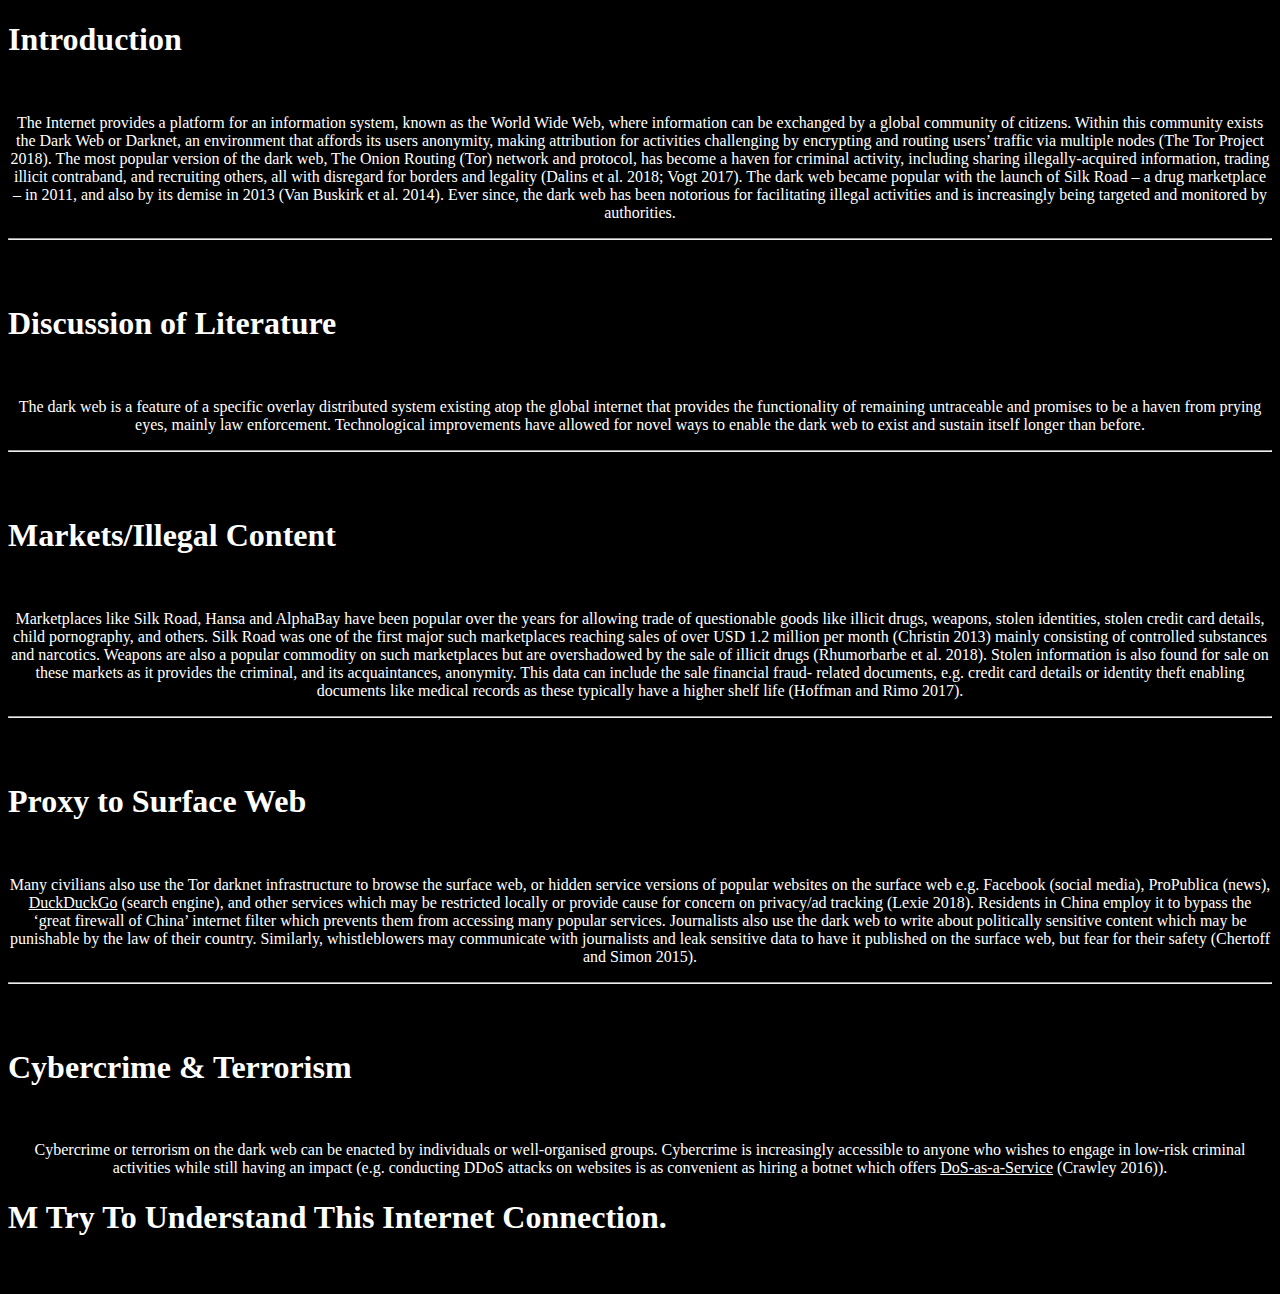
<file: New folder/darkweb.html>
<!DOCTYPE html>
<html lang="en">
<head>
<title>Page Title</title>
<style>
body{
           background: black ;
           color: white ;
}


p{ 
    text-align: center;
}

img{
     height:60%;
     width:95%;
}

</style>
</head>
<body>

<h1>
Introduction 
</h1>
<br> 
<p>
The Internet provides a platform for an information system, known as the World Wide Web, where 

information can be exchanged by a global community of citizens. Within this community exists the 
Dark Web or Darknet, an environment that affords its users anonymity, making attribution for 
activities challenging by encrypting and routing users’ traffic via multiple nodes (The Tor Project 
2018). The most popular version of the dark web, The Onion Routing (Tor) network and protocol, has 
become a haven for criminal activity, including sharing illegally-acquired information, trading illicit 
contraband, and recruiting others, all with disregard for borders and legality (Dalins et al. 2018; Vogt 
2017). The dark web became popular with the launch of Silk Road – a drug marketplace – in 2011, and 
also by its demise in 2013 (Van Buskirk et al. 2014). Ever since, the dark web has been notorious for 
facilitating illegal activities and is increasingly being targeted and monitored by authorities.
</p>

 <hr>
<br> <br>


       

<h1>
Discussion of Literature 
</h1>

<br> 
<p>
The dark web is a feature of a specific overlay distributed system existing atop the global internet that 

provides the functionality of remaining untraceable and promises to be a haven from prying eyes, 
mainly law enforcement. Technological improvements have allowed for novel ways to enable the dark 
web to exist and sustain itself longer than before.
</p>

 <hr>
<br> <br>

<h1>
Markets/Illegal Content 
</h1>

<br> 
<p>
Marketplaces like Silk Road, Hansa and AlphaBay have been popular over the years for allowing trade 

of questionable goods like illicit drugs, weapons, stolen identities, stolen credit card details, child 
pornography, and others. Silk Road was one of the first major such marketplaces reaching sales of over 
USD 1.2 million per month (Christin 2013) mainly consisting of controlled substances and narcotics. 
Weapons are also a popular commodity on such marketplaces but are overshadowed by the sale of 
illicit drugs (Rhumorbarbe et al. 2018). Stolen information is also found for sale on these markets as it 
provides the criminal, and its acquaintances, anonymity. This data can include the sale financial fraud-
related documents, e.g. credit card details or identity theft enabling documents like medical records as 
these typically have a higher shelf life (Hoffman and Rimo 2017).
</p>

 <hr>
<br> <br>










<h1>
Proxy to Surface Web 
</h1>

<br> 
<p>
Many civilians also use the Tor darknet infrastructure to browse the surface web, or hidden service 

versions of popular websites on the surface web e.g. Facebook (social media), ProPublica (news), 
<u>DuckDuckGo</u> (search engine), and other services which may be restricted locally or provide cause for 
concern on privacy/ad tracking (Lexie 2018). Residents in China employ it to bypass the ‘great firewall 
of China’ internet filter which prevents them from accessing many popular services. Journalists also 
use the dark web to write about politically sensitive content which may be punishable by the law of 
their country. Similarly, whistleblowers may communicate with journalists and leak sensitive data to 
have it published on the surface web, but fear for their safety (Chertoff and Simon 2015).
</p>





 <hr>


<br> <br>

 
<h1>

Cybercrime & Terrorism 
</h1>
<br> 
<p>

Cybercrime or terrorism on the dark web can be enacted by individuals or well-organised groups. 

Cybercrime is increasingly accessible to anyone who wishes to engage in low-risk criminal activities 
while still having an impact (e.g. conducting DDoS attacks on websites is as convenient as hiring a 
botnet which offers <u> DoS-as-a-Service</u> (Crawley 2016)).
</p>

<h1>
M
Try To Understand This Internet Connection.
<br>
<img scr="img.jpg">

</h1>


</body>
</html>
</file>
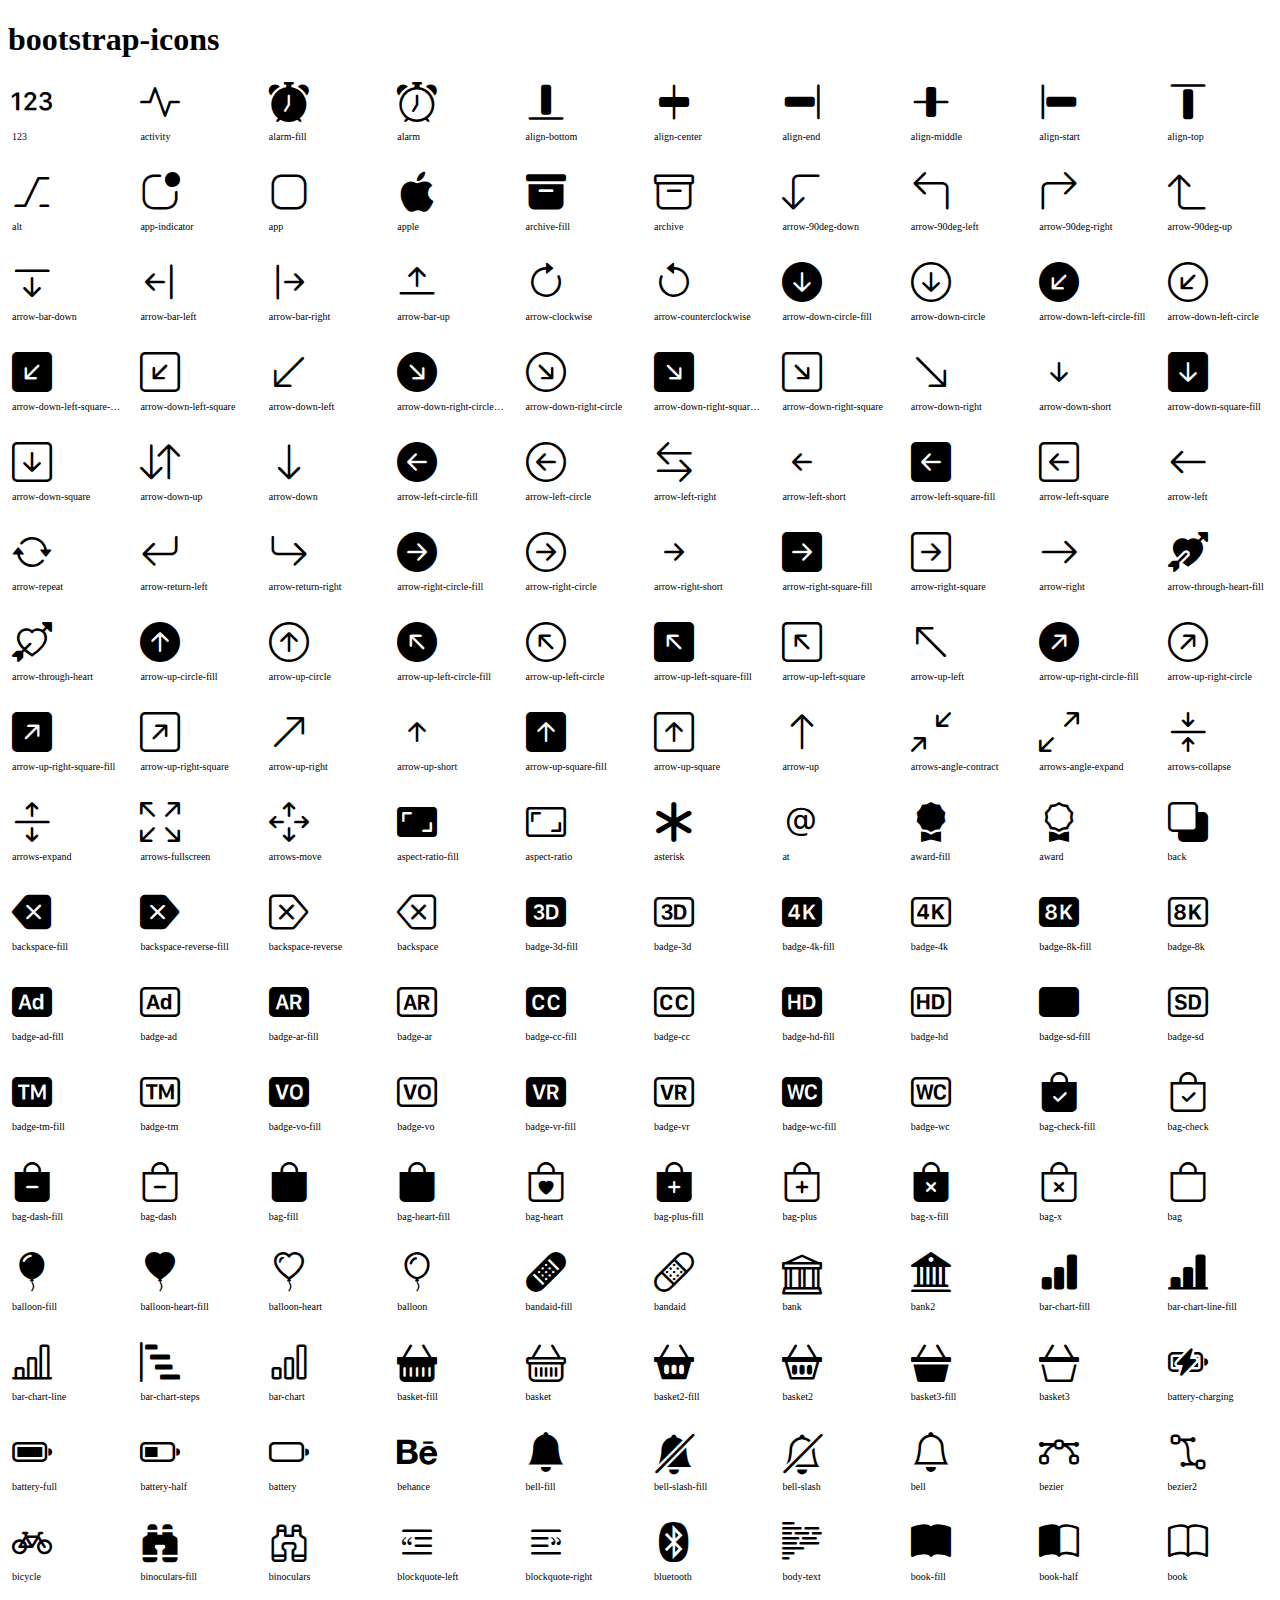
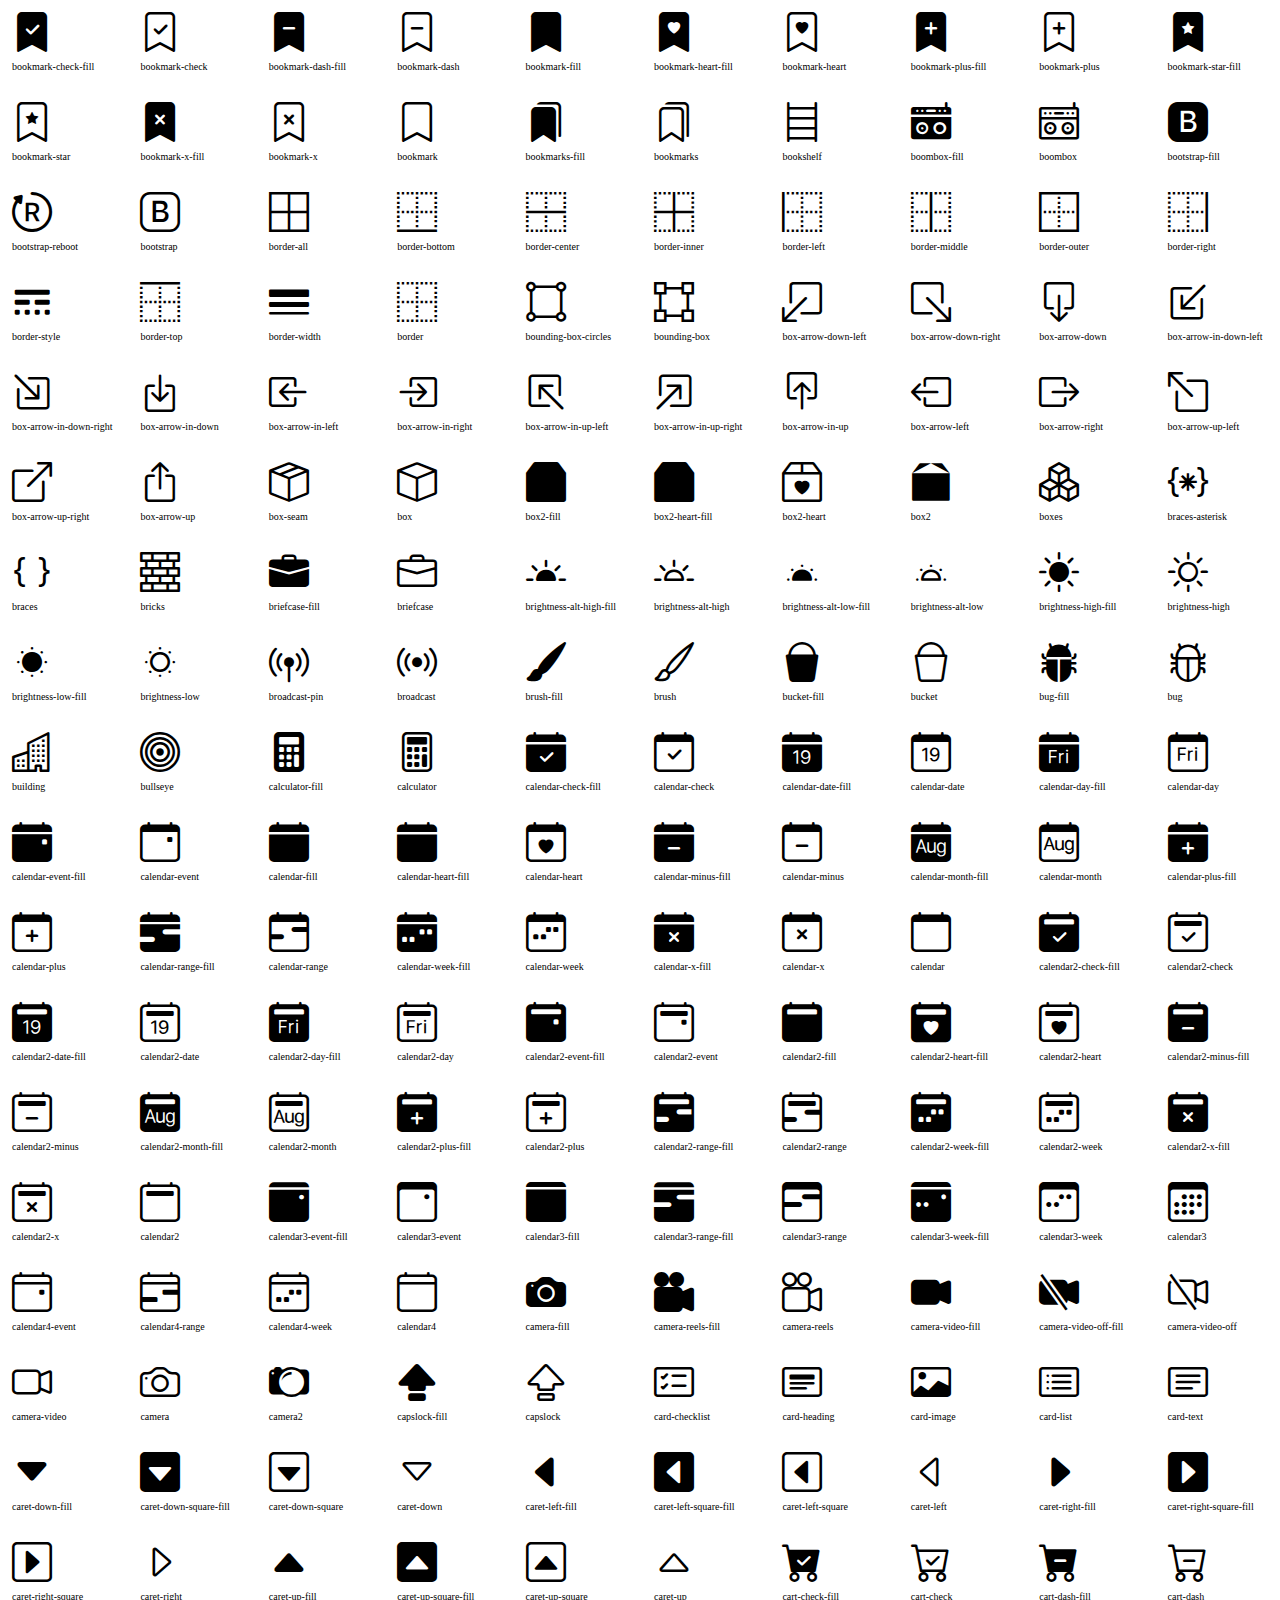
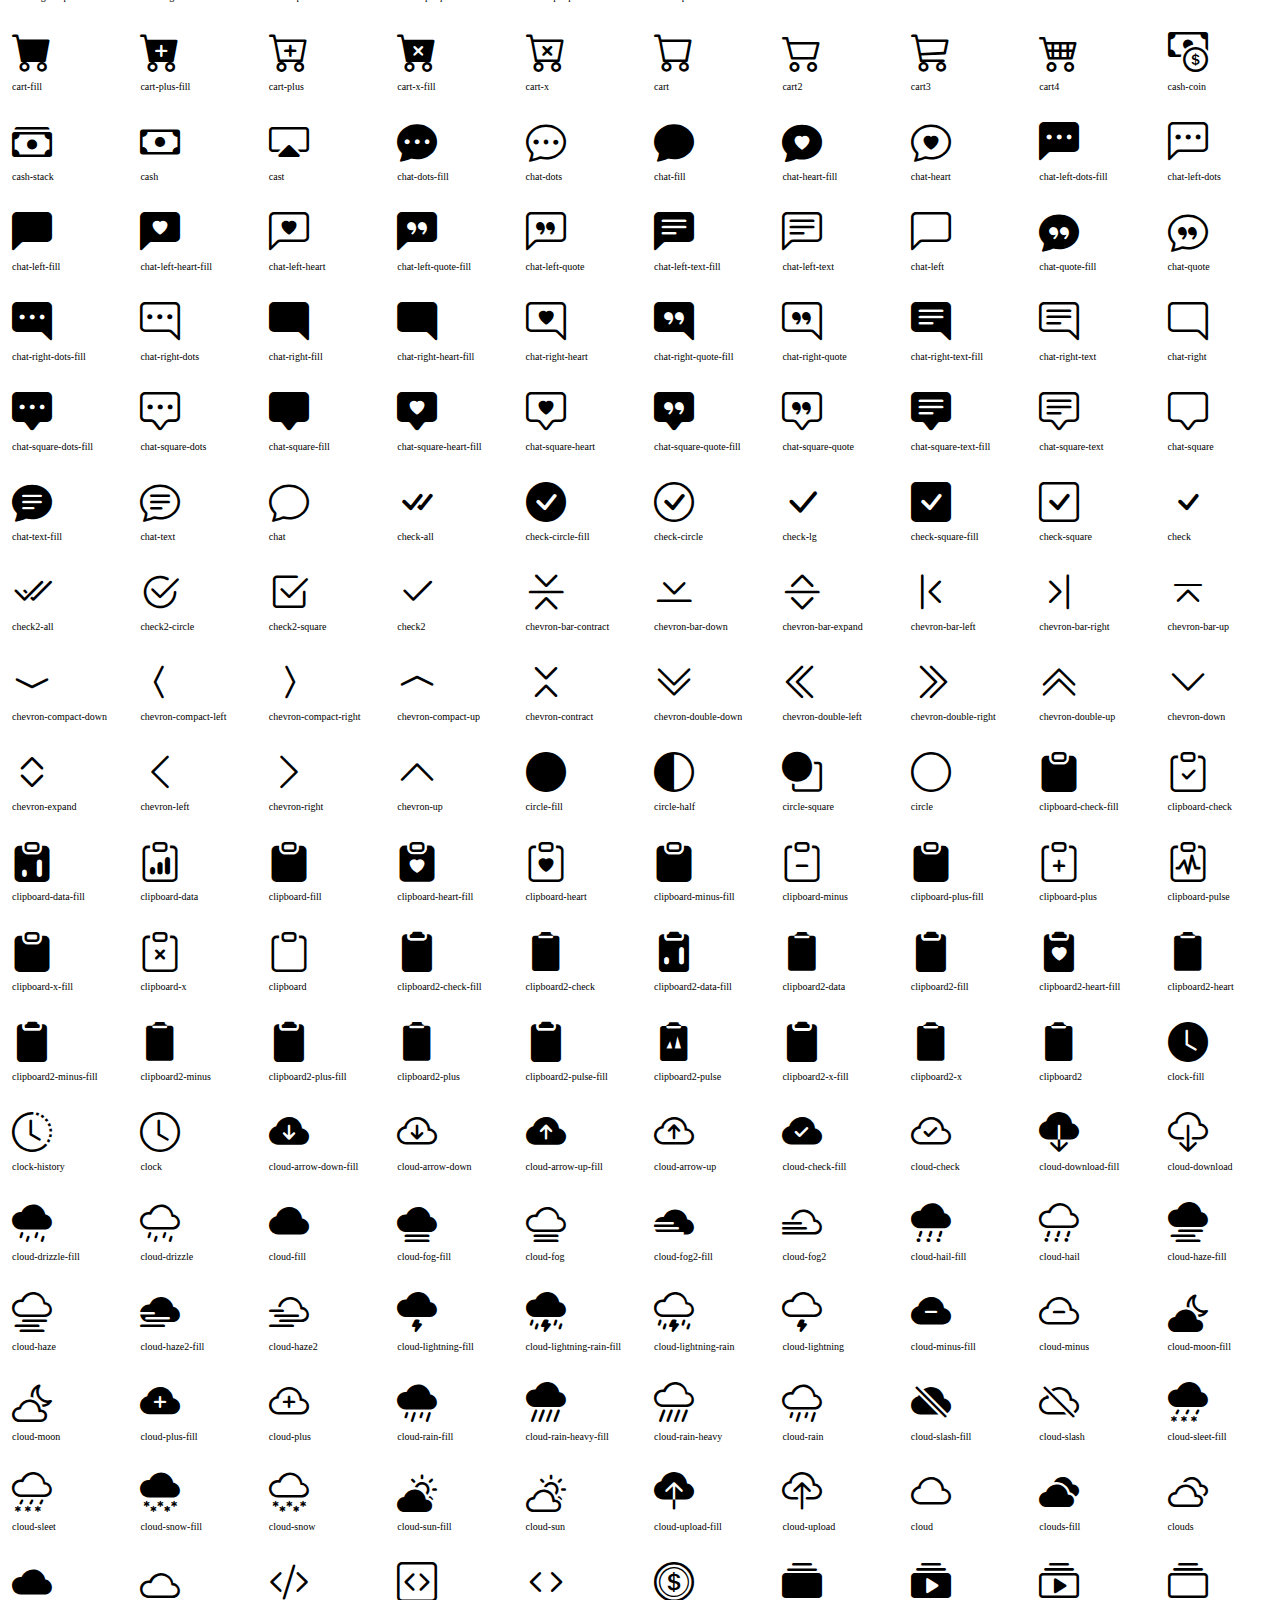
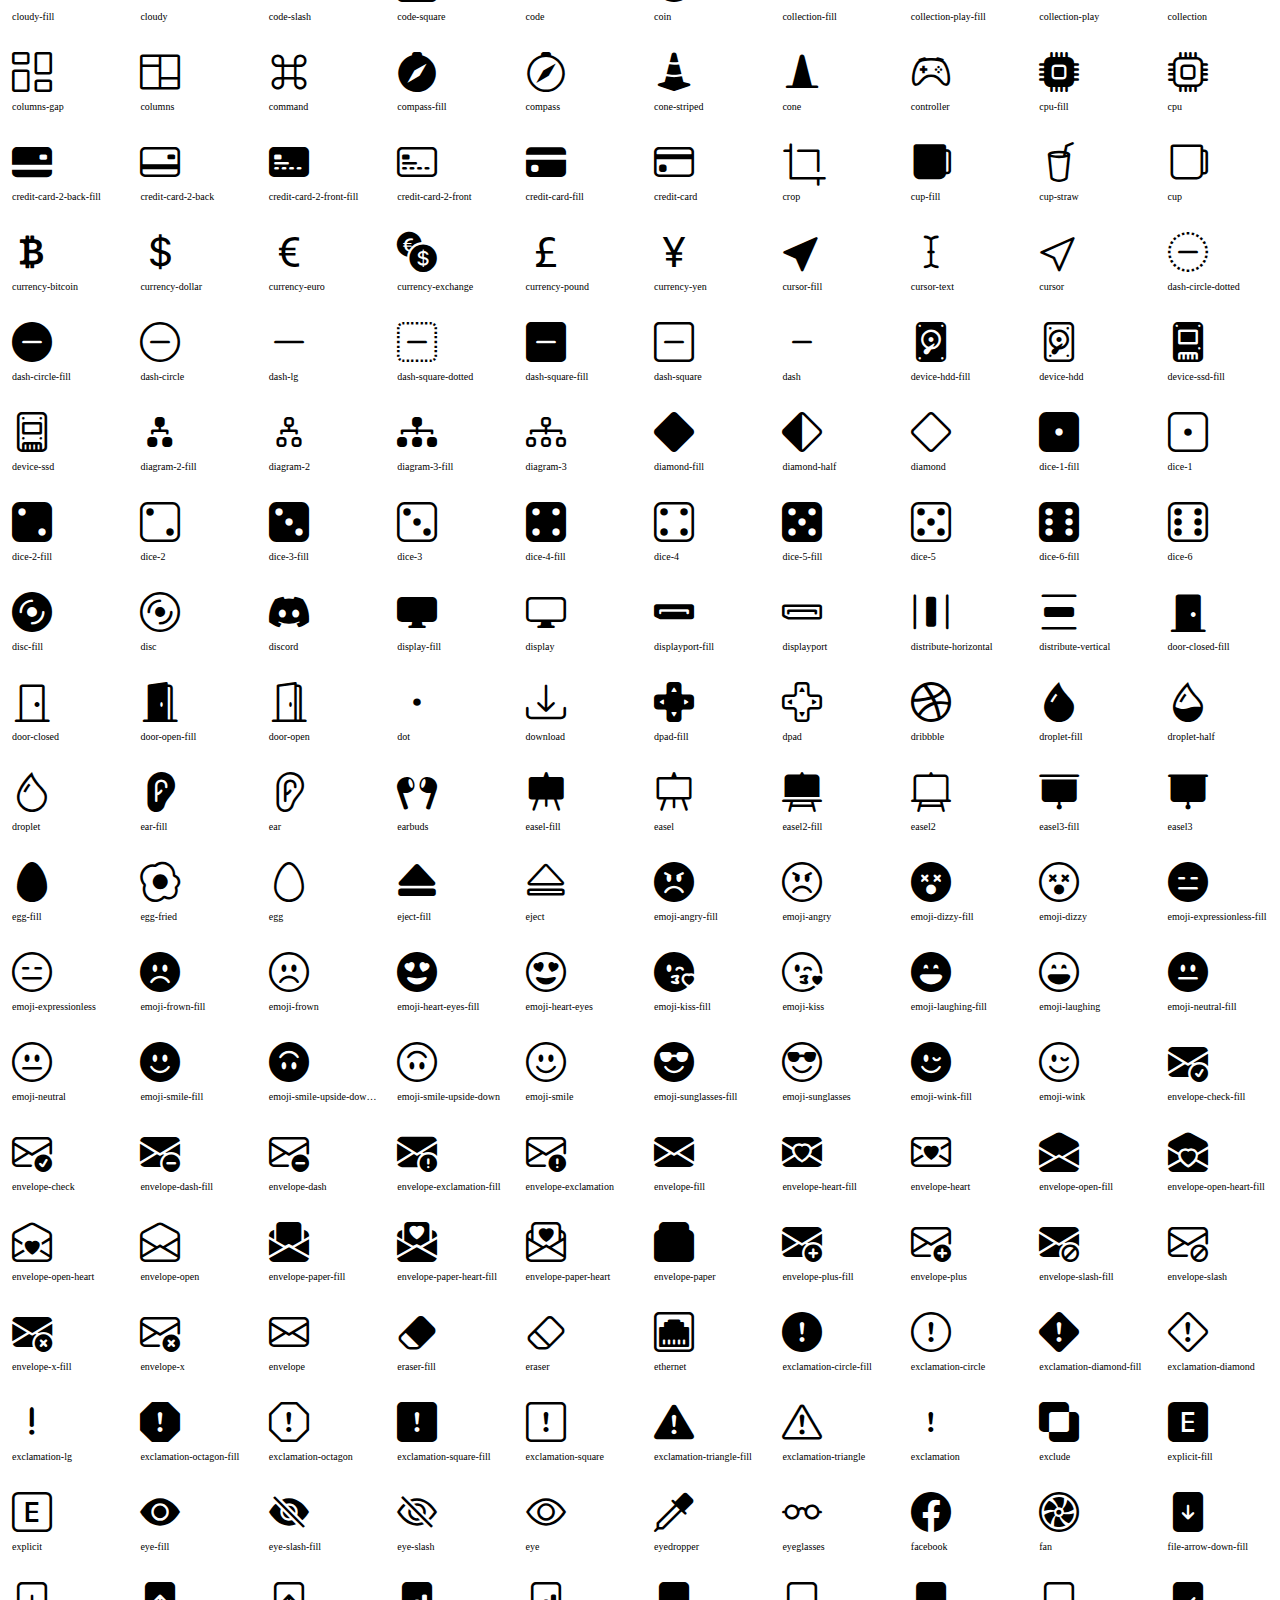
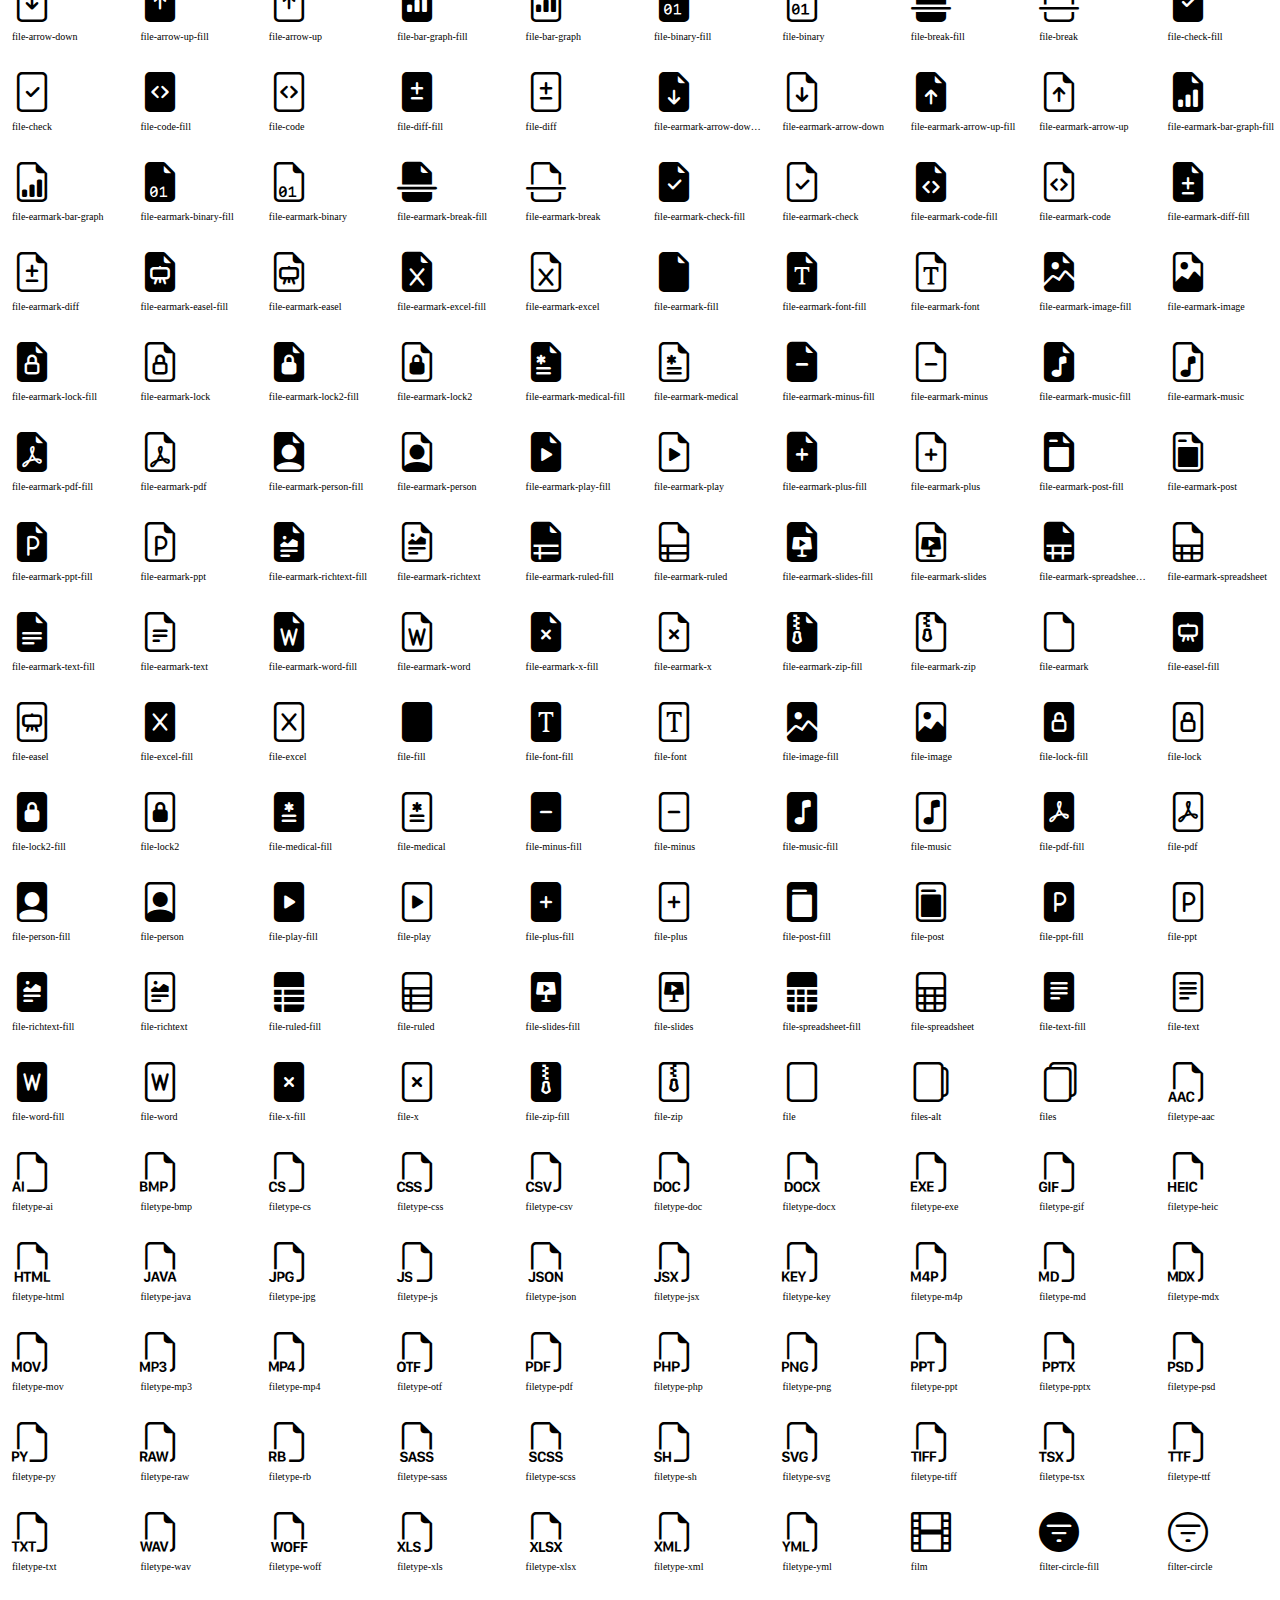
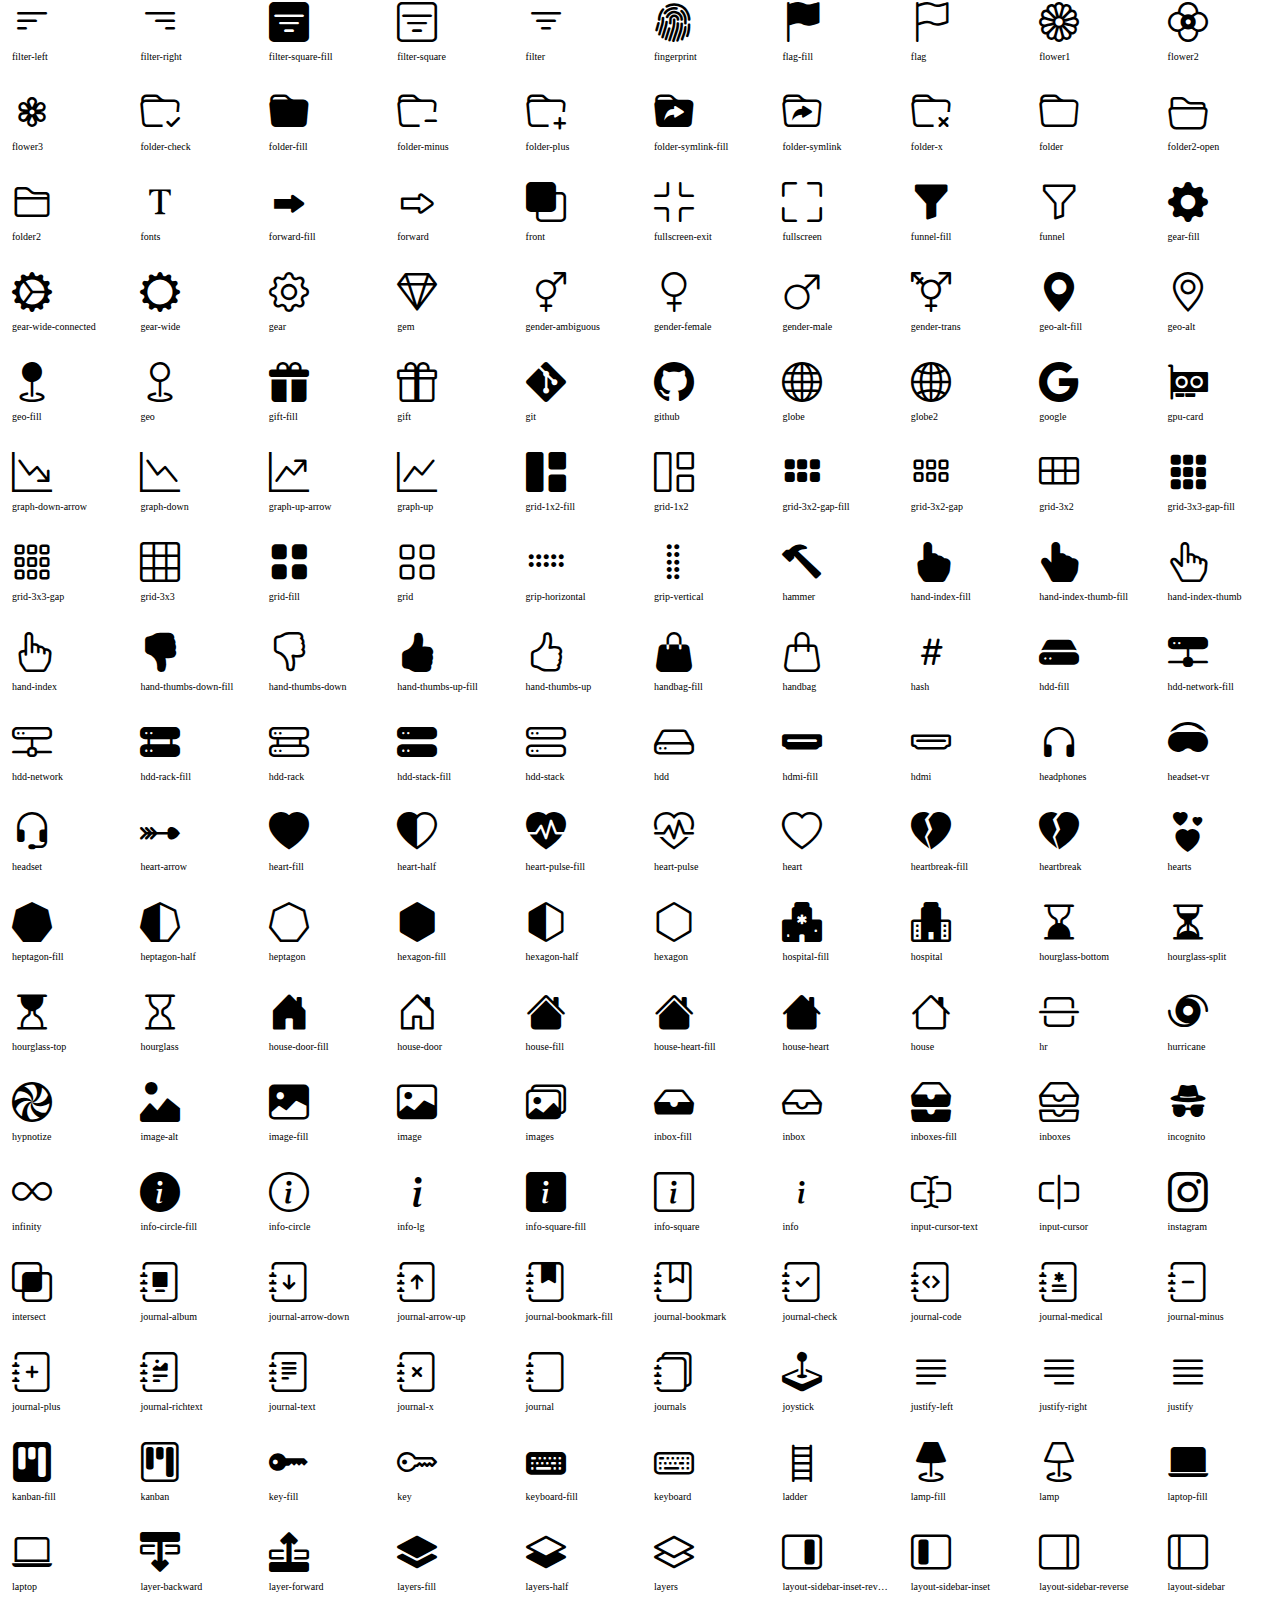
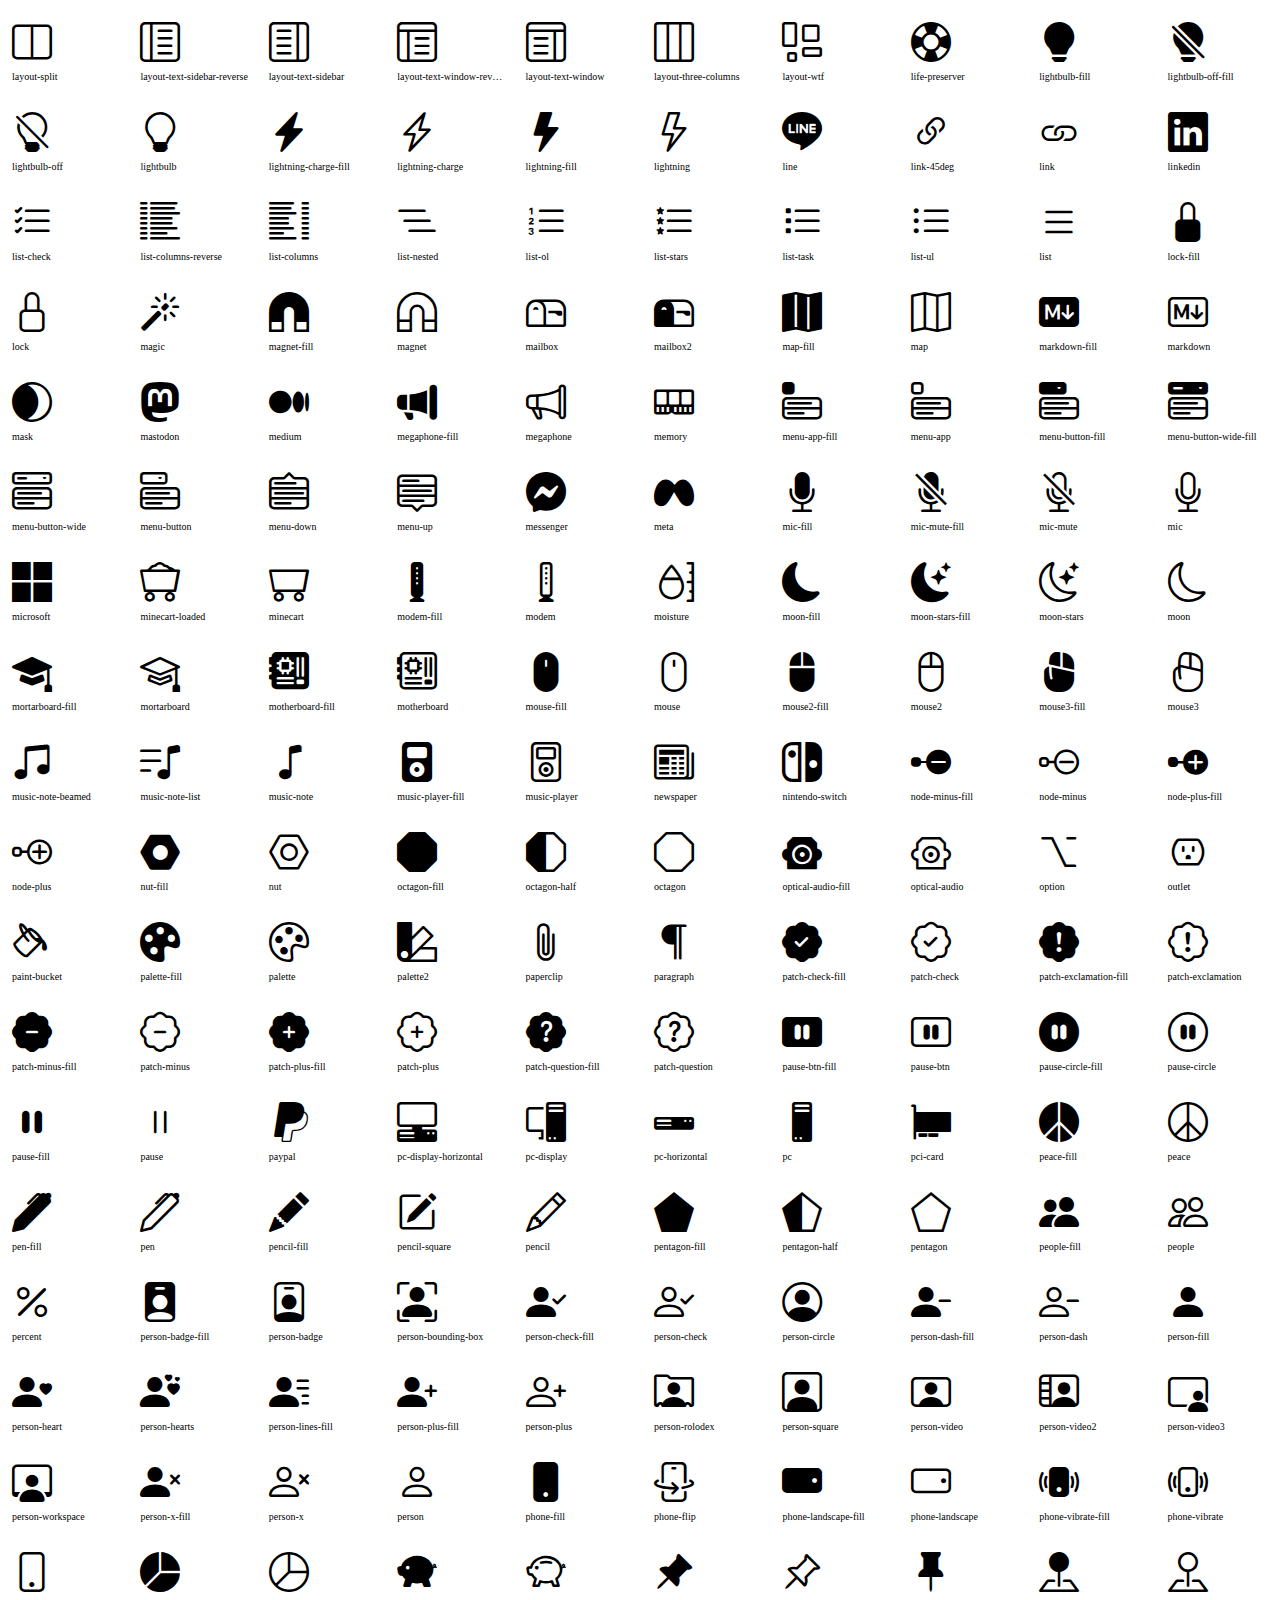
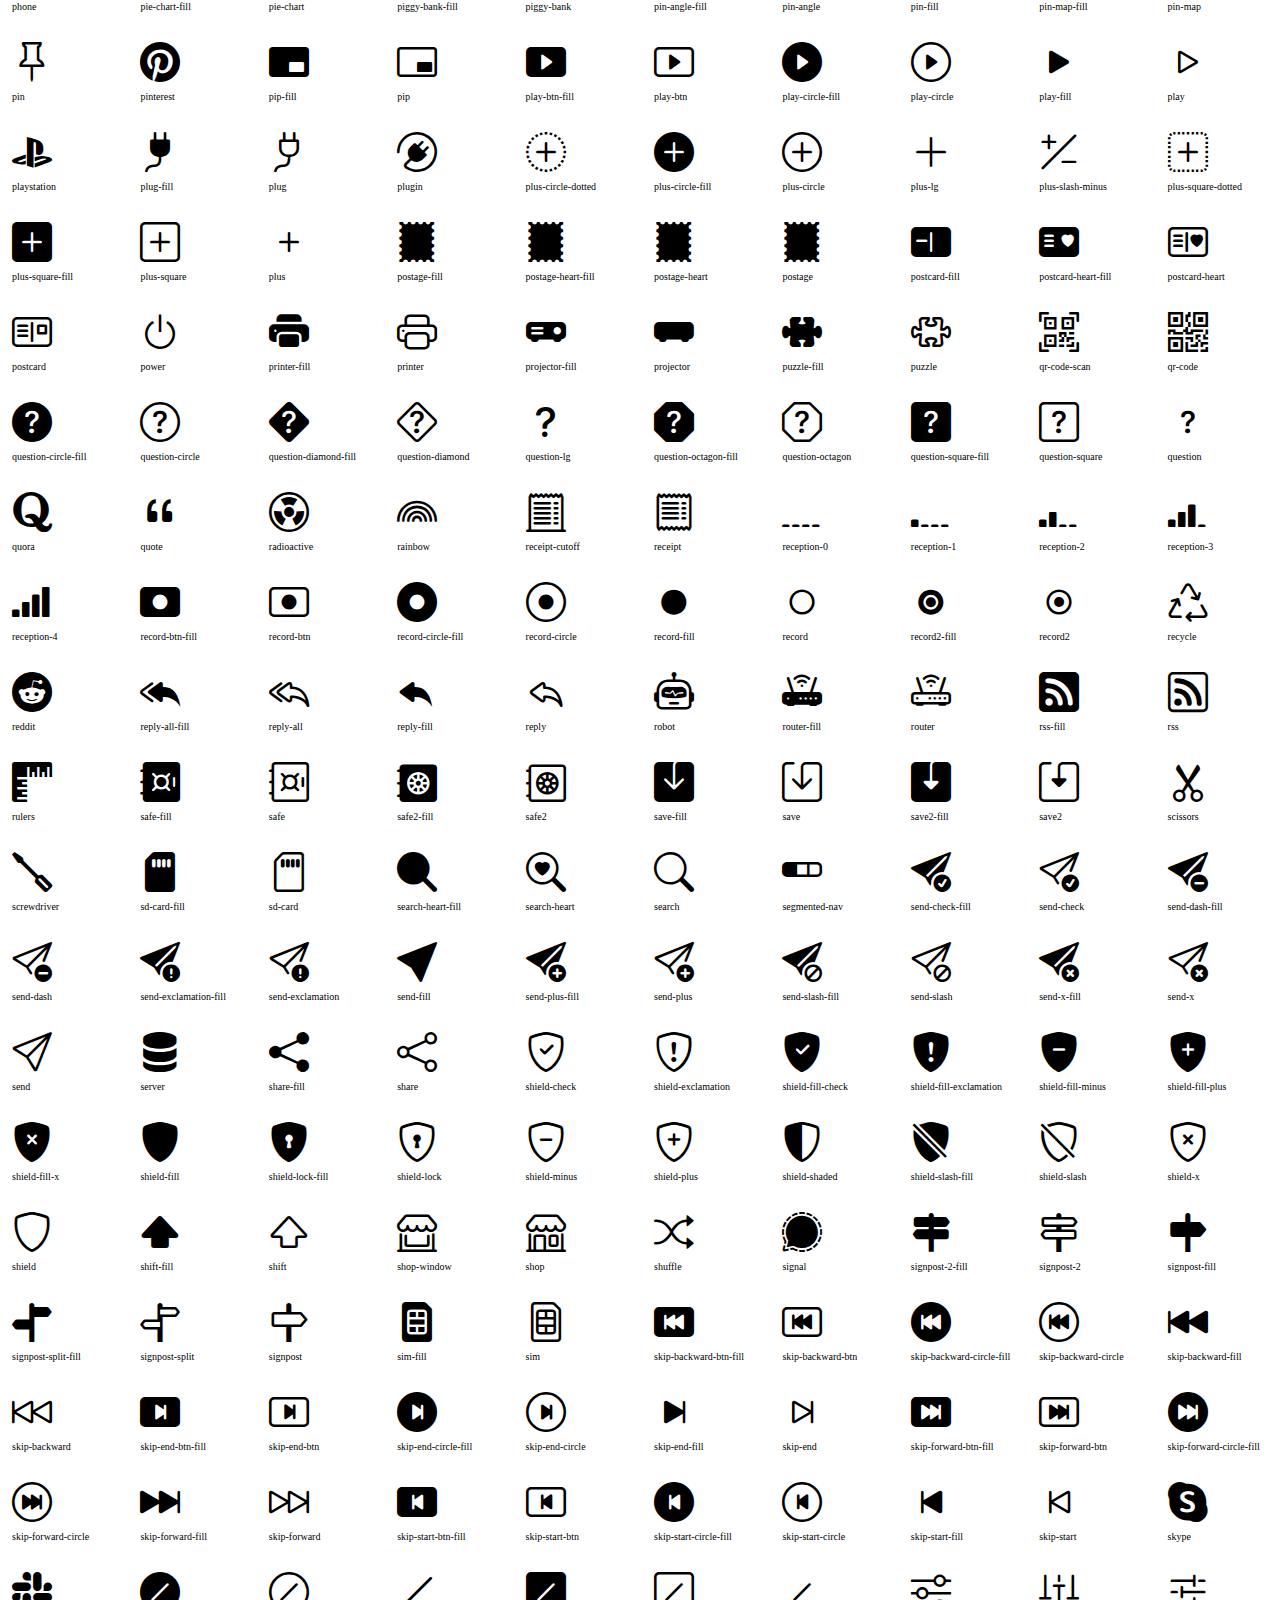
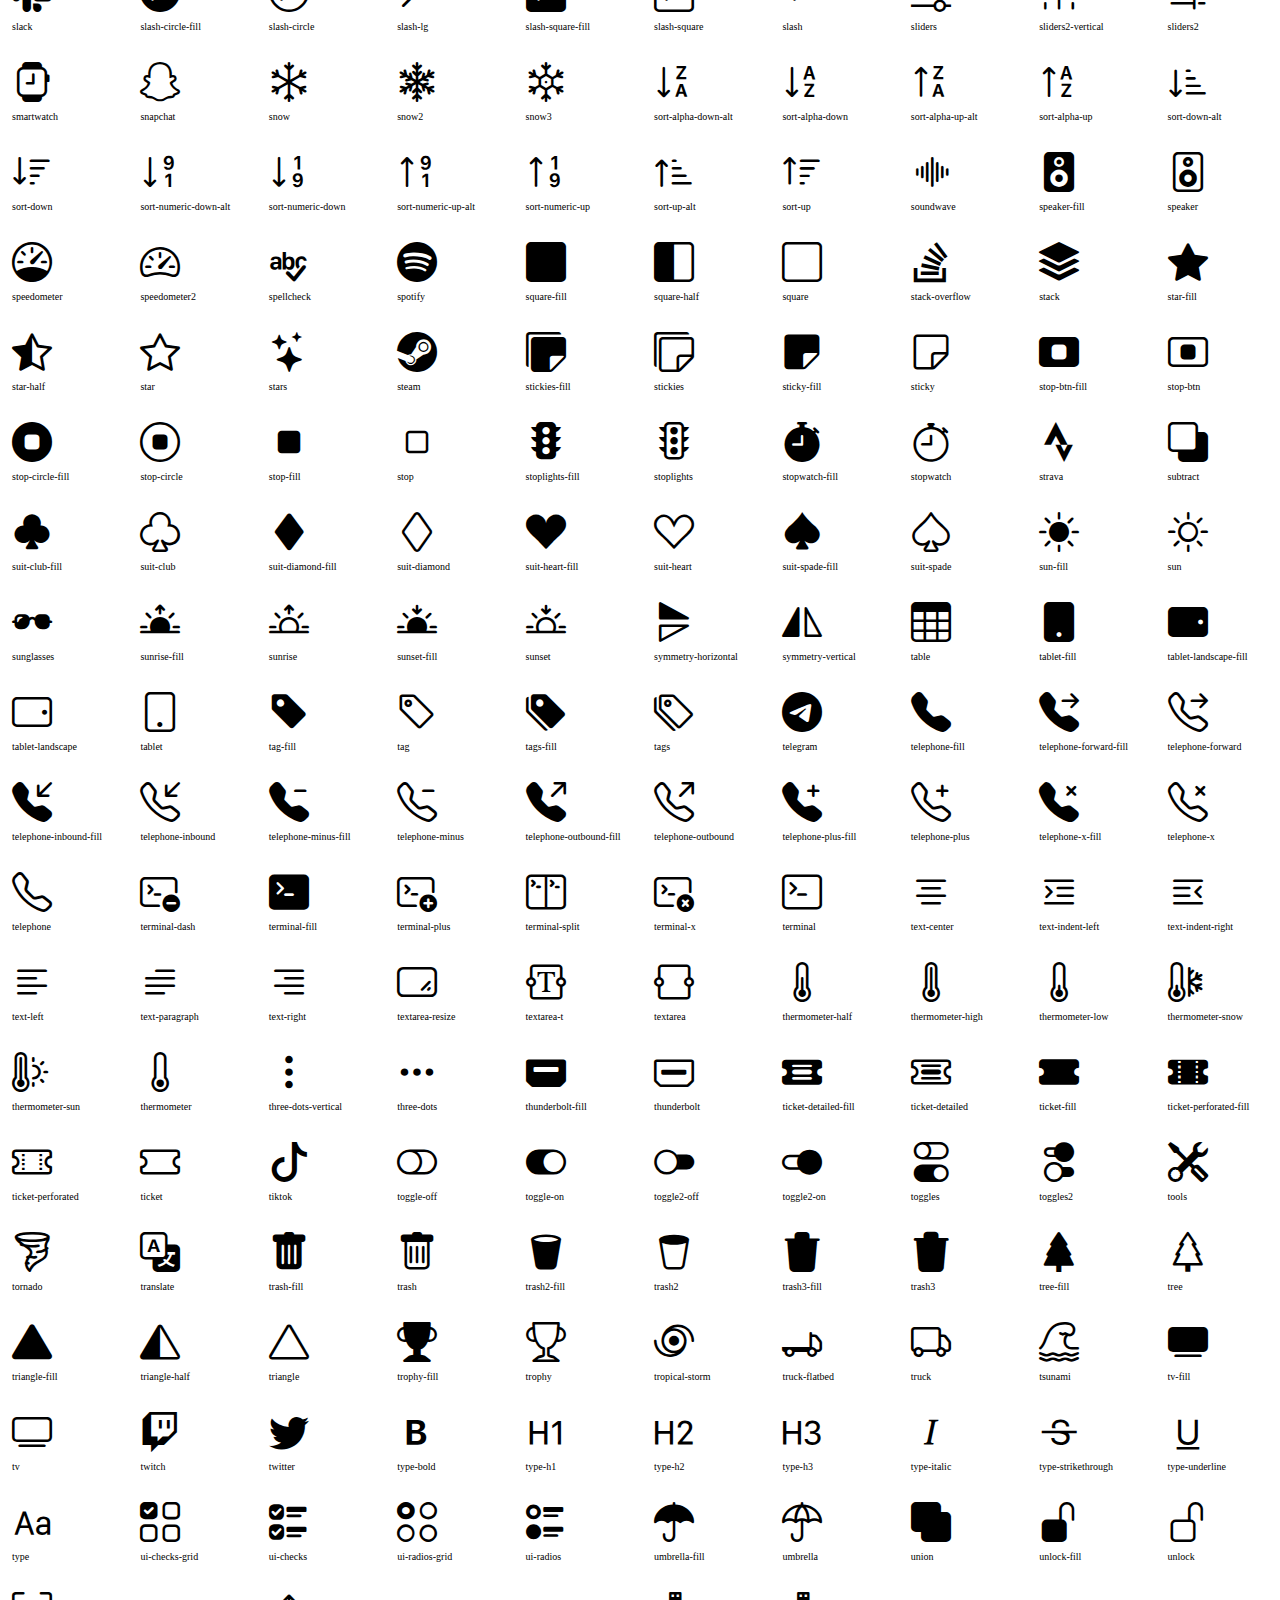
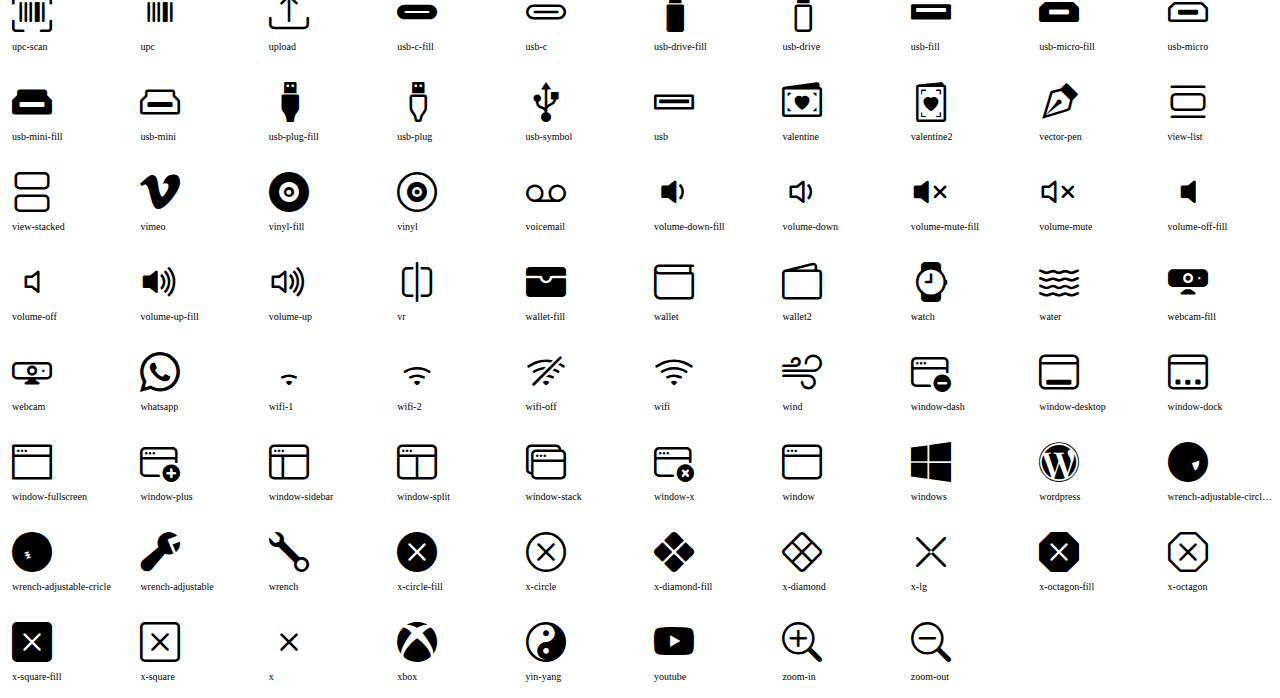
<file: img/icon/All Icons.html>
<!doctype html>
<html lang="en">
<head>
  <meta charset="utf-8">
  <title>bootstrap-icons</title>

  <style>
    .icons {
      display: grid;
      max-width: 100%;
      grid-template-columns: repeat(auto-fit, minmax(100px, 1fr) );
      gap: 1.25rem;
    }
    .icon {
      background-color: var(--bs-light);
      border-radius: .25rem;
    }
    .bi {
      margin: .25rem;
      font-size: 2.5rem;
    }
    .label {
      font-family: var(--bs-font-monospace);
    }
    .label {
      display: inline-block;
      width: 100%;
      overflow: hidden;
      padding: .25rem;
      font-size: .625rem;
      text-overflow: ellipsis;
      white-space: nowrap;
    }
  </style>



  <link rel="stylesheet" href="bootstrap-icons.css">
</head>
<body class="text-center">

  <h1>bootstrap-icons</h1>

  <div class="icons">


    <div class="icon">
      <i class="bi bi-123"></i>
      <div class="label">123</div>
    </div>


    <div class="icon">
      <i class="bi bi-activity"></i>
      <div class="label">activity</div>
    </div>
    <div class="icon">
      <i class="bi bi-alarm-fill"></i>
      <div class="label">alarm-fill</div>
    </div>
    <div class="icon">
      <i class="bi bi-alarm"></i>
      <div class="label">alarm</div>
    </div>
    <div class="icon">
      <i class="bi bi-align-bottom"></i>
      <div class="label">align-bottom</div>
    </div>
    <div class="icon">
      <i class="bi bi-align-center"></i>
      <div class="label">align-center</div>
    </div>
    <div class="icon">
      <i class="bi bi-align-end"></i>
      <div class="label">align-end</div>
    </div>
    <div class="icon">
      <i class="bi bi-align-middle"></i>
      <div class="label">align-middle</div>
    </div>
    <div class="icon">
      <i class="bi bi-align-start"></i>
      <div class="label">align-start</div>
    </div>
    <div class="icon">
      <i class="bi bi-align-top"></i>
      <div class="label">align-top</div>
    </div>
    <div class="icon">
      <i class="bi bi-alt"></i>
      <div class="label">alt</div>
    </div>
    <div class="icon">
      <i class="bi bi-app-indicator"></i>
      <div class="label">app-indicator</div>
    </div>
    <div class="icon">
      <i class="bi bi-app"></i>
      <div class="label">app</div>
    </div>
    <div class="icon">
      <i class="bi bi-apple"></i>
      <div class="label">apple</div>
    </div>
    <div class="icon">
      <i class="bi bi-archive-fill"></i>
      <div class="label">archive-fill</div>
    </div>
    <div class="icon">
      <i class="bi bi-archive"></i>
      <div class="label">archive</div>
    </div>
    <div class="icon">
      <i class="bi bi-arrow-90deg-down"></i>
      <div class="label">arrow-90deg-down</div>
    </div>
    <div class="icon">
      <i class="bi bi-arrow-90deg-left"></i>
      <div class="label">arrow-90deg-left</div>
    </div>
    <div class="icon">
      <i class="bi bi-arrow-90deg-right"></i>
      <div class="label">arrow-90deg-right</div>
    </div>
    <div class="icon">
      <i class="bi bi-arrow-90deg-up"></i>
      <div class="label">arrow-90deg-up</div>
    </div>
    <div class="icon">
      <i class="bi bi-arrow-bar-down"></i>
      <div class="label">arrow-bar-down</div>
    </div>
    <div class="icon">
      <i class="bi bi-arrow-bar-left"></i>
      <div class="label">arrow-bar-left</div>
    </div>
    <div class="icon">
      <i class="bi bi-arrow-bar-right"></i>
      <div class="label">arrow-bar-right</div>
    </div>
    <div class="icon">
      <i class="bi bi-arrow-bar-up"></i>
      <div class="label">arrow-bar-up</div>
    </div>
    <div class="icon">
      <i class="bi bi-arrow-clockwise"></i>
      <div class="label">arrow-clockwise</div>
    </div>
    <div class="icon">
      <i class="bi bi-arrow-counterclockwise"></i>
      <div class="label">arrow-counterclockwise</div>
    </div>
    <div class="icon">
      <i class="bi bi-arrow-down-circle-fill"></i>
      <div class="label">arrow-down-circle-fill</div>
    </div>
    <div class="icon">
      <i class="bi bi-arrow-down-circle"></i>
      <div class="label">arrow-down-circle</div>
    </div>
    <div class="icon">
      <i class="bi bi-arrow-down-left-circle-fill"></i>
      <div class="label">arrow-down-left-circle-fill</div>
    </div>
    <div class="icon">
      <i class="bi bi-arrow-down-left-circle"></i>
      <div class="label">arrow-down-left-circle</div>
    </div>
    <div class="icon">
      <i class="bi bi-arrow-down-left-square-fill"></i>
      <div class="label">arrow-down-left-square-fill</div>
    </div>
    <div class="icon">
      <i class="bi bi-arrow-down-left-square"></i>
      <div class="label">arrow-down-left-square</div>
    </div>
    <div class="icon">
      <i class="bi bi-arrow-down-left"></i>
      <div class="label">arrow-down-left</div>
    </div>
    <div class="icon">
      <i class="bi bi-arrow-down-right-circle-fill"></i>
      <div class="label">arrow-down-right-circle-fill</div>
    </div>
    <div class="icon">
      <i class="bi bi-arrow-down-right-circle"></i>
      <div class="label">arrow-down-right-circle</div>
    </div>
    <div class="icon">
      <i class="bi bi-arrow-down-right-square-fill"></i>
      <div class="label">arrow-down-right-square-fill</div>
    </div>
    <div class="icon">
      <i class="bi bi-arrow-down-right-square"></i>
      <div class="label">arrow-down-right-square</div>
    </div>
    <div class="icon">
      <i class="bi bi-arrow-down-right"></i>
      <div class="label">arrow-down-right</div>
    </div>
    <div class="icon">
      <i class="bi bi-arrow-down-short"></i>
      <div class="label">arrow-down-short</div>
    </div>
    <div class="icon">
      <i class="bi bi-arrow-down-square-fill"></i>
      <div class="label">arrow-down-square-fill</div>
    </div>
    <div class="icon">
      <i class="bi bi-arrow-down-square"></i>
      <div class="label">arrow-down-square</div>
    </div>
    <div class="icon">
      <i class="bi bi-arrow-down-up"></i>
      <div class="label">arrow-down-up</div>
    </div>
    <div class="icon">
      <i class="bi bi-arrow-down"></i>
      <div class="label">arrow-down</div>
    </div>
    <div class="icon">
      <i class="bi bi-arrow-left-circle-fill"></i>
      <div class="label">arrow-left-circle-fill</div>
    </div>
    <div class="icon">
      <i class="bi bi-arrow-left-circle"></i>
      <div class="label">arrow-left-circle</div>
    </div>
    <div class="icon">
      <i class="bi bi-arrow-left-right"></i>
      <div class="label">arrow-left-right</div>
    </div>
    <div class="icon">
      <i class="bi bi-arrow-left-short"></i>
      <div class="label">arrow-left-short</div>
    </div>
    <div class="icon">
      <i class="bi bi-arrow-left-square-fill"></i>
      <div class="label">arrow-left-square-fill</div>
    </div>
    <div class="icon">
      <i class="bi bi-arrow-left-square"></i>
      <div class="label">arrow-left-square</div>
    </div>
    <div class="icon">
      <i class="bi bi-arrow-left"></i>
      <div class="label">arrow-left</div>
    </div>
    <div class="icon">
      <i class="bi bi-arrow-repeat"></i>
      <div class="label">arrow-repeat</div>
    </div>
    <div class="icon">
      <i class="bi bi-arrow-return-left"></i>
      <div class="label">arrow-return-left</div>
    </div>
    <div class="icon">
      <i class="bi bi-arrow-return-right"></i>
      <div class="label">arrow-return-right</div>
    </div>
    <div class="icon">
      <i class="bi bi-arrow-right-circle-fill"></i>
      <div class="label">arrow-right-circle-fill</div>
    </div>
    <div class="icon">
      <i class="bi bi-arrow-right-circle"></i>
      <div class="label">arrow-right-circle</div>
    </div>
    <div class="icon">
      <i class="bi bi-arrow-right-short"></i>
      <div class="label">arrow-right-short</div>
    </div>
    <div class="icon">
      <i class="bi bi-arrow-right-square-fill"></i>
      <div class="label">arrow-right-square-fill</div>
    </div>
    <div class="icon">
      <i class="bi bi-arrow-right-square"></i>
      <div class="label">arrow-right-square</div>
    </div>
    <div class="icon">
      <i class="bi bi-arrow-right"></i>
      <div class="label">arrow-right</div>
    </div>
    <div class="icon">
      <i class="bi bi-arrow-through-heart-fill"></i>
      <div class="label">arrow-through-heart-fill</div>
    </div>
    <div class="icon">
      <i class="bi bi-arrow-through-heart"></i>
      <div class="label">arrow-through-heart</div>
    </div>
    <div class="icon">
      <i class="bi bi-arrow-up-circle-fill"></i>
      <div class="label">arrow-up-circle-fill</div>
    </div>
    <div class="icon">
      <i class="bi bi-arrow-up-circle"></i>
      <div class="label">arrow-up-circle</div>
    </div>
    <div class="icon">
      <i class="bi bi-arrow-up-left-circle-fill"></i>
      <div class="label">arrow-up-left-circle-fill</div>
    </div>
    <div class="icon">
      <i class="bi bi-arrow-up-left-circle"></i>
      <div class="label">arrow-up-left-circle</div>
    </div>
    <div class="icon">
      <i class="bi bi-arrow-up-left-square-fill"></i>
      <div class="label">arrow-up-left-square-fill</div>
    </div>
    <div class="icon">
      <i class="bi bi-arrow-up-left-square"></i>
      <div class="label">arrow-up-left-square</div>
    </div>
    <div class="icon">
      <i class="bi bi-arrow-up-left"></i>
      <div class="label">arrow-up-left</div>
    </div>
    <div class="icon">
      <i class="bi bi-arrow-up-right-circle-fill"></i>
      <div class="label">arrow-up-right-circle-fill</div>
    </div>
    <div class="icon">
      <i class="bi bi-arrow-up-right-circle"></i>
      <div class="label">arrow-up-right-circle</div>
    </div>
    <div class="icon">
      <i class="bi bi-arrow-up-right-square-fill"></i>
      <div class="label">arrow-up-right-square-fill</div>
    </div>
    <div class="icon">
      <i class="bi bi-arrow-up-right-square"></i>
      <div class="label">arrow-up-right-square</div>
    </div>
    <div class="icon">
      <i class="bi bi-arrow-up-right"></i>
      <div class="label">arrow-up-right</div>
    </div>
    <div class="icon">
      <i class="bi bi-arrow-up-short"></i>
      <div class="label">arrow-up-short</div>
    </div>
    <div class="icon">
      <i class="bi bi-arrow-up-square-fill"></i>
      <div class="label">arrow-up-square-fill</div>
    </div>
    <div class="icon">
      <i class="bi bi-arrow-up-square"></i>
      <div class="label">arrow-up-square</div>
    </div>
    <div class="icon">
      <i class="bi bi-arrow-up"></i>
      <div class="label">arrow-up</div>
    </div>
    <div class="icon">
      <i class="bi bi-arrows-angle-contract"></i>
      <div class="label">arrows-angle-contract</div>
    </div>
    <div class="icon">
      <i class="bi bi-arrows-angle-expand"></i>
      <div class="label">arrows-angle-expand</div>
    </div>
    <div class="icon">
      <i class="bi bi-arrows-collapse"></i>
      <div class="label">arrows-collapse</div>
    </div>
    <div class="icon">
      <i class="bi bi-arrows-expand"></i>
      <div class="label">arrows-expand</div>
    </div>
    <div class="icon">
      <i class="bi bi-arrows-fullscreen"></i>
      <div class="label">arrows-fullscreen</div>
    </div>
    <div class="icon">
      <i class="bi bi-arrows-move"></i>
      <div class="label">arrows-move</div>
    </div>
    <div class="icon">
      <i class="bi bi-aspect-ratio-fill"></i>
      <div class="label">aspect-ratio-fill</div>
    </div>
    <div class="icon">
      <i class="bi bi-aspect-ratio"></i>
      <div class="label">aspect-ratio</div>
    </div>
    <div class="icon">
      <i class="bi bi-asterisk"></i>
      <div class="label">asterisk</div>
    </div>
    <div class="icon">
      <i class="bi bi-at"></i>
      <div class="label">at</div>
    </div>
    <div class="icon">
      <i class="bi bi-award-fill"></i>
      <div class="label">award-fill</div>
    </div>
    <div class="icon">
      <i class="bi bi-award"></i>
      <div class="label">award</div>
    </div>
    <div class="icon">
      <i class="bi bi-back"></i>
      <div class="label">back</div>
    </div>
    <div class="icon">
      <i class="bi bi-backspace-fill"></i>
      <div class="label">backspace-fill</div>
    </div>
    <div class="icon">
      <i class="bi bi-backspace-reverse-fill"></i>
      <div class="label">backspace-reverse-fill</div>
    </div>
    <div class="icon">
      <i class="bi bi-backspace-reverse"></i>
      <div class="label">backspace-reverse</div>
    </div>
    <div class="icon">
      <i class="bi bi-backspace"></i>
      <div class="label">backspace</div>
    </div>
    <div class="icon">
      <i class="bi bi-badge-3d-fill"></i>
      <div class="label">badge-3d-fill</div>
    </div>
    <div class="icon">
      <i class="bi bi-badge-3d"></i>
      <div class="label">badge-3d</div>
    </div>
    <div class="icon">
      <i class="bi bi-badge-4k-fill"></i>
      <div class="label">badge-4k-fill</div>
    </div>
    <div class="icon">
      <i class="bi bi-badge-4k"></i>
      <div class="label">badge-4k</div>
    </div>
    <div class="icon">
      <i class="bi bi-badge-8k-fill"></i>
      <div class="label">badge-8k-fill</div>
    </div>
    <div class="icon">
      <i class="bi bi-badge-8k"></i>
      <div class="label">badge-8k</div>
    </div>
    <div class="icon">
      <i class="bi bi-badge-ad-fill"></i>
      <div class="label">badge-ad-fill</div>
    </div>
    <div class="icon">
      <i class="bi bi-badge-ad"></i>
      <div class="label">badge-ad</div>
    </div>
    <div class="icon">
      <i class="bi bi-badge-ar-fill"></i>
      <div class="label">badge-ar-fill</div>
    </div>
    <div class="icon">
      <i class="bi bi-badge-ar"></i>
      <div class="label">badge-ar</div>
    </div>
    <div class="icon">
      <i class="bi bi-badge-cc-fill"></i>
      <div class="label">badge-cc-fill</div>
    </div>
    <div class="icon">
      <i class="bi bi-badge-cc"></i>
      <div class="label">badge-cc</div>
    </div>
    <div class="icon">
      <i class="bi bi-badge-hd-fill"></i>
      <div class="label">badge-hd-fill</div>
    </div>
    <div class="icon">
      <i class="bi bi-badge-hd"></i>
      <div class="label">badge-hd</div>
    </div>
    <div class="icon">
      <i class="bi bi-badge-sd-fill"></i>
      <div class="label">badge-sd-fill</div>
    </div>
    <div class="icon">
      <i class="bi bi-badge-sd"></i>
      <div class="label">badge-sd</div>
    </div>
    <div class="icon">
      <i class="bi bi-badge-tm-fill"></i>
      <div class="label">badge-tm-fill</div>
    </div>
    <div class="icon">
      <i class="bi bi-badge-tm"></i>
      <div class="label">badge-tm</div>
    </div>
    <div class="icon">
      <i class="bi bi-badge-vo-fill"></i>
      <div class="label">badge-vo-fill</div>
    </div>
    <div class="icon">
      <i class="bi bi-badge-vo"></i>
      <div class="label">badge-vo</div>
    </div>
    <div class="icon">
      <i class="bi bi-badge-vr-fill"></i>
      <div class="label">badge-vr-fill</div>
    </div>
    <div class="icon">
      <i class="bi bi-badge-vr"></i>
      <div class="label">badge-vr</div>
    </div>
    <div class="icon">
      <i class="bi bi-badge-wc-fill"></i>
      <div class="label">badge-wc-fill</div>
    </div>
    <div class="icon">
      <i class="bi bi-badge-wc"></i>
      <div class="label">badge-wc</div>
    </div>
    <div class="icon">
      <i class="bi bi-bag-check-fill"></i>
      <div class="label">bag-check-fill</div>
    </div>
    <div class="icon">
      <i class="bi bi-bag-check"></i>
      <div class="label">bag-check</div>
    </div>
    <div class="icon">
      <i class="bi bi-bag-dash-fill"></i>
      <div class="label">bag-dash-fill</div>
    </div>
    <div class="icon">
      <i class="bi bi-bag-dash"></i>
      <div class="label">bag-dash</div>
    </div>
    <div class="icon">
      <i class="bi bi-bag-fill"></i>
      <div class="label">bag-fill</div>
    </div>
    <div class="icon">
      <i class="bi bi-bag-heart-fill"></i>
      <div class="label">bag-heart-fill</div>
    </div>
    <div class="icon">
      <i class="bi bi-bag-heart"></i>
      <div class="label">bag-heart</div>
    </div>
    <div class="icon">
      <i class="bi bi-bag-plus-fill"></i>
      <div class="label">bag-plus-fill</div>
    </div>
    <div class="icon">
      <i class="bi bi-bag-plus"></i>
      <div class="label">bag-plus</div>
    </div>
    <div class="icon">
      <i class="bi bi-bag-x-fill"></i>
      <div class="label">bag-x-fill</div>
    </div>
    <div class="icon">
      <i class="bi bi-bag-x"></i>
      <div class="label">bag-x</div>
    </div>
    <div class="icon">
      <i class="bi bi-bag"></i>
      <div class="label">bag</div>
    </div>
    <div class="icon">
      <i class="bi bi-balloon-fill"></i>
      <div class="label">balloon-fill</div>
    </div>
    <div class="icon">
      <i class="bi bi-balloon-heart-fill"></i>
      <div class="label">balloon-heart-fill</div>
    </div>
    <div class="icon">
      <i class="bi bi-balloon-heart"></i>
      <div class="label">balloon-heart</div>
    </div>
    <div class="icon">
      <i class="bi bi-balloon"></i>
      <div class="label">balloon</div>
    </div>
    <div class="icon">
      <i class="bi bi-bandaid-fill"></i>
      <div class="label">bandaid-fill</div>
    </div>
    <div class="icon">
      <i class="bi bi-bandaid"></i>
      <div class="label">bandaid</div>
    </div>
    <div class="icon">
      <i class="bi bi-bank"></i>
      <div class="label">bank</div>
    </div>
    <div class="icon">
      <i class="bi bi-bank2"></i>
      <div class="label">bank2</div>
    </div>
    <div class="icon">
      <i class="bi bi-bar-chart-fill"></i>
      <div class="label">bar-chart-fill</div>
    </div>
    <div class="icon">
      <i class="bi bi-bar-chart-line-fill"></i>
      <div class="label">bar-chart-line-fill</div>
    </div>
    <div class="icon">
      <i class="bi bi-bar-chart-line"></i>
      <div class="label">bar-chart-line</div>
    </div>
    <div class="icon">
      <i class="bi bi-bar-chart-steps"></i>
      <div class="label">bar-chart-steps</div>
    </div>
    <div class="icon">
      <i class="bi bi-bar-chart"></i>
      <div class="label">bar-chart</div>
    </div>
    <div class="icon">
      <i class="bi bi-basket-fill"></i>
      <div class="label">basket-fill</div>
    </div>
    <div class="icon">
      <i class="bi bi-basket"></i>
      <div class="label">basket</div>
    </div>
    <div class="icon">
      <i class="bi bi-basket2-fill"></i>
      <div class="label">basket2-fill</div>
    </div>
    <div class="icon">
      <i class="bi bi-basket2"></i>
      <div class="label">basket2</div>
    </div>
    <div class="icon">
      <i class="bi bi-basket3-fill"></i>
      <div class="label">basket3-fill</div>
    </div>
    <div class="icon">
      <i class="bi bi-basket3"></i>
      <div class="label">basket3</div>
    </div>
    <div class="icon">
      <i class="bi bi-battery-charging"></i>
      <div class="label">battery-charging</div>
    </div>
    <div class="icon">
      <i class="bi bi-battery-full"></i>
      <div class="label">battery-full</div>
    </div>
    <div class="icon">
      <i class="bi bi-battery-half"></i>
      <div class="label">battery-half</div>
    </div>
    <div class="icon">
      <i class="bi bi-battery"></i>
      <div class="label">battery</div>
    </div>
    <div class="icon">
      <i class="bi bi-behance"></i>
      <div class="label">behance</div>
    </div>
    <div class="icon">
      <i class="bi bi-bell-fill"></i>
      <div class="label">bell-fill</div>
    </div>
    <div class="icon">
      <i class="bi bi-bell-slash-fill"></i>
      <div class="label">bell-slash-fill</div>
    </div>
    <div class="icon">
      <i class="bi bi-bell-slash"></i>
      <div class="label">bell-slash</div>
    </div>
    <div class="icon">
      <i class="bi bi-bell"></i>
      <div class="label">bell</div>
    </div>
    <div class="icon">
      <i class="bi bi-bezier"></i>
      <div class="label">bezier</div>
    </div>
    <div class="icon">
      <i class="bi bi-bezier2"></i>
      <div class="label">bezier2</div>
    </div>
    <div class="icon">
      <i class="bi bi-bicycle"></i>
      <div class="label">bicycle</div>
    </div>
    <div class="icon">
      <i class="bi bi-binoculars-fill"></i>
      <div class="label">binoculars-fill</div>
    </div>
    <div class="icon">
      <i class="bi bi-binoculars"></i>
      <div class="label">binoculars</div>
    </div>
    <div class="icon">
      <i class="bi bi-blockquote-left"></i>
      <div class="label">blockquote-left</div>
    </div>
    <div class="icon">
      <i class="bi bi-blockquote-right"></i>
      <div class="label">blockquote-right</div>
    </div>
    <div class="icon">
      <i class="bi bi-bluetooth"></i>
      <div class="label">bluetooth</div>
    </div>
    <div class="icon">
      <i class="bi bi-body-text"></i>
      <div class="label">body-text</div>
    </div>
    <div class="icon">
      <i class="bi bi-book-fill"></i>
      <div class="label">book-fill</div>
    </div>
    <div class="icon">
      <i class="bi bi-book-half"></i>
      <div class="label">book-half</div>
    </div>
    <div class="icon">
      <i class="bi bi-book"></i>
      <div class="label">book</div>
    </div>
    <div class="icon">
      <i class="bi bi-bookmark-check-fill"></i>
      <div class="label">bookmark-check-fill</div>
    </div>
    <div class="icon">
      <i class="bi bi-bookmark-check"></i>
      <div class="label">bookmark-check</div>
    </div>
    <div class="icon">
      <i class="bi bi-bookmark-dash-fill"></i>
      <div class="label">bookmark-dash-fill</div>
    </div>
    <div class="icon">
      <i class="bi bi-bookmark-dash"></i>
      <div class="label">bookmark-dash</div>
    </div>
    <div class="icon">
      <i class="bi bi-bookmark-fill"></i>
      <div class="label">bookmark-fill</div>
    </div>
    <div class="icon">
      <i class="bi bi-bookmark-heart-fill"></i>
      <div class="label">bookmark-heart-fill</div>
    </div>
    <div class="icon">
      <i class="bi bi-bookmark-heart"></i>
      <div class="label">bookmark-heart</div>
    </div>
    <div class="icon">
      <i class="bi bi-bookmark-plus-fill"></i>
      <div class="label">bookmark-plus-fill</div>
    </div>
    <div class="icon">
      <i class="bi bi-bookmark-plus"></i>
      <div class="label">bookmark-plus</div>
    </div>
    <div class="icon">
      <i class="bi bi-bookmark-star-fill"></i>
      <div class="label">bookmark-star-fill</div>
    </div>
    <div class="icon">
      <i class="bi bi-bookmark-star"></i>
      <div class="label">bookmark-star</div>
    </div>
    <div class="icon">
      <i class="bi bi-bookmark-x-fill"></i>
      <div class="label">bookmark-x-fill</div>
    </div>
    <div class="icon">
      <i class="bi bi-bookmark-x"></i>
      <div class="label">bookmark-x</div>
    </div>
    <div class="icon">
      <i class="bi bi-bookmark"></i>
      <div class="label">bookmark</div>
    </div>
    <div class="icon">
      <i class="bi bi-bookmarks-fill"></i>
      <div class="label">bookmarks-fill</div>
    </div>
    <div class="icon">
      <i class="bi bi-bookmarks"></i>
      <div class="label">bookmarks</div>
    </div>
    <div class="icon">
      <i class="bi bi-bookshelf"></i>
      <div class="label">bookshelf</div>
    </div>
    <div class="icon">
      <i class="bi bi-boombox-fill"></i>
      <div class="label">boombox-fill</div>
    </div>
    <div class="icon">
      <i class="bi bi-boombox"></i>
      <div class="label">boombox</div>
    </div>
    <div class="icon">
      <i class="bi bi-bootstrap-fill"></i>
      <div class="label">bootstrap-fill</div>
    </div>
    <div class="icon">
      <i class="bi bi-bootstrap-reboot"></i>
      <div class="label">bootstrap-reboot</div>
    </div>
    <div class="icon">
      <i class="bi bi-bootstrap"></i>
      <div class="label">bootstrap</div>
    </div>
    <div class="icon">
      <i class="bi bi-border-all"></i>
      <div class="label">border-all</div>
    </div>
    <div class="icon">
      <i class="bi bi-border-bottom"></i>
      <div class="label">border-bottom</div>
    </div>
    <div class="icon">
      <i class="bi bi-border-center"></i>
      <div class="label">border-center</div>
    </div>
    <div class="icon">
      <i class="bi bi-border-inner"></i>
      <div class="label">border-inner</div>
    </div>
    <div class="icon">
      <i class="bi bi-border-left"></i>
      <div class="label">border-left</div>
    </div>
    <div class="icon">
      <i class="bi bi-border-middle"></i>
      <div class="label">border-middle</div>
    </div>
    <div class="icon">
      <i class="bi bi-border-outer"></i>
      <div class="label">border-outer</div>
    </div>
    <div class="icon">
      <i class="bi bi-border-right"></i>
      <div class="label">border-right</div>
    </div>
    <div class="icon">
      <i class="bi bi-border-style"></i>
      <div class="label">border-style</div>
    </div>
    <div class="icon">
      <i class="bi bi-border-top"></i>
      <div class="label">border-top</div>
    </div>
    <div class="icon">
      <i class="bi bi-border-width"></i>
      <div class="label">border-width</div>
    </div>
    <div class="icon">
      <i class="bi bi-border"></i>
      <div class="label">border</div>
    </div>
    <div class="icon">
      <i class="bi bi-bounding-box-circles"></i>
      <div class="label">bounding-box-circles</div>
    </div>
    <div class="icon">
      <i class="bi bi-bounding-box"></i>
      <div class="label">bounding-box</div>
    </div>
    <div class="icon">
      <i class="bi bi-box-arrow-down-left"></i>
      <div class="label">box-arrow-down-left</div>
    </div>
    <div class="icon">
      <i class="bi bi-box-arrow-down-right"></i>
      <div class="label">box-arrow-down-right</div>
    </div>
    <div class="icon">
      <i class="bi bi-box-arrow-down"></i>
      <div class="label">box-arrow-down</div>
    </div>
    <div class="icon">
      <i class="bi bi-box-arrow-in-down-left"></i>
      <div class="label">box-arrow-in-down-left</div>
    </div>
    <div class="icon">
      <i class="bi bi-box-arrow-in-down-right"></i>
      <div class="label">box-arrow-in-down-right</div>
    </div>
    <div class="icon">
      <i class="bi bi-box-arrow-in-down"></i>
      <div class="label">box-arrow-in-down</div>
    </div>
    <div class="icon">
      <i class="bi bi-box-arrow-in-left"></i>
      <div class="label">box-arrow-in-left</div>
    </div>
    <div class="icon">
      <i class="bi bi-box-arrow-in-right"></i>
      <div class="label">box-arrow-in-right</div>
    </div>
    <div class="icon">
      <i class="bi bi-box-arrow-in-up-left"></i>
      <div class="label">box-arrow-in-up-left</div>
    </div>
    <div class="icon">
      <i class="bi bi-box-arrow-in-up-right"></i>
      <div class="label">box-arrow-in-up-right</div>
    </div>
    <div class="icon">
      <i class="bi bi-box-arrow-in-up"></i>
      <div class="label">box-arrow-in-up</div>
    </div>
    <div class="icon">
      <i class="bi bi-box-arrow-left"></i>
      <div class="label">box-arrow-left</div>
    </div>
    <div class="icon">
      <i class="bi bi-box-arrow-right"></i>
      <div class="label">box-arrow-right</div>
    </div>
    <div class="icon">
      <i class="bi bi-box-arrow-up-left"></i>
      <div class="label">box-arrow-up-left</div>
    </div>
    <div class="icon">
      <i class="bi bi-box-arrow-up-right"></i>
      <div class="label">box-arrow-up-right</div>
    </div>
    <div class="icon">
      <i class="bi bi-box-arrow-up"></i>
      <div class="label">box-arrow-up</div>
    </div>
    <div class="icon">
      <i class="bi bi-box-seam"></i>
      <div class="label">box-seam</div>
    </div>
    <div class="icon">
      <i class="bi bi-box"></i>
      <div class="label">box</div>
    </div>
    <div class="icon">
      <i class="bi bi-box2-fill"></i>
      <div class="label">box2-fill</div>
    </div>
    <div class="icon">
      <i class="bi bi-box2-heart-fill"></i>
      <div class="label">box2-heart-fill</div>
    </div>
    <div class="icon">
      <i class="bi bi-box2-heart"></i>
      <div class="label">box2-heart</div>
    </div>
    <div class="icon">
      <i class="bi bi-box2"></i>
      <div class="label">box2</div>
    </div>
    <div class="icon">
      <i class="bi bi-boxes"></i>
      <div class="label">boxes</div>
    </div>
    <div class="icon">
      <i class="bi bi-braces-asterisk"></i>
      <div class="label">braces-asterisk</div>
    </div>
    <div class="icon">
      <i class="bi bi-braces"></i>
      <div class="label">braces</div>
    </div>
    <div class="icon">
      <i class="bi bi-bricks"></i>
      <div class="label">bricks</div>
    </div>
    <div class="icon">
      <i class="bi bi-briefcase-fill"></i>
      <div class="label">briefcase-fill</div>
    </div>
    <div class="icon">
      <i class="bi bi-briefcase"></i>
      <div class="label">briefcase</div>
    </div>
    <div class="icon">
      <i class="bi bi-brightness-alt-high-fill"></i>
      <div class="label">brightness-alt-high-fill</div>
    </div>
    <div class="icon">
      <i class="bi bi-brightness-alt-high"></i>
      <div class="label">brightness-alt-high</div>
    </div>
    <div class="icon">
      <i class="bi bi-brightness-alt-low-fill"></i>
      <div class="label">brightness-alt-low-fill</div>
    </div>
    <div class="icon">
      <i class="bi bi-brightness-alt-low"></i>
      <div class="label">brightness-alt-low</div>
    </div>
    <div class="icon">
      <i class="bi bi-brightness-high-fill"></i>
      <div class="label">brightness-high-fill</div>
    </div>
    <div class="icon">
      <i class="bi bi-brightness-high"></i>
      <div class="label">brightness-high</div>
    </div>
    <div class="icon">
      <i class="bi bi-brightness-low-fill"></i>
      <div class="label">brightness-low-fill</div>
    </div>
    <div class="icon">
      <i class="bi bi-brightness-low"></i>
      <div class="label">brightness-low</div>
    </div>
    <div class="icon">
      <i class="bi bi-broadcast-pin"></i>
      <div class="label">broadcast-pin</div>
    </div>
    <div class="icon">
      <i class="bi bi-broadcast"></i>
      <div class="label">broadcast</div>
    </div>
    <div class="icon">
      <i class="bi bi-brush-fill"></i>
      <div class="label">brush-fill</div>
    </div>
    <div class="icon">
      <i class="bi bi-brush"></i>
      <div class="label">brush</div>
    </div>
    <div class="icon">
      <i class="bi bi-bucket-fill"></i>
      <div class="label">bucket-fill</div>
    </div>
    <div class="icon">
      <i class="bi bi-bucket"></i>
      <div class="label">bucket</div>
    </div>
    <div class="icon">
      <i class="bi bi-bug-fill"></i>
      <div class="label">bug-fill</div>
    </div>
    <div class="icon">
      <i class="bi bi-bug"></i>
      <div class="label">bug</div>
    </div>
    <div class="icon">
      <i class="bi bi-building"></i>
      <div class="label">building</div>
    </div>
    <div class="icon">
      <i class="bi bi-bullseye"></i>
      <div class="label">bullseye</div>
    </div>
    <div class="icon">
      <i class="bi bi-calculator-fill"></i>
      <div class="label">calculator-fill</div>
    </div>
    <div class="icon">
      <i class="bi bi-calculator"></i>
      <div class="label">calculator</div>
    </div>
    <div class="icon">
      <i class="bi bi-calendar-check-fill"></i>
      <div class="label">calendar-check-fill</div>
    </div>
    <div class="icon">
      <i class="bi bi-calendar-check"></i>
      <div class="label">calendar-check</div>
    </div>
    <div class="icon">
      <i class="bi bi-calendar-date-fill"></i>
      <div class="label">calendar-date-fill</div>
    </div>
    <div class="icon">
      <i class="bi bi-calendar-date"></i>
      <div class="label">calendar-date</div>
    </div>
    <div class="icon">
      <i class="bi bi-calendar-day-fill"></i>
      <div class="label">calendar-day-fill</div>
    </div>
    <div class="icon">
      <i class="bi bi-calendar-day"></i>
      <div class="label">calendar-day</div>
    </div>
    <div class="icon">
      <i class="bi bi-calendar-event-fill"></i>
      <div class="label">calendar-event-fill</div>
    </div>
    <div class="icon">
      <i class="bi bi-calendar-event"></i>
      <div class="label">calendar-event</div>
    </div>
    <div class="icon">
      <i class="bi bi-calendar-fill"></i>
      <div class="label">calendar-fill</div>
    </div>
    <div class="icon">
      <i class="bi bi-calendar-heart-fill"></i>
      <div class="label">calendar-heart-fill</div>
    </div>
    <div class="icon">
      <i class="bi bi-calendar-heart"></i>
      <div class="label">calendar-heart</div>
    </div>
    <div class="icon">
      <i class="bi bi-calendar-minus-fill"></i>
      <div class="label">calendar-minus-fill</div>
    </div>
    <div class="icon">
      <i class="bi bi-calendar-minus"></i>
      <div class="label">calendar-minus</div>
    </div>
    <div class="icon">
      <i class="bi bi-calendar-month-fill"></i>
      <div class="label">calendar-month-fill</div>
    </div>
    <div class="icon">
      <i class="bi bi-calendar-month"></i>
      <div class="label">calendar-month</div>
    </div>
    <div class="icon">
      <i class="bi bi-calendar-plus-fill"></i>
      <div class="label">calendar-plus-fill</div>
    </div>
    <div class="icon">
      <i class="bi bi-calendar-plus"></i>
      <div class="label">calendar-plus</div>
    </div>
    <div class="icon">
      <i class="bi bi-calendar-range-fill"></i>
      <div class="label">calendar-range-fill</div>
    </div>
    <div class="icon">
      <i class="bi bi-calendar-range"></i>
      <div class="label">calendar-range</div>
    </div>
    <div class="icon">
      <i class="bi bi-calendar-week-fill"></i>
      <div class="label">calendar-week-fill</div>
    </div>
    <div class="icon">
      <i class="bi bi-calendar-week"></i>
      <div class="label">calendar-week</div>
    </div>
    <div class="icon">
      <i class="bi bi-calendar-x-fill"></i>
      <div class="label">calendar-x-fill</div>
    </div>
    <div class="icon">
      <i class="bi bi-calendar-x"></i>
      <div class="label">calendar-x</div>
    </div>
    <div class="icon">
      <i class="bi bi-calendar"></i>
      <div class="label">calendar</div>
    </div>
    <div class="icon">
      <i class="bi bi-calendar2-check-fill"></i>
      <div class="label">calendar2-check-fill</div>
    </div>
    <div class="icon">
      <i class="bi bi-calendar2-check"></i>
      <div class="label">calendar2-check</div>
    </div>
    <div class="icon">
      <i class="bi bi-calendar2-date-fill"></i>
      <div class="label">calendar2-date-fill</div>
    </div>
    <div class="icon">
      <i class="bi bi-calendar2-date"></i>
      <div class="label">calendar2-date</div>
    </div>
    <div class="icon">
      <i class="bi bi-calendar2-day-fill"></i>
      <div class="label">calendar2-day-fill</div>
    </div>
    <div class="icon">
      <i class="bi bi-calendar2-day"></i>
      <div class="label">calendar2-day</div>
    </div>
    <div class="icon">
      <i class="bi bi-calendar2-event-fill"></i>
      <div class="label">calendar2-event-fill</div>
    </div>
    <div class="icon">
      <i class="bi bi-calendar2-event"></i>
      <div class="label">calendar2-event</div>
    </div>
    <div class="icon">
      <i class="bi bi-calendar2-fill"></i>
      <div class="label">calendar2-fill</div>
    </div>
    <div class="icon">
      <i class="bi bi-calendar2-heart-fill"></i>
      <div class="label">calendar2-heart-fill</div>
    </div>
    <div class="icon">
      <i class="bi bi-calendar2-heart"></i>
      <div class="label">calendar2-heart</div>
    </div>
    <div class="icon">
      <i class="bi bi-calendar2-minus-fill"></i>
      <div class="label">calendar2-minus-fill</div>
    </div>
    <div class="icon">
      <i class="bi bi-calendar2-minus"></i>
      <div class="label">calendar2-minus</div>
    </div>
    <div class="icon">
      <i class="bi bi-calendar2-month-fill"></i>
      <div class="label">calendar2-month-fill</div>
    </div>
    <div class="icon">
      <i class="bi bi-calendar2-month"></i>
      <div class="label">calendar2-month</div>
    </div>
    <div class="icon">
      <i class="bi bi-calendar2-plus-fill"></i>
      <div class="label">calendar2-plus-fill</div>
    </div>
    <div class="icon">
      <i class="bi bi-calendar2-plus"></i>
      <div class="label">calendar2-plus</div>
    </div>
    <div class="icon">
      <i class="bi bi-calendar2-range-fill"></i>
      <div class="label">calendar2-range-fill</div>
    </div>
    <div class="icon">
      <i class="bi bi-calendar2-range"></i>
      <div class="label">calendar2-range</div>
    </div>
    <div class="icon">
      <i class="bi bi-calendar2-week-fill"></i>
      <div class="label">calendar2-week-fill</div>
    </div>
    <div class="icon">
      <i class="bi bi-calendar2-week"></i>
      <div class="label">calendar2-week</div>
    </div>
    <div class="icon">
      <i class="bi bi-calendar2-x-fill"></i>
      <div class="label">calendar2-x-fill</div>
    </div>
    <div class="icon">
      <i class="bi bi-calendar2-x"></i>
      <div class="label">calendar2-x</div>
    </div>
    <div class="icon">
      <i class="bi bi-calendar2"></i>
      <div class="label">calendar2</div>
    </div>
    <div class="icon">
      <i class="bi bi-calendar3-event-fill"></i>
      <div class="label">calendar3-event-fill</div>
    </div>
    <div class="icon">
      <i class="bi bi-calendar3-event"></i>
      <div class="label">calendar3-event</div>
    </div>
    <div class="icon">
      <i class="bi bi-calendar3-fill"></i>
      <div class="label">calendar3-fill</div>
    </div>
    <div class="icon">
      <i class="bi bi-calendar3-range-fill"></i>
      <div class="label">calendar3-range-fill</div>
    </div>
    <div class="icon">
      <i class="bi bi-calendar3-range"></i>
      <div class="label">calendar3-range</div>
    </div>
    <div class="icon">
      <i class="bi bi-calendar3-week-fill"></i>
      <div class="label">calendar3-week-fill</div>
    </div>
    <div class="icon">
      <i class="bi bi-calendar3-week"></i>
      <div class="label">calendar3-week</div>
    </div>
    <div class="icon">
      <i class="bi bi-calendar3"></i>
      <div class="label">calendar3</div>
    </div>
    <div class="icon">
      <i class="bi bi-calendar4-event"></i>
      <div class="label">calendar4-event</div>
    </div>
    <div class="icon">
      <i class="bi bi-calendar4-range"></i>
      <div class="label">calendar4-range</div>
    </div>
    <div class="icon">
      <i class="bi bi-calendar4-week"></i>
      <div class="label">calendar4-week</div>
    </div>
    <div class="icon">
      <i class="bi bi-calendar4"></i>
      <div class="label">calendar4</div>
    </div>
    <div class="icon">
      <i class="bi bi-camera-fill"></i>
      <div class="label">camera-fill</div>
    </div>
    <div class="icon">
      <i class="bi bi-camera-reels-fill"></i>
      <div class="label">camera-reels-fill</div>
    </div>
    <div class="icon">
      <i class="bi bi-camera-reels"></i>
      <div class="label">camera-reels</div>
    </div>
    <div class="icon">
      <i class="bi bi-camera-video-fill"></i>
      <div class="label">camera-video-fill</div>
    </div>
    <div class="icon">
      <i class="bi bi-camera-video-off-fill"></i>
      <div class="label">camera-video-off-fill</div>
    </div>
    <div class="icon">
      <i class="bi bi-camera-video-off"></i>
      <div class="label">camera-video-off</div>
    </div>
    <div class="icon">
      <i class="bi bi-camera-video"></i>
      <div class="label">camera-video</div>
    </div>
    <div class="icon">
      <i class="bi bi-camera"></i>
      <div class="label">camera</div>
    </div>
    <div class="icon">
      <i class="bi bi-camera2"></i>
      <div class="label">camera2</div>
    </div>
    <div class="icon">
      <i class="bi bi-capslock-fill"></i>
      <div class="label">capslock-fill</div>
    </div>
    <div class="icon">
      <i class="bi bi-capslock"></i>
      <div class="label">capslock</div>
    </div>
    <div class="icon">
      <i class="bi bi-card-checklist"></i>
      <div class="label">card-checklist</div>
    </div>
    <div class="icon">
      <i class="bi bi-card-heading"></i>
      <div class="label">card-heading</div>
    </div>
    <div class="icon">
      <i class="bi bi-card-image"></i>
      <div class="label">card-image</div>
    </div>
    <div class="icon">
      <i class="bi bi-card-list"></i>
      <div class="label">card-list</div>
    </div>
    <div class="icon">
      <i class="bi bi-card-text"></i>
      <div class="label">card-text</div>
    </div>
    <div class="icon">
      <i class="bi bi-caret-down-fill"></i>
      <div class="label">caret-down-fill</div>
    </div>
    <div class="icon">
      <i class="bi bi-caret-down-square-fill"></i>
      <div class="label">caret-down-square-fill</div>
    </div>
    <div class="icon">
      <i class="bi bi-caret-down-square"></i>
      <div class="label">caret-down-square</div>
    </div>
    <div class="icon">
      <i class="bi bi-caret-down"></i>
      <div class="label">caret-down</div>
    </div>
    <div class="icon">
      <i class="bi bi-caret-left-fill"></i>
      <div class="label">caret-left-fill</div>
    </div>
    <div class="icon">
      <i class="bi bi-caret-left-square-fill"></i>
      <div class="label">caret-left-square-fill</div>
    </div>
    <div class="icon">
      <i class="bi bi-caret-left-square"></i>
      <div class="label">caret-left-square</div>
    </div>
    <div class="icon">
      <i class="bi bi-caret-left"></i>
      <div class="label">caret-left</div>
    </div>
    <div class="icon">
      <i class="bi bi-caret-right-fill"></i>
      <div class="label">caret-right-fill</div>
    </div>
    <div class="icon">
      <i class="bi bi-caret-right-square-fill"></i>
      <div class="label">caret-right-square-fill</div>
    </div>
    <div class="icon">
      <i class="bi bi-caret-right-square"></i>
      <div class="label">caret-right-square</div>
    </div>
    <div class="icon">
      <i class="bi bi-caret-right"></i>
      <div class="label">caret-right</div>
    </div>
    <div class="icon">
      <i class="bi bi-caret-up-fill"></i>
      <div class="label">caret-up-fill</div>
    </div>
    <div class="icon">
      <i class="bi bi-caret-up-square-fill"></i>
      <div class="label">caret-up-square-fill</div>
    </div>
    <div class="icon">
      <i class="bi bi-caret-up-square"></i>
      <div class="label">caret-up-square</div>
    </div>
    <div class="icon">
      <i class="bi bi-caret-up"></i>
      <div class="label">caret-up</div>
    </div>
    <div class="icon">
      <i class="bi bi-cart-check-fill"></i>
      <div class="label">cart-check-fill</div>
    </div>
    <div class="icon">
      <i class="bi bi-cart-check"></i>
      <div class="label">cart-check</div>
    </div>
    <div class="icon">
      <i class="bi bi-cart-dash-fill"></i>
      <div class="label">cart-dash-fill</div>
    </div>
    <div class="icon">
      <i class="bi bi-cart-dash"></i>
      <div class="label">cart-dash</div>
    </div>
    <div class="icon">
      <i class="bi bi-cart-fill"></i>
      <div class="label">cart-fill</div>
    </div>
    <div class="icon">
      <i class="bi bi-cart-plus-fill"></i>
      <div class="label">cart-plus-fill</div>
    </div>
    <div class="icon">
      <i class="bi bi-cart-plus"></i>
      <div class="label">cart-plus</div>
    </div>
    <div class="icon">
      <i class="bi bi-cart-x-fill"></i>
      <div class="label">cart-x-fill</div>
    </div>
    <div class="icon">
      <i class="bi bi-cart-x"></i>
      <div class="label">cart-x</div>
    </div>
    <div class="icon">
      <i class="bi bi-cart"></i>
      <div class="label">cart</div>
    </div>
    <div class="icon">
      <i class="bi bi-cart2"></i>
      <div class="label">cart2</div>
    </div>
    <div class="icon">
      <i class="bi bi-cart3"></i>
      <div class="label">cart3</div>
    </div>
    <div class="icon">
      <i class="bi bi-cart4"></i>
      <div class="label">cart4</div>
    </div>
    <div class="icon">
      <i class="bi bi-cash-coin"></i>
      <div class="label">cash-coin</div>
    </div>
    <div class="icon">
      <i class="bi bi-cash-stack"></i>
      <div class="label">cash-stack</div>
    </div>
    <div class="icon">
      <i class="bi bi-cash"></i>
      <div class="label">cash</div>
    </div>
    <div class="icon">
      <i class="bi bi-cast"></i>
      <div class="label">cast</div>
    </div>
    <div class="icon">
      <i class="bi bi-chat-dots-fill"></i>
      <div class="label">chat-dots-fill</div>
    </div>
    <div class="icon">
      <i class="bi bi-chat-dots"></i>
      <div class="label">chat-dots</div>
    </div>
    <div class="icon">
      <i class="bi bi-chat-fill"></i>
      <div class="label">chat-fill</div>
    </div>
    <div class="icon">
      <i class="bi bi-chat-heart-fill"></i>
      <div class="label">chat-heart-fill</div>
    </div>
    <div class="icon">
      <i class="bi bi-chat-heart"></i>
      <div class="label">chat-heart</div>
    </div>
    <div class="icon">
      <i class="bi bi-chat-left-dots-fill"></i>
      <div class="label">chat-left-dots-fill</div>
    </div>
    <div class="icon">
      <i class="bi bi-chat-left-dots"></i>
      <div class="label">chat-left-dots</div>
    </div>
    <div class="icon">
      <i class="bi bi-chat-left-fill"></i>
      <div class="label">chat-left-fill</div>
    </div>
    <div class="icon">
      <i class="bi bi-chat-left-heart-fill"></i>
      <div class="label">chat-left-heart-fill</div>
    </div>
    <div class="icon">
      <i class="bi bi-chat-left-heart"></i>
      <div class="label">chat-left-heart</div>
    </div>
    <div class="icon">
      <i class="bi bi-chat-left-quote-fill"></i>
      <div class="label">chat-left-quote-fill</div>
    </div>
    <div class="icon">
      <i class="bi bi-chat-left-quote"></i>
      <div class="label">chat-left-quote</div>
    </div>
    <div class="icon">
      <i class="bi bi-chat-left-text-fill"></i>
      <div class="label">chat-left-text-fill</div>
    </div>
    <div class="icon">
      <i class="bi bi-chat-left-text"></i>
      <div class="label">chat-left-text</div>
    </div>
    <div class="icon">
      <i class="bi bi-chat-left"></i>
      <div class="label">chat-left</div>
    </div>
    <div class="icon">
      <i class="bi bi-chat-quote-fill"></i>
      <div class="label">chat-quote-fill</div>
    </div>
    <div class="icon">
      <i class="bi bi-chat-quote"></i>
      <div class="label">chat-quote</div>
    </div>
    <div class="icon">
      <i class="bi bi-chat-right-dots-fill"></i>
      <div class="label">chat-right-dots-fill</div>
    </div>
    <div class="icon">
      <i class="bi bi-chat-right-dots"></i>
      <div class="label">chat-right-dots</div>
    </div>
    <div class="icon">
      <i class="bi bi-chat-right-fill"></i>
      <div class="label">chat-right-fill</div>
    </div>
    <div class="icon">
      <i class="bi bi-chat-right-heart-fill"></i>
      <div class="label">chat-right-heart-fill</div>
    </div>
    <div class="icon">
      <i class="bi bi-chat-right-heart"></i>
      <div class="label">chat-right-heart</div>
    </div>
    <div class="icon">
      <i class="bi bi-chat-right-quote-fill"></i>
      <div class="label">chat-right-quote-fill</div>
    </div>
    <div class="icon">
      <i class="bi bi-chat-right-quote"></i>
      <div class="label">chat-right-quote</div>
    </div>
    <div class="icon">
      <i class="bi bi-chat-right-text-fill"></i>
      <div class="label">chat-right-text-fill</div>
    </div>
    <div class="icon">
      <i class="bi bi-chat-right-text"></i>
      <div class="label">chat-right-text</div>
    </div>
    <div class="icon">
      <i class="bi bi-chat-right"></i>
      <div class="label">chat-right</div>
    </div>
    <div class="icon">
      <i class="bi bi-chat-square-dots-fill"></i>
      <div class="label">chat-square-dots-fill</div>
    </div>
    <div class="icon">
      <i class="bi bi-chat-square-dots"></i>
      <div class="label">chat-square-dots</div>
    </div>
    <div class="icon">
      <i class="bi bi-chat-square-fill"></i>
      <div class="label">chat-square-fill</div>
    </div>
    <div class="icon">
      <i class="bi bi-chat-square-heart-fill"></i>
      <div class="label">chat-square-heart-fill</div>
    </div>
    <div class="icon">
      <i class="bi bi-chat-square-heart"></i>
      <div class="label">chat-square-heart</div>
    </div>
    <div class="icon">
      <i class="bi bi-chat-square-quote-fill"></i>
      <div class="label">chat-square-quote-fill</div>
    </div>
    <div class="icon">
      <i class="bi bi-chat-square-quote"></i>
      <div class="label">chat-square-quote</div>
    </div>
    <div class="icon">
      <i class="bi bi-chat-square-text-fill"></i>
      <div class="label">chat-square-text-fill</div>
    </div>
    <div class="icon">
      <i class="bi bi-chat-square-text"></i>
      <div class="label">chat-square-text</div>
    </div>
    <div class="icon">
      <i class="bi bi-chat-square"></i>
      <div class="label">chat-square</div>
    </div>
    <div class="icon">
      <i class="bi bi-chat-text-fill"></i>
      <div class="label">chat-text-fill</div>
    </div>
    <div class="icon">
      <i class="bi bi-chat-text"></i>
      <div class="label">chat-text</div>
    </div>
    <div class="icon">
      <i class="bi bi-chat"></i>
      <div class="label">chat</div>
    </div>
    <div class="icon">
      <i class="bi bi-check-all"></i>
      <div class="label">check-all</div>
    </div>
    <div class="icon">
      <i class="bi bi-check-circle-fill"></i>
      <div class="label">check-circle-fill</div>
    </div>
    <div class="icon">
      <i class="bi bi-check-circle"></i>
      <div class="label">check-circle</div>
    </div>
    <div class="icon">
      <i class="bi bi-check-lg"></i>
      <div class="label">check-lg</div>
    </div>
    <div class="icon">
      <i class="bi bi-check-square-fill"></i>
      <div class="label">check-square-fill</div>
    </div>
    <div class="icon">
      <i class="bi bi-check-square"></i>
      <div class="label">check-square</div>
    </div>
    <div class="icon">
      <i class="bi bi-check"></i>
      <div class="label">check</div>
    </div>
    <div class="icon">
      <i class="bi bi-check2-all"></i>
      <div class="label">check2-all</div>
    </div>
    <div class="icon">
      <i class="bi bi-check2-circle"></i>
      <div class="label">check2-circle</div>
    </div>
    <div class="icon">
      <i class="bi bi-check2-square"></i>
      <div class="label">check2-square</div>
    </div>
    <div class="icon">
      <i class="bi bi-check2"></i>
      <div class="label">check2</div>
    </div>
    <div class="icon">
      <i class="bi bi-chevron-bar-contract"></i>
      <div class="label">chevron-bar-contract</div>
    </div>
    <div class="icon">
      <i class="bi bi-chevron-bar-down"></i>
      <div class="label">chevron-bar-down</div>
    </div>
    <div class="icon">
      <i class="bi bi-chevron-bar-expand"></i>
      <div class="label">chevron-bar-expand</div>
    </div>
    <div class="icon">
      <i class="bi bi-chevron-bar-left"></i>
      <div class="label">chevron-bar-left</div>
    </div>
    <div class="icon">
      <i class="bi bi-chevron-bar-right"></i>
      <div class="label">chevron-bar-right</div>
    </div>
    <div class="icon">
      <i class="bi bi-chevron-bar-up"></i>
      <div class="label">chevron-bar-up</div>
    </div>
    <div class="icon">
      <i class="bi bi-chevron-compact-down"></i>
      <div class="label">chevron-compact-down</div>
    </div>
    <div class="icon">
      <i class="bi bi-chevron-compact-left"></i>
      <div class="label">chevron-compact-left</div>
    </div>
    <div class="icon">
      <i class="bi bi-chevron-compact-right"></i>
      <div class="label">chevron-compact-right</div>
    </div>
    <div class="icon">
      <i class="bi bi-chevron-compact-up"></i>
      <div class="label">chevron-compact-up</div>
    </div>
    <div class="icon">
      <i class="bi bi-chevron-contract"></i>
      <div class="label">chevron-contract</div>
    </div>
    <div class="icon">
      <i class="bi bi-chevron-double-down"></i>
      <div class="label">chevron-double-down</div>
    </div>
    <div class="icon">
      <i class="bi bi-chevron-double-left"></i>
      <div class="label">chevron-double-left</div>
    </div>
    <div class="icon">
      <i class="bi bi-chevron-double-right"></i>
      <div class="label">chevron-double-right</div>
    </div>
    <div class="icon">
      <i class="bi bi-chevron-double-up"></i>
      <div class="label">chevron-double-up</div>
    </div>
    <div class="icon">
      <i class="bi bi-chevron-down"></i>
      <div class="label">chevron-down</div>
    </div>
    <div class="icon">
      <i class="bi bi-chevron-expand"></i>
      <div class="label">chevron-expand</div>
    </div>
    <div class="icon">
      <i class="bi bi-chevron-left"></i>
      <div class="label">chevron-left</div>
    </div>
    <div class="icon">
      <i class="bi bi-chevron-right"></i>
      <div class="label">chevron-right</div>
    </div>
    <div class="icon">
      <i class="bi bi-chevron-up"></i>
      <div class="label">chevron-up</div>
    </div>
    <div class="icon">
      <i class="bi bi-circle-fill"></i>
      <div class="label">circle-fill</div>
    </div>
    <div class="icon">
      <i class="bi bi-circle-half"></i>
      <div class="label">circle-half</div>
    </div>
    <div class="icon">
      <i class="bi bi-circle-square"></i>
      <div class="label">circle-square</div>
    </div>
    <div class="icon">
      <i class="bi bi-circle"></i>
      <div class="label">circle</div>
    </div>
    <div class="icon">
      <i class="bi bi-clipboard-check-fill"></i>
      <div class="label">clipboard-check-fill</div>
    </div>
    <div class="icon">
      <i class="bi bi-clipboard-check"></i>
      <div class="label">clipboard-check</div>
    </div>
    <div class="icon">
      <i class="bi bi-clipboard-data-fill"></i>
      <div class="label">clipboard-data-fill</div>
    </div>
    <div class="icon">
      <i class="bi bi-clipboard-data"></i>
      <div class="label">clipboard-data</div>
    </div>
    <div class="icon">
      <i class="bi bi-clipboard-fill"></i>
      <div class="label">clipboard-fill</div>
    </div>
    <div class="icon">
      <i class="bi bi-clipboard-heart-fill"></i>
      <div class="label">clipboard-heart-fill</div>
    </div>
    <div class="icon">
      <i class="bi bi-clipboard-heart"></i>
      <div class="label">clipboard-heart</div>
    </div>
    <div class="icon">
      <i class="bi bi-clipboard-minus-fill"></i>
      <div class="label">clipboard-minus-fill</div>
    </div>
    <div class="icon">
      <i class="bi bi-clipboard-minus"></i>
      <div class="label">clipboard-minus</div>
    </div>
    <div class="icon">
      <i class="bi bi-clipboard-plus-fill"></i>
      <div class="label">clipboard-plus-fill</div>
    </div>
    <div class="icon">
      <i class="bi bi-clipboard-plus"></i>
      <div class="label">clipboard-plus</div>
    </div>
    <div class="icon">
      <i class="bi bi-clipboard-pulse"></i>
      <div class="label">clipboard-pulse</div>
    </div>
    <div class="icon">
      <i class="bi bi-clipboard-x-fill"></i>
      <div class="label">clipboard-x-fill</div>
    </div>
    <div class="icon">
      <i class="bi bi-clipboard-x"></i>
      <div class="label">clipboard-x</div>
    </div>
    <div class="icon">
      <i class="bi bi-clipboard"></i>
      <div class="label">clipboard</div>
    </div>
    <div class="icon">
      <i class="bi bi-clipboard2-check-fill"></i>
      <div class="label">clipboard2-check-fill</div>
    </div>
    <div class="icon">
      <i class="bi bi-clipboard2-check"></i>
      <div class="label">clipboard2-check</div>
    </div>
    <div class="icon">
      <i class="bi bi-clipboard2-data-fill"></i>
      <div class="label">clipboard2-data-fill</div>
    </div>
    <div class="icon">
      <i class="bi bi-clipboard2-data"></i>
      <div class="label">clipboard2-data</div>
    </div>
    <div class="icon">
      <i class="bi bi-clipboard2-fill"></i>
      <div class="label">clipboard2-fill</div>
    </div>
    <div class="icon">
      <i class="bi bi-clipboard2-heart-fill"></i>
      <div class="label">clipboard2-heart-fill</div>
    </div>
    <div class="icon">
      <i class="bi bi-clipboard2-heart"></i>
      <div class="label">clipboard2-heart</div>
    </div>
    <div class="icon">
      <i class="bi bi-clipboard2-minus-fill"></i>
      <div class="label">clipboard2-minus-fill</div>
    </div>
    <div class="icon">
      <i class="bi bi-clipboard2-minus"></i>
      <div class="label">clipboard2-minus</div>
    </div>
    <div class="icon">
      <i class="bi bi-clipboard2-plus-fill"></i>
      <div class="label">clipboard2-plus-fill</div>
    </div>
    <div class="icon">
      <i class="bi bi-clipboard2-plus"></i>
      <div class="label">clipboard2-plus</div>
    </div>
    <div class="icon">
      <i class="bi bi-clipboard2-pulse-fill"></i>
      <div class="label">clipboard2-pulse-fill</div>
    </div>
    <div class="icon">
      <i class="bi bi-clipboard2-pulse"></i>
      <div class="label">clipboard2-pulse</div>
    </div>
    <div class="icon">
      <i class="bi bi-clipboard2-x-fill"></i>
      <div class="label">clipboard2-x-fill</div>
    </div>
    <div class="icon">
      <i class="bi bi-clipboard2-x"></i>
      <div class="label">clipboard2-x</div>
    </div>
    <div class="icon">
      <i class="bi bi-clipboard2"></i>
      <div class="label">clipboard2</div>
    </div>
    <div class="icon">
      <i class="bi bi-clock-fill"></i>
      <div class="label">clock-fill</div>
    </div>
    <div class="icon">
      <i class="bi bi-clock-history"></i>
      <div class="label">clock-history</div>
    </div>
    <div class="icon">
      <i class="bi bi-clock"></i>
      <div class="label">clock</div>
    </div>
    <div class="icon">
      <i class="bi bi-cloud-arrow-down-fill"></i>
      <div class="label">cloud-arrow-down-fill</div>
    </div>
    <div class="icon">
      <i class="bi bi-cloud-arrow-down"></i>
      <div class="label">cloud-arrow-down</div>
    </div>
    <div class="icon">
      <i class="bi bi-cloud-arrow-up-fill"></i>
      <div class="label">cloud-arrow-up-fill</div>
    </div>
    <div class="icon">
      <i class="bi bi-cloud-arrow-up"></i>
      <div class="label">cloud-arrow-up</div>
    </div>
    <div class="icon">
      <i class="bi bi-cloud-check-fill"></i>
      <div class="label">cloud-check-fill</div>
    </div>
    <div class="icon">
      <i class="bi bi-cloud-check"></i>
      <div class="label">cloud-check</div>
    </div>
    <div class="icon">
      <i class="bi bi-cloud-download-fill"></i>
      <div class="label">cloud-download-fill</div>
    </div>
    <div class="icon">
      <i class="bi bi-cloud-download"></i>
      <div class="label">cloud-download</div>
    </div>
    <div class="icon">
      <i class="bi bi-cloud-drizzle-fill"></i>
      <div class="label">cloud-drizzle-fill</div>
    </div>
    <div class="icon">
      <i class="bi bi-cloud-drizzle"></i>
      <div class="label">cloud-drizzle</div>
    </div>
    <div class="icon">
      <i class="bi bi-cloud-fill"></i>
      <div class="label">cloud-fill</div>
    </div>
    <div class="icon">
      <i class="bi bi-cloud-fog-fill"></i>
      <div class="label">cloud-fog-fill</div>
    </div>
    <div class="icon">
      <i class="bi bi-cloud-fog"></i>
      <div class="label">cloud-fog</div>
    </div>
    <div class="icon">
      <i class="bi bi-cloud-fog2-fill"></i>
      <div class="label">cloud-fog2-fill</div>
    </div>
    <div class="icon">
      <i class="bi bi-cloud-fog2"></i>
      <div class="label">cloud-fog2</div>
    </div>
    <div class="icon">
      <i class="bi bi-cloud-hail-fill"></i>
      <div class="label">cloud-hail-fill</div>
    </div>
    <div class="icon">
      <i class="bi bi-cloud-hail"></i>
      <div class="label">cloud-hail</div>
    </div>
    <div class="icon">
      <i class="bi bi-cloud-haze-fill"></i>
      <div class="label">cloud-haze-fill</div>
    </div>
    <div class="icon">
      <i class="bi bi-cloud-haze"></i>
      <div class="label">cloud-haze</div>
    </div>
    <div class="icon">
      <i class="bi bi-cloud-haze2-fill"></i>
      <div class="label">cloud-haze2-fill</div>
    </div>
    <div class="icon">
      <i class="bi bi-cloud-haze2"></i>
      <div class="label">cloud-haze2</div>
    </div>
    <div class="icon">
      <i class="bi bi-cloud-lightning-fill"></i>
      <div class="label">cloud-lightning-fill</div>
    </div>
    <div class="icon">
      <i class="bi bi-cloud-lightning-rain-fill"></i>
      <div class="label">cloud-lightning-rain-fill</div>
    </div>
    <div class="icon">
      <i class="bi bi-cloud-lightning-rain"></i>
      <div class="label">cloud-lightning-rain</div>
    </div>
    <div class="icon">
      <i class="bi bi-cloud-lightning"></i>
      <div class="label">cloud-lightning</div>
    </div>
    <div class="icon">
      <i class="bi bi-cloud-minus-fill"></i>
      <div class="label">cloud-minus-fill</div>
    </div>
    <div class="icon">
      <i class="bi bi-cloud-minus"></i>
      <div class="label">cloud-minus</div>
    </div>
    <div class="icon">
      <i class="bi bi-cloud-moon-fill"></i>
      <div class="label">cloud-moon-fill</div>
    </div>
    <div class="icon">
      <i class="bi bi-cloud-moon"></i>
      <div class="label">cloud-moon</div>
    </div>
    <div class="icon">
      <i class="bi bi-cloud-plus-fill"></i>
      <div class="label">cloud-plus-fill</div>
    </div>
    <div class="icon">
      <i class="bi bi-cloud-plus"></i>
      <div class="label">cloud-plus</div>
    </div>
    <div class="icon">
      <i class="bi bi-cloud-rain-fill"></i>
      <div class="label">cloud-rain-fill</div>
    </div>
    <div class="icon">
      <i class="bi bi-cloud-rain-heavy-fill"></i>
      <div class="label">cloud-rain-heavy-fill</div>
    </div>
    <div class="icon">
      <i class="bi bi-cloud-rain-heavy"></i>
      <div class="label">cloud-rain-heavy</div>
    </div>
    <div class="icon">
      <i class="bi bi-cloud-rain"></i>
      <div class="label">cloud-rain</div>
    </div>
    <div class="icon">
      <i class="bi bi-cloud-slash-fill"></i>
      <div class="label">cloud-slash-fill</div>
    </div>
    <div class="icon">
      <i class="bi bi-cloud-slash"></i>
      <div class="label">cloud-slash</div>
    </div>
    <div class="icon">
      <i class="bi bi-cloud-sleet-fill"></i>
      <div class="label">cloud-sleet-fill</div>
    </div>
    <div class="icon">
      <i class="bi bi-cloud-sleet"></i>
      <div class="label">cloud-sleet</div>
    </div>
    <div class="icon">
      <i class="bi bi-cloud-snow-fill"></i>
      <div class="label">cloud-snow-fill</div>
    </div>
    <div class="icon">
      <i class="bi bi-cloud-snow"></i>
      <div class="label">cloud-snow</div>
    </div>
    <div class="icon">
      <i class="bi bi-cloud-sun-fill"></i>
      <div class="label">cloud-sun-fill</div>
    </div>
    <div class="icon">
      <i class="bi bi-cloud-sun"></i>
      <div class="label">cloud-sun</div>
    </div>
    <div class="icon">
      <i class="bi bi-cloud-upload-fill"></i>
      <div class="label">cloud-upload-fill</div>
    </div>
    <div class="icon">
      <i class="bi bi-cloud-upload"></i>
      <div class="label">cloud-upload</div>
    </div>
    <div class="icon">
      <i class="bi bi-cloud"></i>
      <div class="label">cloud</div>
    </div>
    <div class="icon">
      <i class="bi bi-clouds-fill"></i>
      <div class="label">clouds-fill</div>
    </div>
    <div class="icon">
      <i class="bi bi-clouds"></i>
      <div class="label">clouds</div>
    </div>
    <div class="icon">
      <i class="bi bi-cloudy-fill"></i>
      <div class="label">cloudy-fill</div>
    </div>
    <div class="icon">
      <i class="bi bi-cloudy"></i>
      <div class="label">cloudy</div>
    </div>
    <div class="icon">
      <i class="bi bi-code-slash"></i>
      <div class="label">code-slash</div>
    </div>
    <div class="icon">
      <i class="bi bi-code-square"></i>
      <div class="label">code-square</div>
    </div>
    <div class="icon">
      <i class="bi bi-code"></i>
      <div class="label">code</div>
    </div>
    <div class="icon">
      <i class="bi bi-coin"></i>
      <div class="label">coin</div>
    </div>
    <div class="icon">
      <i class="bi bi-collection-fill"></i>
      <div class="label">collection-fill</div>
    </div>
    <div class="icon">
      <i class="bi bi-collection-play-fill"></i>
      <div class="label">collection-play-fill</div>
    </div>
    <div class="icon">
      <i class="bi bi-collection-play"></i>
      <div class="label">collection-play</div>
    </div>
    <div class="icon">
      <i class="bi bi-collection"></i>
      <div class="label">collection</div>
    </div>
    <div class="icon">
      <i class="bi bi-columns-gap"></i>
      <div class="label">columns-gap</div>
    </div>
    <div class="icon">
      <i class="bi bi-columns"></i>
      <div class="label">columns</div>
    </div>
    <div class="icon">
      <i class="bi bi-command"></i>
      <div class="label">command</div>
    </div>
    <div class="icon">
      <i class="bi bi-compass-fill"></i>
      <div class="label">compass-fill</div>
    </div>
    <div class="icon">
      <i class="bi bi-compass"></i>
      <div class="label">compass</div>
    </div>
    <div class="icon">
      <i class="bi bi-cone-striped"></i>
      <div class="label">cone-striped</div>
    </div>
    <div class="icon">
      <i class="bi bi-cone"></i>
      <div class="label">cone</div>
    </div>
    <div class="icon">
      <i class="bi bi-controller"></i>
      <div class="label">controller</div>
    </div>
    <div class="icon">
      <i class="bi bi-cpu-fill"></i>
      <div class="label">cpu-fill</div>
    </div>
    <div class="icon">
      <i class="bi bi-cpu"></i>
      <div class="label">cpu</div>
    </div>
    <div class="icon">
      <i class="bi bi-credit-card-2-back-fill"></i>
      <div class="label">credit-card-2-back-fill</div>
    </div>
    <div class="icon">
      <i class="bi bi-credit-card-2-back"></i>
      <div class="label">credit-card-2-back</div>
    </div>
    <div class="icon">
      <i class="bi bi-credit-card-2-front-fill"></i>
      <div class="label">credit-card-2-front-fill</div>
    </div>
    <div class="icon">
      <i class="bi bi-credit-card-2-front"></i>
      <div class="label">credit-card-2-front</div>
    </div>
    <div class="icon">
      <i class="bi bi-credit-card-fill"></i>
      <div class="label">credit-card-fill</div>
    </div>
    <div class="icon">
      <i class="bi bi-credit-card"></i>
      <div class="label">credit-card</div>
    </div>
    <div class="icon">
      <i class="bi bi-crop"></i>
      <div class="label">crop</div>
    </div>
    <div class="icon">
      <i class="bi bi-cup-fill"></i>
      <div class="label">cup-fill</div>
    </div>
    <div class="icon">
      <i class="bi bi-cup-straw"></i>
      <div class="label">cup-straw</div>
    </div>
    <div class="icon">
      <i class="bi bi-cup"></i>
      <div class="label">cup</div>
    </div>
    <div class="icon">
      <i class="bi bi-currency-bitcoin"></i>
      <div class="label">currency-bitcoin</div>
    </div>
    <div class="icon">
      <i class="bi bi-currency-dollar"></i>
      <div class="label">currency-dollar</div>
    </div>
    <div class="icon">
      <i class="bi bi-currency-euro"></i>
      <div class="label">currency-euro</div>
    </div>
    <div class="icon">
      <i class="bi bi-currency-exchange"></i>
      <div class="label">currency-exchange</div>
    </div>
    <div class="icon">
      <i class="bi bi-currency-pound"></i>
      <div class="label">currency-pound</div>
    </div>
    <div class="icon">
      <i class="bi bi-currency-yen"></i>
      <div class="label">currency-yen</div>
    </div>
    <div class="icon">
      <i class="bi bi-cursor-fill"></i>
      <div class="label">cursor-fill</div>
    </div>
    <div class="icon">
      <i class="bi bi-cursor-text"></i>
      <div class="label">cursor-text</div>
    </div>
    <div class="icon">
      <i class="bi bi-cursor"></i>
      <div class="label">cursor</div>
    </div>
    <div class="icon">
      <i class="bi bi-dash-circle-dotted"></i>
      <div class="label">dash-circle-dotted</div>
    </div>
    <div class="icon">
      <i class="bi bi-dash-circle-fill"></i>
      <div class="label">dash-circle-fill</div>
    </div>
    <div class="icon">
      <i class="bi bi-dash-circle"></i>
      <div class="label">dash-circle</div>
    </div>
    <div class="icon">
      <i class="bi bi-dash-lg"></i>
      <div class="label">dash-lg</div>
    </div>
    <div class="icon">
      <i class="bi bi-dash-square-dotted"></i>
      <div class="label">dash-square-dotted</div>
    </div>
    <div class="icon">
      <i class="bi bi-dash-square-fill"></i>
      <div class="label">dash-square-fill</div>
    </div>
    <div class="icon">
      <i class="bi bi-dash-square"></i>
      <div class="label">dash-square</div>
    </div>
    <div class="icon">
      <i class="bi bi-dash"></i>
      <div class="label">dash</div>
    </div>
    <div class="icon">
      <i class="bi bi-device-hdd-fill"></i>
      <div class="label">device-hdd-fill</div>
    </div>
    <div class="icon">
      <i class="bi bi-device-hdd"></i>
      <div class="label">device-hdd</div>
    </div>
    <div class="icon">
      <i class="bi bi-device-ssd-fill"></i>
      <div class="label">device-ssd-fill</div>
    </div>
    <div class="icon">
      <i class="bi bi-device-ssd"></i>
      <div class="label">device-ssd</div>
    </div>
    <div class="icon">
      <i class="bi bi-diagram-2-fill"></i>
      <div class="label">diagram-2-fill</div>
    </div>
    <div class="icon">
      <i class="bi bi-diagram-2"></i>
      <div class="label">diagram-2</div>
    </div>
    <div class="icon">
      <i class="bi bi-diagram-3-fill"></i>
      <div class="label">diagram-3-fill</div>
    </div>
    <div class="icon">
      <i class="bi bi-diagram-3"></i>
      <div class="label">diagram-3</div>
    </div>
    <div class="icon">
      <i class="bi bi-diamond-fill"></i>
      <div class="label">diamond-fill</div>
    </div>
    <div class="icon">
      <i class="bi bi-diamond-half"></i>
      <div class="label">diamond-half</div>
    </div>
    <div class="icon">
      <i class="bi bi-diamond"></i>
      <div class="label">diamond</div>
    </div>
    <div class="icon">
      <i class="bi bi-dice-1-fill"></i>
      <div class="label">dice-1-fill</div>
    </div>
    <div class="icon">
      <i class="bi bi-dice-1"></i>
      <div class="label">dice-1</div>
    </div>
    <div class="icon">
      <i class="bi bi-dice-2-fill"></i>
      <div class="label">dice-2-fill</div>
    </div>
    <div class="icon">
      <i class="bi bi-dice-2"></i>
      <div class="label">dice-2</div>
    </div>
    <div class="icon">
      <i class="bi bi-dice-3-fill"></i>
      <div class="label">dice-3-fill</div>
    </div>
    <div class="icon">
      <i class="bi bi-dice-3"></i>
      <div class="label">dice-3</div>
    </div>
    <div class="icon">
      <i class="bi bi-dice-4-fill"></i>
      <div class="label">dice-4-fill</div>
    </div>
    <div class="icon">
      <i class="bi bi-dice-4"></i>
      <div class="label">dice-4</div>
    </div>
    <div class="icon">
      <i class="bi bi-dice-5-fill"></i>
      <div class="label">dice-5-fill</div>
    </div>
    <div class="icon">
      <i class="bi bi-dice-5"></i>
      <div class="label">dice-5</div>
    </div>
    <div class="icon">
      <i class="bi bi-dice-6-fill"></i>
      <div class="label">dice-6-fill</div>
    </div>
    <div class="icon">
      <i class="bi bi-dice-6"></i>
      <div class="label">dice-6</div>
    </div>
    <div class="icon">
      <i class="bi bi-disc-fill"></i>
      <div class="label">disc-fill</div>
    </div>
    <div class="icon">
      <i class="bi bi-disc"></i>
      <div class="label">disc</div>
    </div>
    <div class="icon">
      <i class="bi bi-discord"></i>
      <div class="label">discord</div>
    </div>
    <div class="icon">
      <i class="bi bi-display-fill"></i>
      <div class="label">display-fill</div>
    </div>
    <div class="icon">
      <i class="bi bi-display"></i>
      <div class="label">display</div>
    </div>
    <div class="icon">
      <i class="bi bi-displayport-fill"></i>
      <div class="label">displayport-fill</div>
    </div>
    <div class="icon">
      <i class="bi bi-displayport"></i>
      <div class="label">displayport</div>
    </div>
    <div class="icon">
      <i class="bi bi-distribute-horizontal"></i>
      <div class="label">distribute-horizontal</div>
    </div>
    <div class="icon">
      <i class="bi bi-distribute-vertical"></i>
      <div class="label">distribute-vertical</div>
    </div>
    <div class="icon">
      <i class="bi bi-door-closed-fill"></i>
      <div class="label">door-closed-fill</div>
    </div>
    <div class="icon">
      <i class="bi bi-door-closed"></i>
      <div class="label">door-closed</div>
    </div>
    <div class="icon">
      <i class="bi bi-door-open-fill"></i>
      <div class="label">door-open-fill</div>
    </div>
    <div class="icon">
      <i class="bi bi-door-open"></i>
      <div class="label">door-open</div>
    </div>
    <div class="icon">
      <i class="bi bi-dot"></i>
      <div class="label">dot</div>
    </div>
    <div class="icon">
      <i class="bi bi-download"></i>
      <div class="label">download</div>
    </div>
    <div class="icon">
      <i class="bi bi-dpad-fill"></i>
      <div class="label">dpad-fill</div>
    </div>
    <div class="icon">
      <i class="bi bi-dpad"></i>
      <div class="label">dpad</div>
    </div>
    <div class="icon">
      <i class="bi bi-dribbble"></i>
      <div class="label">dribbble</div>
    </div>
    <div class="icon">
      <i class="bi bi-droplet-fill"></i>
      <div class="label">droplet-fill</div>
    </div>
    <div class="icon">
      <i class="bi bi-droplet-half"></i>
      <div class="label">droplet-half</div>
    </div>
    <div class="icon">
      <i class="bi bi-droplet"></i>
      <div class="label">droplet</div>
    </div>
    <div class="icon">
      <i class="bi bi-ear-fill"></i>
      <div class="label">ear-fill</div>
    </div>
    <div class="icon">
      <i class="bi bi-ear"></i>
      <div class="label">ear</div>
    </div>
    <div class="icon">
      <i class="bi bi-earbuds"></i>
      <div class="label">earbuds</div>
    </div>
    <div class="icon">
      <i class="bi bi-easel-fill"></i>
      <div class="label">easel-fill</div>
    </div>
    <div class="icon">
      <i class="bi bi-easel"></i>
      <div class="label">easel</div>
    </div>
    <div class="icon">
      <i class="bi bi-easel2-fill"></i>
      <div class="label">easel2-fill</div>
    </div>
    <div class="icon">
      <i class="bi bi-easel2"></i>
      <div class="label">easel2</div>
    </div>
    <div class="icon">
      <i class="bi bi-easel3-fill"></i>
      <div class="label">easel3-fill</div>
    </div>
    <div class="icon">
      <i class="bi bi-easel3"></i>
      <div class="label">easel3</div>
    </div>
    <div class="icon">
      <i class="bi bi-egg-fill"></i>
      <div class="label">egg-fill</div>
    </div>
    <div class="icon">
      <i class="bi bi-egg-fried"></i>
      <div class="label">egg-fried</div>
    </div>
    <div class="icon">
      <i class="bi bi-egg"></i>
      <div class="label">egg</div>
    </div>
    <div class="icon">
      <i class="bi bi-eject-fill"></i>
      <div class="label">eject-fill</div>
    </div>
    <div class="icon">
      <i class="bi bi-eject"></i>
      <div class="label">eject</div>
    </div>
    <div class="icon">
      <i class="bi bi-emoji-angry-fill"></i>
      <div class="label">emoji-angry-fill</div>
    </div>
    <div class="icon">
      <i class="bi bi-emoji-angry"></i>
      <div class="label">emoji-angry</div>
    </div>
    <div class="icon">
      <i class="bi bi-emoji-dizzy-fill"></i>
      <div class="label">emoji-dizzy-fill</div>
    </div>
    <div class="icon">
      <i class="bi bi-emoji-dizzy"></i>
      <div class="label">emoji-dizzy</div>
    </div>
    <div class="icon">
      <i class="bi bi-emoji-expressionless-fill"></i>
      <div class="label">emoji-expressionless-fill</div>
    </div>
    <div class="icon">
      <i class="bi bi-emoji-expressionless"></i>
      <div class="label">emoji-expressionless</div>
    </div>
    <div class="icon">
      <i class="bi bi-emoji-frown-fill"></i>
      <div class="label">emoji-frown-fill</div>
    </div>
    <div class="icon">
      <i class="bi bi-emoji-frown"></i>
      <div class="label">emoji-frown</div>
    </div>
    <div class="icon">
      <i class="bi bi-emoji-heart-eyes-fill"></i>
      <div class="label">emoji-heart-eyes-fill</div>
    </div>
    <div class="icon">
      <i class="bi bi-emoji-heart-eyes"></i>
      <div class="label">emoji-heart-eyes</div>
    </div>
    <div class="icon">
      <i class="bi bi-emoji-kiss-fill"></i>
      <div class="label">emoji-kiss-fill</div>
    </div>
    <div class="icon">
      <i class="bi bi-emoji-kiss"></i>
      <div class="label">emoji-kiss</div>
    </div>
    <div class="icon">
      <i class="bi bi-emoji-laughing-fill"></i>
      <div class="label">emoji-laughing-fill</div>
    </div>
    <div class="icon">
      <i class="bi bi-emoji-laughing"></i>
      <div class="label">emoji-laughing</div>
    </div>
    <div class="icon">
      <i class="bi bi-emoji-neutral-fill"></i>
      <div class="label">emoji-neutral-fill</div>
    </div>
    <div class="icon">
      <i class="bi bi-emoji-neutral"></i>
      <div class="label">emoji-neutral</div>
    </div>
    <div class="icon">
      <i class="bi bi-emoji-smile-fill"></i>
      <div class="label">emoji-smile-fill</div>
    </div>
    <div class="icon">
      <i class="bi bi-emoji-smile-upside-down-fill"></i>
      <div class="label">emoji-smile-upside-down-fill</div>
    </div>
    <div class="icon">
      <i class="bi bi-emoji-smile-upside-down"></i>
      <div class="label">emoji-smile-upside-down</div>
    </div>
    <div class="icon">
      <i class="bi bi-emoji-smile"></i>
      <div class="label">emoji-smile</div>
    </div>
    <div class="icon">
      <i class="bi bi-emoji-sunglasses-fill"></i>
      <div class="label">emoji-sunglasses-fill</div>
    </div>
    <div class="icon">
      <i class="bi bi-emoji-sunglasses"></i>
      <div class="label">emoji-sunglasses</div>
    </div>
    <div class="icon">
      <i class="bi bi-emoji-wink-fill"></i>
      <div class="label">emoji-wink-fill</div>
    </div>
    <div class="icon">
      <i class="bi bi-emoji-wink"></i>
      <div class="label">emoji-wink</div>
    </div>
    <div class="icon">
      <i class="bi bi-envelope-check-fill"></i>
      <div class="label">envelope-check-fill</div>
    </div>
    <div class="icon">
      <i class="bi bi-envelope-check"></i>
      <div class="label">envelope-check</div>
    </div>
    <div class="icon">
      <i class="bi bi-envelope-dash-fill"></i>
      <div class="label">envelope-dash-fill</div>
    </div>
    <div class="icon">
      <i class="bi bi-envelope-dash"></i>
      <div class="label">envelope-dash</div>
    </div>
    <div class="icon">
      <i class="bi bi-envelope-exclamation-fill"></i>
      <div class="label">envelope-exclamation-fill</div>
    </div>
    <div class="icon">
      <i class="bi bi-envelope-exclamation"></i>
      <div class="label">envelope-exclamation</div>
    </div>
    <div class="icon">
      <i class="bi bi-envelope-fill"></i>
      <div class="label">envelope-fill</div>
    </div>
    <div class="icon">
      <i class="bi bi-envelope-heart-fill"></i>
      <div class="label">envelope-heart-fill</div>
    </div>
    <div class="icon">
      <i class="bi bi-envelope-heart"></i>
      <div class="label">envelope-heart</div>
    </div>
    <div class="icon">
      <i class="bi bi-envelope-open-fill"></i>
      <div class="label">envelope-open-fill</div>
    </div>
    <div class="icon">
      <i class="bi bi-envelope-open-heart-fill"></i>
      <div class="label">envelope-open-heart-fill</div>
    </div>
    <div class="icon">
      <i class="bi bi-envelope-open-heart"></i>
      <div class="label">envelope-open-heart</div>
    </div>
    <div class="icon">
      <i class="bi bi-envelope-open"></i>
      <div class="label">envelope-open</div>
    </div>
    <div class="icon">
      <i class="bi bi-envelope-paper-fill"></i>
      <div class="label">envelope-paper-fill</div>
    </div>
    <div class="icon">
      <i class="bi bi-envelope-paper-heart-fill"></i>
      <div class="label">envelope-paper-heart-fill</div>
    </div>
    <div class="icon">
      <i class="bi bi-envelope-paper-heart"></i>
      <div class="label">envelope-paper-heart</div>
    </div>
    <div class="icon">
      <i class="bi bi-envelope-paper"></i>
      <div class="label">envelope-paper</div>
    </div>
    <div class="icon">
      <i class="bi bi-envelope-plus-fill"></i>
      <div class="label">envelope-plus-fill</div>
    </div>
    <div class="icon">
      <i class="bi bi-envelope-plus"></i>
      <div class="label">envelope-plus</div>
    </div>
    <div class="icon">
      <i class="bi bi-envelope-slash-fill"></i>
      <div class="label">envelope-slash-fill</div>
    </div>
    <div class="icon">
      <i class="bi bi-envelope-slash"></i>
      <div class="label">envelope-slash</div>
    </div>
    <div class="icon">
      <i class="bi bi-envelope-x-fill"></i>
      <div class="label">envelope-x-fill</div>
    </div>
    <div class="icon">
      <i class="bi bi-envelope-x"></i>
      <div class="label">envelope-x</div>
    </div>
    <div class="icon">
      <i class="bi bi-envelope"></i>
      <div class="label">envelope</div>
    </div>
    <div class="icon">
      <i class="bi bi-eraser-fill"></i>
      <div class="label">eraser-fill</div>
    </div>
    <div class="icon">
      <i class="bi bi-eraser"></i>
      <div class="label">eraser</div>
    </div>
    <div class="icon">
      <i class="bi bi-ethernet"></i>
      <div class="label">ethernet</div>
    </div>
    <div class="icon">
      <i class="bi bi-exclamation-circle-fill"></i>
      <div class="label">exclamation-circle-fill</div>
    </div>
    <div class="icon">
      <i class="bi bi-exclamation-circle"></i>
      <div class="label">exclamation-circle</div>
    </div>
    <div class="icon">
      <i class="bi bi-exclamation-diamond-fill"></i>
      <div class="label">exclamation-diamond-fill</div>
    </div>
    <div class="icon">
      <i class="bi bi-exclamation-diamond"></i>
      <div class="label">exclamation-diamond</div>
    </div>
    <div class="icon">
      <i class="bi bi-exclamation-lg"></i>
      <div class="label">exclamation-lg</div>
    </div>
    <div class="icon">
      <i class="bi bi-exclamation-octagon-fill"></i>
      <div class="label">exclamation-octagon-fill</div>
    </div>
    <div class="icon">
      <i class="bi bi-exclamation-octagon"></i>
      <div class="label">exclamation-octagon</div>
    </div>
    <div class="icon">
      <i class="bi bi-exclamation-square-fill"></i>
      <div class="label">exclamation-square-fill</div>
    </div>
    <div class="icon">
      <i class="bi bi-exclamation-square"></i>
      <div class="label">exclamation-square</div>
    </div>
    <div class="icon">
      <i class="bi bi-exclamation-triangle-fill"></i>
      <div class="label">exclamation-triangle-fill</div>
    </div>
    <div class="icon">
      <i class="bi bi-exclamation-triangle"></i>
      <div class="label">exclamation-triangle</div>
    </div>
    <div class="icon">
      <i class="bi bi-exclamation"></i>
      <div class="label">exclamation</div>
    </div>
    <div class="icon">
      <i class="bi bi-exclude"></i>
      <div class="label">exclude</div>
    </div>
    <div class="icon">
      <i class="bi bi-explicit-fill"></i>
      <div class="label">explicit-fill</div>
    </div>
    <div class="icon">
      <i class="bi bi-explicit"></i>
      <div class="label">explicit</div>
    </div>
    <div class="icon">
      <i class="bi bi-eye-fill"></i>
      <div class="label">eye-fill</div>
    </div>
    <div class="icon">
      <i class="bi bi-eye-slash-fill"></i>
      <div class="label">eye-slash-fill</div>
    </div>
    <div class="icon">
      <i class="bi bi-eye-slash"></i>
      <div class="label">eye-slash</div>
    </div>
    <div class="icon">
      <i class="bi bi-eye"></i>
      <div class="label">eye</div>
    </div>
    <div class="icon">
      <i class="bi bi-eyedropper"></i>
      <div class="label">eyedropper</div>
    </div>
    <div class="icon">
      <i class="bi bi-eyeglasses"></i>
      <div class="label">eyeglasses</div>
    </div>
    <div class="icon">
      <i class="bi bi-facebook"></i>
      <div class="label">facebook</div>
    </div>
    <div class="icon">
      <i class="bi bi-fan"></i>
      <div class="label">fan</div>
    </div>
    <div class="icon">
      <i class="bi bi-file-arrow-down-fill"></i>
      <div class="label">file-arrow-down-fill</div>
    </div>
    <div class="icon">
      <i class="bi bi-file-arrow-down"></i>
      <div class="label">file-arrow-down</div>
    </div>
    <div class="icon">
      <i class="bi bi-file-arrow-up-fill"></i>
      <div class="label">file-arrow-up-fill</div>
    </div>
    <div class="icon">
      <i class="bi bi-file-arrow-up"></i>
      <div class="label">file-arrow-up</div>
    </div>
    <div class="icon">
      <i class="bi bi-file-bar-graph-fill"></i>
      <div class="label">file-bar-graph-fill</div>
    </div>
    <div class="icon">
      <i class="bi bi-file-bar-graph"></i>
      <div class="label">file-bar-graph</div>
    </div>
    <div class="icon">
      <i class="bi bi-file-binary-fill"></i>
      <div class="label">file-binary-fill</div>
    </div>
    <div class="icon">
      <i class="bi bi-file-binary"></i>
      <div class="label">file-binary</div>
    </div>
    <div class="icon">
      <i class="bi bi-file-break-fill"></i>
      <div class="label">file-break-fill</div>
    </div>
    <div class="icon">
      <i class="bi bi-file-break"></i>
      <div class="label">file-break</div>
    </div>
    <div class="icon">
      <i class="bi bi-file-check-fill"></i>
      <div class="label">file-check-fill</div>
    </div>
    <div class="icon">
      <i class="bi bi-file-check"></i>
      <div class="label">file-check</div>
    </div>
    <div class="icon">
      <i class="bi bi-file-code-fill"></i>
      <div class="label">file-code-fill</div>
    </div>
    <div class="icon">
      <i class="bi bi-file-code"></i>
      <div class="label">file-code</div>
    </div>
    <div class="icon">
      <i class="bi bi-file-diff-fill"></i>
      <div class="label">file-diff-fill</div>
    </div>
    <div class="icon">
      <i class="bi bi-file-diff"></i>
      <div class="label">file-diff</div>
    </div>
    <div class="icon">
      <i class="bi bi-file-earmark-arrow-down-fill"></i>
      <div class="label">file-earmark-arrow-down-fill</div>
    </div>
    <div class="icon">
      <i class="bi bi-file-earmark-arrow-down"></i>
      <div class="label">file-earmark-arrow-down</div>
    </div>
    <div class="icon">
      <i class="bi bi-file-earmark-arrow-up-fill"></i>
      <div class="label">file-earmark-arrow-up-fill</div>
    </div>
    <div class="icon">
      <i class="bi bi-file-earmark-arrow-up"></i>
      <div class="label">file-earmark-arrow-up</div>
    </div>
    <div class="icon">
      <i class="bi bi-file-earmark-bar-graph-fill"></i>
      <div class="label">file-earmark-bar-graph-fill</div>
    </div>
    <div class="icon">
      <i class="bi bi-file-earmark-bar-graph"></i>
      <div class="label">file-earmark-bar-graph</div>
    </div>
    <div class="icon">
      <i class="bi bi-file-earmark-binary-fill"></i>
      <div class="label">file-earmark-binary-fill</div>
    </div>
    <div class="icon">
      <i class="bi bi-file-earmark-binary"></i>
      <div class="label">file-earmark-binary</div>
    </div>
    <div class="icon">
      <i class="bi bi-file-earmark-break-fill"></i>
      <div class="label">file-earmark-break-fill</div>
    </div>
    <div class="icon">
      <i class="bi bi-file-earmark-break"></i>
      <div class="label">file-earmark-break</div>
    </div>
    <div class="icon">
      <i class="bi bi-file-earmark-check-fill"></i>
      <div class="label">file-earmark-check-fill</div>
    </div>
    <div class="icon">
      <i class="bi bi-file-earmark-check"></i>
      <div class="label">file-earmark-check</div>
    </div>
    <div class="icon">
      <i class="bi bi-file-earmark-code-fill"></i>
      <div class="label">file-earmark-code-fill</div>
    </div>
    <div class="icon">
      <i class="bi bi-file-earmark-code"></i>
      <div class="label">file-earmark-code</div>
    </div>
    <div class="icon">
      <i class="bi bi-file-earmark-diff-fill"></i>
      <div class="label">file-earmark-diff-fill</div>
    </div>
    <div class="icon">
      <i class="bi bi-file-earmark-diff"></i>
      <div class="label">file-earmark-diff</div>
    </div>
    <div class="icon">
      <i class="bi bi-file-earmark-easel-fill"></i>
      <div class="label">file-earmark-easel-fill</div>
    </div>
    <div class="icon">
      <i class="bi bi-file-earmark-easel"></i>
      <div class="label">file-earmark-easel</div>
    </div>
    <div class="icon">
      <i class="bi bi-file-earmark-excel-fill"></i>
      <div class="label">file-earmark-excel-fill</div>
    </div>
    <div class="icon">
      <i class="bi bi-file-earmark-excel"></i>
      <div class="label">file-earmark-excel</div>
    </div>
    <div class="icon">
      <i class="bi bi-file-earmark-fill"></i>
      <div class="label">file-earmark-fill</div>
    </div>
    <div class="icon">
      <i class="bi bi-file-earmark-font-fill"></i>
      <div class="label">file-earmark-font-fill</div>
    </div>
    <div class="icon">
      <i class="bi bi-file-earmark-font"></i>
      <div class="label">file-earmark-font</div>
    </div>
    <div class="icon">
      <i class="bi bi-file-earmark-image-fill"></i>
      <div class="label">file-earmark-image-fill</div>
    </div>
    <div class="icon">
      <i class="bi bi-file-earmark-image"></i>
      <div class="label">file-earmark-image</div>
    </div>
    <div class="icon">
      <i class="bi bi-file-earmark-lock-fill"></i>
      <div class="label">file-earmark-lock-fill</div>
    </div>
    <div class="icon">
      <i class="bi bi-file-earmark-lock"></i>
      <div class="label">file-earmark-lock</div>
    </div>
    <div class="icon">
      <i class="bi bi-file-earmark-lock2-fill"></i>
      <div class="label">file-earmark-lock2-fill</div>
    </div>
    <div class="icon">
      <i class="bi bi-file-earmark-lock2"></i>
      <div class="label">file-earmark-lock2</div>
    </div>
    <div class="icon">
      <i class="bi bi-file-earmark-medical-fill"></i>
      <div class="label">file-earmark-medical-fill</div>
    </div>
    <div class="icon">
      <i class="bi bi-file-earmark-medical"></i>
      <div class="label">file-earmark-medical</div>
    </div>
    <div class="icon">
      <i class="bi bi-file-earmark-minus-fill"></i>
      <div class="label">file-earmark-minus-fill</div>
    </div>
    <div class="icon">
      <i class="bi bi-file-earmark-minus"></i>
      <div class="label">file-earmark-minus</div>
    </div>
    <div class="icon">
      <i class="bi bi-file-earmark-music-fill"></i>
      <div class="label">file-earmark-music-fill</div>
    </div>
    <div class="icon">
      <i class="bi bi-file-earmark-music"></i>
      <div class="label">file-earmark-music</div>
    </div>
    <div class="icon">
      <i class="bi bi-file-earmark-pdf-fill"></i>
      <div class="label">file-earmark-pdf-fill</div>
    </div>
    <div class="icon">
      <i class="bi bi-file-earmark-pdf"></i>
      <div class="label">file-earmark-pdf</div>
    </div>
    <div class="icon">
      <i class="bi bi-file-earmark-person-fill"></i>
      <div class="label">file-earmark-person-fill</div>
    </div>
    <div class="icon">
      <i class="bi bi-file-earmark-person"></i>
      <div class="label">file-earmark-person</div>
    </div>
    <div class="icon">
      <i class="bi bi-file-earmark-play-fill"></i>
      <div class="label">file-earmark-play-fill</div>
    </div>
    <div class="icon">
      <i class="bi bi-file-earmark-play"></i>
      <div class="label">file-earmark-play</div>
    </div>
    <div class="icon">
      <i class="bi bi-file-earmark-plus-fill"></i>
      <div class="label">file-earmark-plus-fill</div>
    </div>
    <div class="icon">
      <i class="bi bi-file-earmark-plus"></i>
      <div class="label">file-earmark-plus</div>
    </div>
    <div class="icon">
      <i class="bi bi-file-earmark-post-fill"></i>
      <div class="label">file-earmark-post-fill</div>
    </div>
    <div class="icon">
      <i class="bi bi-file-earmark-post"></i>
      <div class="label">file-earmark-post</div>
    </div>
    <div class="icon">
      <i class="bi bi-file-earmark-ppt-fill"></i>
      <div class="label">file-earmark-ppt-fill</div>
    </div>
    <div class="icon">
      <i class="bi bi-file-earmark-ppt"></i>
      <div class="label">file-earmark-ppt</div>
    </div>
    <div class="icon">
      <i class="bi bi-file-earmark-richtext-fill"></i>
      <div class="label">file-earmark-richtext-fill</div>
    </div>
    <div class="icon">
      <i class="bi bi-file-earmark-richtext"></i>
      <div class="label">file-earmark-richtext</div>
    </div>
    <div class="icon">
      <i class="bi bi-file-earmark-ruled-fill"></i>
      <div class="label">file-earmark-ruled-fill</div>
    </div>
    <div class="icon">
      <i class="bi bi-file-earmark-ruled"></i>
      <div class="label">file-earmark-ruled</div>
    </div>
    <div class="icon">
      <i class="bi bi-file-earmark-slides-fill"></i>
      <div class="label">file-earmark-slides-fill</div>
    </div>
    <div class="icon">
      <i class="bi bi-file-earmark-slides"></i>
      <div class="label">file-earmark-slides</div>
    </div>
    <div class="icon">
      <i class="bi bi-file-earmark-spreadsheet-fill"></i>
      <div class="label">file-earmark-spreadsheet-fill</div>
    </div>
    <div class="icon">
      <i class="bi bi-file-earmark-spreadsheet"></i>
      <div class="label">file-earmark-spreadsheet</div>
    </div>
    <div class="icon">
      <i class="bi bi-file-earmark-text-fill"></i>
      <div class="label">file-earmark-text-fill</div>
    </div>
    <div class="icon">
      <i class="bi bi-file-earmark-text"></i>
      <div class="label">file-earmark-text</div>
    </div>
    <div class="icon">
      <i class="bi bi-file-earmark-word-fill"></i>
      <div class="label">file-earmark-word-fill</div>
    </div>
    <div class="icon">
      <i class="bi bi-file-earmark-word"></i>
      <div class="label">file-earmark-word</div>
    </div>
    <div class="icon">
      <i class="bi bi-file-earmark-x-fill"></i>
      <div class="label">file-earmark-x-fill</div>
    </div>
    <div class="icon">
      <i class="bi bi-file-earmark-x"></i>
      <div class="label">file-earmark-x</div>
    </div>
    <div class="icon">
      <i class="bi bi-file-earmark-zip-fill"></i>
      <div class="label">file-earmark-zip-fill</div>
    </div>
    <div class="icon">
      <i class="bi bi-file-earmark-zip"></i>
      <div class="label">file-earmark-zip</div>
    </div>
    <div class="icon">
      <i class="bi bi-file-earmark"></i>
      <div class="label">file-earmark</div>
    </div>
    <div class="icon">
      <i class="bi bi-file-easel-fill"></i>
      <div class="label">file-easel-fill</div>
    </div>
    <div class="icon">
      <i class="bi bi-file-easel"></i>
      <div class="label">file-easel</div>
    </div>
    <div class="icon">
      <i class="bi bi-file-excel-fill"></i>
      <div class="label">file-excel-fill</div>
    </div>
    <div class="icon">
      <i class="bi bi-file-excel"></i>
      <div class="label">file-excel</div>
    </div>
    <div class="icon">
      <i class="bi bi-file-fill"></i>
      <div class="label">file-fill</div>
    </div>
    <div class="icon">
      <i class="bi bi-file-font-fill"></i>
      <div class="label">file-font-fill</div>
    </div>
    <div class="icon">
      <i class="bi bi-file-font"></i>
      <div class="label">file-font</div>
    </div>
    <div class="icon">
      <i class="bi bi-file-image-fill"></i>
      <div class="label">file-image-fill</div>
    </div>
    <div class="icon">
      <i class="bi bi-file-image"></i>
      <div class="label">file-image</div>
    </div>
    <div class="icon">
      <i class="bi bi-file-lock-fill"></i>
      <div class="label">file-lock-fill</div>
    </div>
    <div class="icon">
      <i class="bi bi-file-lock"></i>
      <div class="label">file-lock</div>
    </div>
    <div class="icon">
      <i class="bi bi-file-lock2-fill"></i>
      <div class="label">file-lock2-fill</div>
    </div>
    <div class="icon">
      <i class="bi bi-file-lock2"></i>
      <div class="label">file-lock2</div>
    </div>
    <div class="icon">
      <i class="bi bi-file-medical-fill"></i>
      <div class="label">file-medical-fill</div>
    </div>
    <div class="icon">
      <i class="bi bi-file-medical"></i>
      <div class="label">file-medical</div>
    </div>
    <div class="icon">
      <i class="bi bi-file-minus-fill"></i>
      <div class="label">file-minus-fill</div>
    </div>
    <div class="icon">
      <i class="bi bi-file-minus"></i>
      <div class="label">file-minus</div>
    </div>
    <div class="icon">
      <i class="bi bi-file-music-fill"></i>
      <div class="label">file-music-fill</div>
    </div>
    <div class="icon">
      <i class="bi bi-file-music"></i>
      <div class="label">file-music</div>
    </div>
    <div class="icon">
      <i class="bi bi-file-pdf-fill"></i>
      <div class="label">file-pdf-fill</div>
    </div>
    <div class="icon">
      <i class="bi bi-file-pdf"></i>
      <div class="label">file-pdf</div>
    </div>
    <div class="icon">
      <i class="bi bi-file-person-fill"></i>
      <div class="label">file-person-fill</div>
    </div>
    <div class="icon">
      <i class="bi bi-file-person"></i>
      <div class="label">file-person</div>
    </div>
    <div class="icon">
      <i class="bi bi-file-play-fill"></i>
      <div class="label">file-play-fill</div>
    </div>
    <div class="icon">
      <i class="bi bi-file-play"></i>
      <div class="label">file-play</div>
    </div>
    <div class="icon">
      <i class="bi bi-file-plus-fill"></i>
      <div class="label">file-plus-fill</div>
    </div>
    <div class="icon">
      <i class="bi bi-file-plus"></i>
      <div class="label">file-plus</div>
    </div>
    <div class="icon">
      <i class="bi bi-file-post-fill"></i>
      <div class="label">file-post-fill</div>
    </div>
    <div class="icon">
      <i class="bi bi-file-post"></i>
      <div class="label">file-post</div>
    </div>
    <div class="icon">
      <i class="bi bi-file-ppt-fill"></i>
      <div class="label">file-ppt-fill</div>
    </div>
    <div class="icon">
      <i class="bi bi-file-ppt"></i>
      <div class="label">file-ppt</div>
    </div>
    <div class="icon">
      <i class="bi bi-file-richtext-fill"></i>
      <div class="label">file-richtext-fill</div>
    </div>
    <div class="icon">
      <i class="bi bi-file-richtext"></i>
      <div class="label">file-richtext</div>
    </div>
    <div class="icon">
      <i class="bi bi-file-ruled-fill"></i>
      <div class="label">file-ruled-fill</div>
    </div>
    <div class="icon">
      <i class="bi bi-file-ruled"></i>
      <div class="label">file-ruled</div>
    </div>
    <div class="icon">
      <i class="bi bi-file-slides-fill"></i>
      <div class="label">file-slides-fill</div>
    </div>
    <div class="icon">
      <i class="bi bi-file-slides"></i>
      <div class="label">file-slides</div>
    </div>
    <div class="icon">
      <i class="bi bi-file-spreadsheet-fill"></i>
      <div class="label">file-spreadsheet-fill</div>
    </div>
    <div class="icon">
      <i class="bi bi-file-spreadsheet"></i>
      <div class="label">file-spreadsheet</div>
    </div>
    <div class="icon">
      <i class="bi bi-file-text-fill"></i>
      <div class="label">file-text-fill</div>
    </div>
    <div class="icon">
      <i class="bi bi-file-text"></i>
      <div class="label">file-text</div>
    </div>
    <div class="icon">
      <i class="bi bi-file-word-fill"></i>
      <div class="label">file-word-fill</div>
    </div>
    <div class="icon">
      <i class="bi bi-file-word"></i>
      <div class="label">file-word</div>
    </div>
    <div class="icon">
      <i class="bi bi-file-x-fill"></i>
      <div class="label">file-x-fill</div>
    </div>
    <div class="icon">
      <i class="bi bi-file-x"></i>
      <div class="label">file-x</div>
    </div>
    <div class="icon">
      <i class="bi bi-file-zip-fill"></i>
      <div class="label">file-zip-fill</div>
    </div>
    <div class="icon">
      <i class="bi bi-file-zip"></i>
      <div class="label">file-zip</div>
    </div>
    <div class="icon">
      <i class="bi bi-file"></i>
      <div class="label">file</div>
    </div>
    <div class="icon">
      <i class="bi bi-files-alt"></i>
      <div class="label">files-alt</div>
    </div>
    <div class="icon">
      <i class="bi bi-files"></i>
      <div class="label">files</div>
    </div>
    <div class="icon">
      <i class="bi bi-filetype-aac"></i>
      <div class="label">filetype-aac</div>
    </div>
    <div class="icon">
      <i class="bi bi-filetype-ai"></i>
      <div class="label">filetype-ai</div>
    </div>
    <div class="icon">
      <i class="bi bi-filetype-bmp"></i>
      <div class="label">filetype-bmp</div>
    </div>
    <div class="icon">
      <i class="bi bi-filetype-cs"></i>
      <div class="label">filetype-cs</div>
    </div>
    <div class="icon">
      <i class="bi bi-filetype-css"></i>
      <div class="label">filetype-css</div>
    </div>
    <div class="icon">
      <i class="bi bi-filetype-csv"></i>
      <div class="label">filetype-csv</div>
    </div>
    <div class="icon">
      <i class="bi bi-filetype-doc"></i>
      <div class="label">filetype-doc</div>
    </div>
    <div class="icon">
      <i class="bi bi-filetype-docx"></i>
      <div class="label">filetype-docx</div>
    </div>
    <div class="icon">
      <i class="bi bi-filetype-exe"></i>
      <div class="label">filetype-exe</div>
    </div>
    <div class="icon">
      <i class="bi bi-filetype-gif"></i>
      <div class="label">filetype-gif</div>
    </div>
    <div class="icon">
      <i class="bi bi-filetype-heic"></i>
      <div class="label">filetype-heic</div>
    </div>
    <div class="icon">
      <i class="bi bi-filetype-html"></i>
      <div class="label">filetype-html</div>
    </div>
    <div class="icon">
      <i class="bi bi-filetype-java"></i>
      <div class="label">filetype-java</div>
    </div>
    <div class="icon">
      <i class="bi bi-filetype-jpg"></i>
      <div class="label">filetype-jpg</div>
    </div>
    <div class="icon">
      <i class="bi bi-filetype-js"></i>
      <div class="label">filetype-js</div>
    </div>
    <div class="icon">
      <i class="bi bi-filetype-json"></i>
      <div class="label">filetype-json</div>
    </div>
    <div class="icon">
      <i class="bi bi-filetype-jsx"></i>
      <div class="label">filetype-jsx</div>
    </div>
    <div class="icon">
      <i class="bi bi-filetype-key"></i>
      <div class="label">filetype-key</div>
    </div>
    <div class="icon">
      <i class="bi bi-filetype-m4p"></i>
      <div class="label">filetype-m4p</div>
    </div>
    <div class="icon">
      <i class="bi bi-filetype-md"></i>
      <div class="label">filetype-md</div>
    </div>
    <div class="icon">
      <i class="bi bi-filetype-mdx"></i>
      <div class="label">filetype-mdx</div>
    </div>
    <div class="icon">
      <i class="bi bi-filetype-mov"></i>
      <div class="label">filetype-mov</div>
    </div>
    <div class="icon">
      <i class="bi bi-filetype-mp3"></i>
      <div class="label">filetype-mp3</div>
    </div>
    <div class="icon">
      <i class="bi bi-filetype-mp4"></i>
      <div class="label">filetype-mp4</div>
    </div>
    <div class="icon">
      <i class="bi bi-filetype-otf"></i>
      <div class="label">filetype-otf</div>
    </div>
    <div class="icon">
      <i class="bi bi-filetype-pdf"></i>
      <div class="label">filetype-pdf</div>
    </div>
    <div class="icon">
      <i class="bi bi-filetype-php"></i>
      <div class="label">filetype-php</div>
    </div>
    <div class="icon">
      <i class="bi bi-filetype-png"></i>
      <div class="label">filetype-png</div>
    </div>
    <div class="icon">
      <i class="bi bi-filetype-ppt"></i>
      <div class="label">filetype-ppt</div>
    </div>
    <div class="icon">
      <i class="bi bi-filetype-pptx"></i>
      <div class="label">filetype-pptx</div>
    </div>
    <div class="icon">
      <i class="bi bi-filetype-psd"></i>
      <div class="label">filetype-psd</div>
    </div>
    <div class="icon">
      <i class="bi bi-filetype-py"></i>
      <div class="label">filetype-py</div>
    </div>
    <div class="icon">
      <i class="bi bi-filetype-raw"></i>
      <div class="label">filetype-raw</div>
    </div>
    <div class="icon">
      <i class="bi bi-filetype-rb"></i>
      <div class="label">filetype-rb</div>
    </div>
    <div class="icon">
      <i class="bi bi-filetype-sass"></i>
      <div class="label">filetype-sass</div>
    </div>
    <div class="icon">
      <i class="bi bi-filetype-scss"></i>
      <div class="label">filetype-scss</div>
    </div>
    <div class="icon">
      <i class="bi bi-filetype-sh"></i>
      <div class="label">filetype-sh</div>
    </div>
    <div class="icon">
      <i class="bi bi-filetype-svg"></i>
      <div class="label">filetype-svg</div>
    </div>
    <div class="icon">
      <i class="bi bi-filetype-tiff"></i>
      <div class="label">filetype-tiff</div>
    </div>
    <div class="icon">
      <i class="bi bi-filetype-tsx"></i>
      <div class="label">filetype-tsx</div>
    </div>
    <div class="icon">
      <i class="bi bi-filetype-ttf"></i>
      <div class="label">filetype-ttf</div>
    </div>
    <div class="icon">
      <i class="bi bi-filetype-txt"></i>
      <div class="label">filetype-txt</div>
    </div>
    <div class="icon">
      <i class="bi bi-filetype-wav"></i>
      <div class="label">filetype-wav</div>
    </div>
    <div class="icon">
      <i class="bi bi-filetype-woff"></i>
      <div class="label">filetype-woff</div>
    </div>
    <div class="icon">
      <i class="bi bi-filetype-xls"></i>
      <div class="label">filetype-xls</div>
    </div>
    <div class="icon">
      <i class="bi bi-filetype-xlsx"></i>
      <div class="label">filetype-xlsx</div>
    </div>
    <div class="icon">
      <i class="bi bi-filetype-xml"></i>
      <div class="label">filetype-xml</div>
    </div>
    <div class="icon">
      <i class="bi bi-filetype-yml"></i>
      <div class="label">filetype-yml</div>
    </div>
    <div class="icon">
      <i class="bi bi-film"></i>
      <div class="label">film</div>
    </div>
    <div class="icon">
      <i class="bi bi-filter-circle-fill"></i>
      <div class="label">filter-circle-fill</div>
    </div>
    <div class="icon">
      <i class="bi bi-filter-circle"></i>
      <div class="label">filter-circle</div>
    </div>
    <div class="icon">
      <i class="bi bi-filter-left"></i>
      <div class="label">filter-left</div>
    </div>
    <div class="icon">
      <i class="bi bi-filter-right"></i>
      <div class="label">filter-right</div>
    </div>
    <div class="icon">
      <i class="bi bi-filter-square-fill"></i>
      <div class="label">filter-square-fill</div>
    </div>
    <div class="icon">
      <i class="bi bi-filter-square"></i>
      <div class="label">filter-square</div>
    </div>
    <div class="icon">
      <i class="bi bi-filter"></i>
      <div class="label">filter</div>
    </div>
    <div class="icon">
      <i class="bi bi-fingerprint"></i>
      <div class="label">fingerprint</div>
    </div>
    <div class="icon">
      <i class="bi bi-flag-fill"></i>
      <div class="label">flag-fill</div>
    </div>
    <div class="icon">
      <i class="bi bi-flag"></i>
      <div class="label">flag</div>
    </div>
    <div class="icon">
      <i class="bi bi-flower1"></i>
      <div class="label">flower1</div>
    </div>
    <div class="icon">
      <i class="bi bi-flower2"></i>
      <div class="label">flower2</div>
    </div>
    <div class="icon">
      <i class="bi bi-flower3"></i>
      <div class="label">flower3</div>
    </div>
    <div class="icon">
      <i class="bi bi-folder-check"></i>
      <div class="label">folder-check</div>
    </div>
    <div class="icon">
      <i class="bi bi-folder-fill"></i>
      <div class="label">folder-fill</div>
    </div>
    <div class="icon">
      <i class="bi bi-folder-minus"></i>
      <div class="label">folder-minus</div>
    </div>
    <div class="icon">
      <i class="bi bi-folder-plus"></i>
      <div class="label">folder-plus</div>
    </div>
    <div class="icon">
      <i class="bi bi-folder-symlink-fill"></i>
      <div class="label">folder-symlink-fill</div>
    </div>
    <div class="icon">
      <i class="bi bi-folder-symlink"></i>
      <div class="label">folder-symlink</div>
    </div>
    <div class="icon">
      <i class="bi bi-folder-x"></i>
      <div class="label">folder-x</div>
    </div>
    <div class="icon">
      <i class="bi bi-folder"></i>
      <div class="label">folder</div>
    </div>
    <div class="icon">
      <i class="bi bi-folder2-open"></i>
      <div class="label">folder2-open</div>
    </div>
    <div class="icon">
      <i class="bi bi-folder2"></i>
      <div class="label">folder2</div>
    </div>
    <div class="icon">
      <i class="bi bi-fonts"></i>
      <div class="label">fonts</div>
    </div>
    <div class="icon">
      <i class="bi bi-forward-fill"></i>
      <div class="label">forward-fill</div>
    </div>
    <div class="icon">
      <i class="bi bi-forward"></i>
      <div class="label">forward</div>
    </div>
    <div class="icon">
      <i class="bi bi-front"></i>
      <div class="label">front</div>
    </div>
    <div class="icon">
      <i class="bi bi-fullscreen-exit"></i>
      <div class="label">fullscreen-exit</div>
    </div>
    <div class="icon">
      <i class="bi bi-fullscreen"></i>
      <div class="label">fullscreen</div>
    </div>
    <div class="icon">
      <i class="bi bi-funnel-fill"></i>
      <div class="label">funnel-fill</div>
    </div>
    <div class="icon">
      <i class="bi bi-funnel"></i>
      <div class="label">funnel</div>
    </div>
    <div class="icon">
      <i class="bi bi-gear-fill"></i>
      <div class="label">gear-fill</div>
    </div>
    <div class="icon">
      <i class="bi bi-gear-wide-connected"></i>
      <div class="label">gear-wide-connected</div>
    </div>
    <div class="icon">
      <i class="bi bi-gear-wide"></i>
      <div class="label">gear-wide</div>
    </div>
    <div class="icon">
      <i class="bi bi-gear"></i>
      <div class="label">gear</div>
    </div>
    <div class="icon">
      <i class="bi bi-gem"></i>
      <div class="label">gem</div>
    </div>
    <div class="icon">
      <i class="bi bi-gender-ambiguous"></i>
      <div class="label">gender-ambiguous</div>
    </div>
    <div class="icon">
      <i class="bi bi-gender-female"></i>
      <div class="label">gender-female</div>
    </div>
    <div class="icon">
      <i class="bi bi-gender-male"></i>
      <div class="label">gender-male</div>
    </div>
    <div class="icon">
      <i class="bi bi-gender-trans"></i>
      <div class="label">gender-trans</div>
    </div>
    <div class="icon">
      <i class="bi bi-geo-alt-fill"></i>
      <div class="label">geo-alt-fill</div>
    </div>
    <div class="icon">
      <i class="bi bi-geo-alt"></i>
      <div class="label">geo-alt</div>
    </div>
    <div class="icon">
      <i class="bi bi-geo-fill"></i>
      <div class="label">geo-fill</div>
    </div>
    <div class="icon">
      <i class="bi bi-geo"></i>
      <div class="label">geo</div>
    </div>
    <div class="icon">
      <i class="bi bi-gift-fill"></i>
      <div class="label">gift-fill</div>
    </div>
    <div class="icon">
      <i class="bi bi-gift"></i>
      <div class="label">gift</div>
    </div>
    <div class="icon">
      <i class="bi bi-git"></i>
      <div class="label">git</div>
    </div>
    <div class="icon">
      <i class="bi bi-github"></i>
      <div class="label">github</div>
    </div>
    <div class="icon">
      <i class="bi bi-globe"></i>
      <div class="label">globe</div>
    </div>
    <div class="icon">
      <i class="bi bi-globe2"></i>
      <div class="label">globe2</div>
    </div>
    <div class="icon">
      <i class="bi bi-google"></i>
      <div class="label">google</div>
    </div>
    <div class="icon">
      <i class="bi bi-gpu-card"></i>
      <div class="label">gpu-card</div>
    </div>
    <div class="icon">
      <i class="bi bi-graph-down-arrow"></i>
      <div class="label">graph-down-arrow</div>
    </div>
    <div class="icon">
      <i class="bi bi-graph-down"></i>
      <div class="label">graph-down</div>
    </div>
    <div class="icon">
      <i class="bi bi-graph-up-arrow"></i>
      <div class="label">graph-up-arrow</div>
    </div>
    <div class="icon">
      <i class="bi bi-graph-up"></i>
      <div class="label">graph-up</div>
    </div>
    <div class="icon">
      <i class="bi bi-grid-1x2-fill"></i>
      <div class="label">grid-1x2-fill</div>
    </div>
    <div class="icon">
      <i class="bi bi-grid-1x2"></i>
      <div class="label">grid-1x2</div>
    </div>
    <div class="icon">
      <i class="bi bi-grid-3x2-gap-fill"></i>
      <div class="label">grid-3x2-gap-fill</div>
    </div>
    <div class="icon">
      <i class="bi bi-grid-3x2-gap"></i>
      <div class="label">grid-3x2-gap</div>
    </div>
    <div class="icon">
      <i class="bi bi-grid-3x2"></i>
      <div class="label">grid-3x2</div>
    </div>
    <div class="icon">
      <i class="bi bi-grid-3x3-gap-fill"></i>
      <div class="label">grid-3x3-gap-fill</div>
    </div>
    <div class="icon">
      <i class="bi bi-grid-3x3-gap"></i>
      <div class="label">grid-3x3-gap</div>
    </div>
    <div class="icon">
      <i class="bi bi-grid-3x3"></i>
      <div class="label">grid-3x3</div>
    </div>
    <div class="icon">
      <i class="bi bi-grid-fill"></i>
      <div class="label">grid-fill</div>
    </div>
    <div class="icon">
      <i class="bi bi-grid"></i>
      <div class="label">grid</div>
    </div>
    <div class="icon">
      <i class="bi bi-grip-horizontal"></i>
      <div class="label">grip-horizontal</div>
    </div>
    <div class="icon">
      <i class="bi bi-grip-vertical"></i>
      <div class="label">grip-vertical</div>
    </div>
    <div class="icon">
      <i class="bi bi-hammer"></i>
      <div class="label">hammer</div>
    </div>
    <div class="icon">
      <i class="bi bi-hand-index-fill"></i>
      <div class="label">hand-index-fill</div>
    </div>
    <div class="icon">
      <i class="bi bi-hand-index-thumb-fill"></i>
      <div class="label">hand-index-thumb-fill</div>
    </div>
    <div class="icon">
      <i class="bi bi-hand-index-thumb"></i>
      <div class="label">hand-index-thumb</div>
    </div>
    <div class="icon">
      <i class="bi bi-hand-index"></i>
      <div class="label">hand-index</div>
    </div>
    <div class="icon">
      <i class="bi bi-hand-thumbs-down-fill"></i>
      <div class="label">hand-thumbs-down-fill</div>
    </div>
    <div class="icon">
      <i class="bi bi-hand-thumbs-down"></i>
      <div class="label">hand-thumbs-down</div>
    </div>
    <div class="icon">
      <i class="bi bi-hand-thumbs-up-fill"></i>
      <div class="label">hand-thumbs-up-fill</div>
    </div>
    <div class="icon">
      <i class="bi bi-hand-thumbs-up"></i>
      <div class="label">hand-thumbs-up</div>
    </div>
    <div class="icon">
      <i class="bi bi-handbag-fill"></i>
      <div class="label">handbag-fill</div>
    </div>
    <div class="icon">
      <i class="bi bi-handbag"></i>
      <div class="label">handbag</div>
    </div>
    <div class="icon">
      <i class="bi bi-hash"></i>
      <div class="label">hash</div>
    </div>
    <div class="icon">
      <i class="bi bi-hdd-fill"></i>
      <div class="label">hdd-fill</div>
    </div>
    <div class="icon">
      <i class="bi bi-hdd-network-fill"></i>
      <div class="label">hdd-network-fill</div>
    </div>
    <div class="icon">
      <i class="bi bi-hdd-network"></i>
      <div class="label">hdd-network</div>
    </div>
    <div class="icon">
      <i class="bi bi-hdd-rack-fill"></i>
      <div class="label">hdd-rack-fill</div>
    </div>
    <div class="icon">
      <i class="bi bi-hdd-rack"></i>
      <div class="label">hdd-rack</div>
    </div>
    <div class="icon">
      <i class="bi bi-hdd-stack-fill"></i>
      <div class="label">hdd-stack-fill</div>
    </div>
    <div class="icon">
      <i class="bi bi-hdd-stack"></i>
      <div class="label">hdd-stack</div>
    </div>
    <div class="icon">
      <i class="bi bi-hdd"></i>
      <div class="label">hdd</div>
    </div>
    <div class="icon">
      <i class="bi bi-hdmi-fill"></i>
      <div class="label">hdmi-fill</div>
    </div>
    <div class="icon">
      <i class="bi bi-hdmi"></i>
      <div class="label">hdmi</div>
    </div>
    <div class="icon">
      <i class="bi bi-headphones"></i>
      <div class="label">headphones</div>
    </div>
    <div class="icon">
      <i class="bi bi-headset-vr"></i>
      <div class="label">headset-vr</div>
    </div>
    <div class="icon">
      <i class="bi bi-headset"></i>
      <div class="label">headset</div>
    </div>
    <div class="icon">
      <i class="bi bi-heart-arrow"></i>
      <div class="label">heart-arrow</div>
    </div>
    <div class="icon">
      <i class="bi bi-heart-fill"></i>
      <div class="label">heart-fill</div>
    </div>
    <div class="icon">
      <i class="bi bi-heart-half"></i>
      <div class="label">heart-half</div>
    </div>
    <div class="icon">
      <i class="bi bi-heart-pulse-fill"></i>
      <div class="label">heart-pulse-fill</div>
    </div>
    <div class="icon">
      <i class="bi bi-heart-pulse"></i>
      <div class="label">heart-pulse</div>
    </div>
    <div class="icon">
      <i class="bi bi-heart"></i>
      <div class="label">heart</div>
    </div>
    <div class="icon">
      <i class="bi bi-heartbreak-fill"></i>
      <div class="label">heartbreak-fill</div>
    </div>
    <div class="icon">
      <i class="bi bi-heartbreak"></i>
      <div class="label">heartbreak</div>
    </div>
    <div class="icon">
      <i class="bi bi-hearts"></i>
      <div class="label">hearts</div>
    </div>
    <div class="icon">
      <i class="bi bi-heptagon-fill"></i>
      <div class="label">heptagon-fill</div>
    </div>
    <div class="icon">
      <i class="bi bi-heptagon-half"></i>
      <div class="label">heptagon-half</div>
    </div>
    <div class="icon">
      <i class="bi bi-heptagon"></i>
      <div class="label">heptagon</div>
    </div>
    <div class="icon">
      <i class="bi bi-hexagon-fill"></i>
      <div class="label">hexagon-fill</div>
    </div>
    <div class="icon">
      <i class="bi bi-hexagon-half"></i>
      <div class="label">hexagon-half</div>
    </div>
    <div class="icon">
      <i class="bi bi-hexagon"></i>
      <div class="label">hexagon</div>
    </div>
    <div class="icon">
      <i class="bi bi-hospital-fill"></i>
      <div class="label">hospital-fill</div>
    </div>
    <div class="icon">
      <i class="bi bi-hospital"></i>
      <div class="label">hospital</div>
    </div>
    <div class="icon">
      <i class="bi bi-hourglass-bottom"></i>
      <div class="label">hourglass-bottom</div>
    </div>
    <div class="icon">
      <i class="bi bi-hourglass-split"></i>
      <div class="label">hourglass-split</div>
    </div>
    <div class="icon">
      <i class="bi bi-hourglass-top"></i>
      <div class="label">hourglass-top</div>
    </div>
    <div class="icon">
      <i class="bi bi-hourglass"></i>
      <div class="label">hourglass</div>
    </div>
    <div class="icon">
      <i class="bi bi-house-door-fill"></i>
      <div class="label">house-door-fill</div>
    </div>
    <div class="icon">
      <i class="bi bi-house-door"></i>
      <div class="label">house-door</div>
    </div>
    <div class="icon">
      <i class="bi bi-house-fill"></i>
      <div class="label">house-fill</div>
    </div>
    <div class="icon">
      <i class="bi bi-house-heart-fill"></i>
      <div class="label">house-heart-fill</div>
    </div>
    <div class="icon">
      <i class="bi bi-house-heart"></i>
      <div class="label">house-heart</div>
    </div>
    <div class="icon">
      <i class="bi bi-house"></i>
      <div class="label">house</div>
    </div>
    <div class="icon">
      <i class="bi bi-hr"></i>
      <div class="label">hr</div>
    </div>
    <div class="icon">
      <i class="bi bi-hurricane"></i>
      <div class="label">hurricane</div>
    </div>
    <div class="icon">
      <i class="bi bi-hypnotize"></i>
      <div class="label">hypnotize</div>
    </div>
    <div class="icon">
      <i class="bi bi-image-alt"></i>
      <div class="label">image-alt</div>
    </div>
    <div class="icon">
      <i class="bi bi-image-fill"></i>
      <div class="label">image-fill</div>
    </div>
    <div class="icon">
      <i class="bi bi-image"></i>
      <div class="label">image</div>
    </div>
    <div class="icon">
      <i class="bi bi-images"></i>
      <div class="label">images</div>
    </div>
    <div class="icon">
      <i class="bi bi-inbox-fill"></i>
      <div class="label">inbox-fill</div>
    </div>
    <div class="icon">
      <i class="bi bi-inbox"></i>
      <div class="label">inbox</div>
    </div>
    <div class="icon">
      <i class="bi bi-inboxes-fill"></i>
      <div class="label">inboxes-fill</div>
    </div>
    <div class="icon">
      <i class="bi bi-inboxes"></i>
      <div class="label">inboxes</div>
    </div>
    <div class="icon">
      <i class="bi bi-incognito"></i>
      <div class="label">incognito</div>
    </div>
    <div class="icon">
      <i class="bi bi-infinity"></i>
      <div class="label">infinity</div>
    </div>
    <div class="icon">
      <i class="bi bi-info-circle-fill"></i>
      <div class="label">info-circle-fill</div>
    </div>
    <div class="icon">
      <i class="bi bi-info-circle"></i>
      <div class="label">info-circle</div>
    </div>
    <div class="icon">
      <i class="bi bi-info-lg"></i>
      <div class="label">info-lg</div>
    </div>
    <div class="icon">
      <i class="bi bi-info-square-fill"></i>
      <div class="label">info-square-fill</div>
    </div>
    <div class="icon">
      <i class="bi bi-info-square"></i>
      <div class="label">info-square</div>
    </div>
    <div class="icon">
      <i class="bi bi-info"></i>
      <div class="label">info</div>
    </div>
    <div class="icon">
      <i class="bi bi-input-cursor-text"></i>
      <div class="label">input-cursor-text</div>
    </div>
    <div class="icon">
      <i class="bi bi-input-cursor"></i>
      <div class="label">input-cursor</div>
    </div>
    <div class="icon">
      <i class="bi bi-instagram"></i>
      <div class="label">instagram</div>
    </div>
    <div class="icon">
      <i class="bi bi-intersect"></i>
      <div class="label">intersect</div>
    </div>
    <div class="icon">
      <i class="bi bi-journal-album"></i>
      <div class="label">journal-album</div>
    </div>
    <div class="icon">
      <i class="bi bi-journal-arrow-down"></i>
      <div class="label">journal-arrow-down</div>
    </div>
    <div class="icon">
      <i class="bi bi-journal-arrow-up"></i>
      <div class="label">journal-arrow-up</div>
    </div>
    <div class="icon">
      <i class="bi bi-journal-bookmark-fill"></i>
      <div class="label">journal-bookmark-fill</div>
    </div>
    <div class="icon">
      <i class="bi bi-journal-bookmark"></i>
      <div class="label">journal-bookmark</div>
    </div>
    <div class="icon">
      <i class="bi bi-journal-check"></i>
      <div class="label">journal-check</div>
    </div>
    <div class="icon">
      <i class="bi bi-journal-code"></i>
      <div class="label">journal-code</div>
    </div>
    <div class="icon">
      <i class="bi bi-journal-medical"></i>
      <div class="label">journal-medical</div>
    </div>
    <div class="icon">
      <i class="bi bi-journal-minus"></i>
      <div class="label">journal-minus</div>
    </div>
    <div class="icon">
      <i class="bi bi-journal-plus"></i>
      <div class="label">journal-plus</div>
    </div>
    <div class="icon">
      <i class="bi bi-journal-richtext"></i>
      <div class="label">journal-richtext</div>
    </div>
    <div class="icon">
      <i class="bi bi-journal-text"></i>
      <div class="label">journal-text</div>
    </div>
    <div class="icon">
      <i class="bi bi-journal-x"></i>
      <div class="label">journal-x</div>
    </div>
    <div class="icon">
      <i class="bi bi-journal"></i>
      <div class="label">journal</div>
    </div>
    <div class="icon">
      <i class="bi bi-journals"></i>
      <div class="label">journals</div>
    </div>
    <div class="icon">
      <i class="bi bi-joystick"></i>
      <div class="label">joystick</div>
    </div>
    <div class="icon">
      <i class="bi bi-justify-left"></i>
      <div class="label">justify-left</div>
    </div>
    <div class="icon">
      <i class="bi bi-justify-right"></i>
      <div class="label">justify-right</div>
    </div>
    <div class="icon">
      <i class="bi bi-justify"></i>
      <div class="label">justify</div>
    </div>
    <div class="icon">
      <i class="bi bi-kanban-fill"></i>
      <div class="label">kanban-fill</div>
    </div>
    <div class="icon">
      <i class="bi bi-kanban"></i>
      <div class="label">kanban</div>
    </div>
    <div class="icon">
      <i class="bi bi-key-fill"></i>
      <div class="label">key-fill</div>
    </div>
    <div class="icon">
      <i class="bi bi-key"></i>
      <div class="label">key</div>
    </div>
    <div class="icon">
      <i class="bi bi-keyboard-fill"></i>
      <div class="label">keyboard-fill</div>
    </div>
    <div class="icon">
      <i class="bi bi-keyboard"></i>
      <div class="label">keyboard</div>
    </div>
    <div class="icon">
      <i class="bi bi-ladder"></i>
      <div class="label">ladder</div>
    </div>
    <div class="icon">
      <i class="bi bi-lamp-fill"></i>
      <div class="label">lamp-fill</div>
    </div>
    <div class="icon">
      <i class="bi bi-lamp"></i>
      <div class="label">lamp</div>
    </div>
    <div class="icon">
      <i class="bi bi-laptop-fill"></i>
      <div class="label">laptop-fill</div>
    </div>
    <div class="icon">
      <i class="bi bi-laptop"></i>
      <div class="label">laptop</div>
    </div>
    <div class="icon">
      <i class="bi bi-layer-backward"></i>
      <div class="label">layer-backward</div>
    </div>
    <div class="icon">
      <i class="bi bi-layer-forward"></i>
      <div class="label">layer-forward</div>
    </div>
    <div class="icon">
      <i class="bi bi-layers-fill"></i>
      <div class="label">layers-fill</div>
    </div>
    <div class="icon">
      <i class="bi bi-layers-half"></i>
      <div class="label">layers-half</div>
    </div>
    <div class="icon">
      <i class="bi bi-layers"></i>
      <div class="label">layers</div>
    </div>
    <div class="icon">
      <i class="bi bi-layout-sidebar-inset-reverse"></i>
      <div class="label">layout-sidebar-inset-reverse</div>
    </div>
    <div class="icon">
      <i class="bi bi-layout-sidebar-inset"></i>
      <div class="label">layout-sidebar-inset</div>
    </div>
    <div class="icon">
      <i class="bi bi-layout-sidebar-reverse"></i>
      <div class="label">layout-sidebar-reverse</div>
    </div>
    <div class="icon">
      <i class="bi bi-layout-sidebar"></i>
      <div class="label">layout-sidebar</div>
    </div>
    <div class="icon">
      <i class="bi bi-layout-split"></i>
      <div class="label">layout-split</div>
    </div>
    <div class="icon">
      <i class="bi bi-layout-text-sidebar-reverse"></i>
      <div class="label">layout-text-sidebar-reverse</div>
    </div>
    <div class="icon">
      <i class="bi bi-layout-text-sidebar"></i>
      <div class="label">layout-text-sidebar</div>
    </div>
    <div class="icon">
      <i class="bi bi-layout-text-window-reverse"></i>
      <div class="label">layout-text-window-reverse</div>
    </div>
    <div class="icon">
      <i class="bi bi-layout-text-window"></i>
      <div class="label">layout-text-window</div>
    </div>
    <div class="icon">
      <i class="bi bi-layout-three-columns"></i>
      <div class="label">layout-three-columns</div>
    </div>
    <div class="icon">
      <i class="bi bi-layout-wtf"></i>
      <div class="label">layout-wtf</div>
    </div>
    <div class="icon">
      <i class="bi bi-life-preserver"></i>
      <div class="label">life-preserver</div>
    </div>
    <div class="icon">
      <i class="bi bi-lightbulb-fill"></i>
      <div class="label">lightbulb-fill</div>
    </div>
    <div class="icon">
      <i class="bi bi-lightbulb-off-fill"></i>
      <div class="label">lightbulb-off-fill</div>
    </div>
    <div class="icon">
      <i class="bi bi-lightbulb-off"></i>
      <div class="label">lightbulb-off</div>
    </div>
    <div class="icon">
      <i class="bi bi-lightbulb"></i>
      <div class="label">lightbulb</div>
    </div>
    <div class="icon">
      <i class="bi bi-lightning-charge-fill"></i>
      <div class="label">lightning-charge-fill</div>
    </div>
    <div class="icon">
      <i class="bi bi-lightning-charge"></i>
      <div class="label">lightning-charge</div>
    </div>
    <div class="icon">
      <i class="bi bi-lightning-fill"></i>
      <div class="label">lightning-fill</div>
    </div>
    <div class="icon">
      <i class="bi bi-lightning"></i>
      <div class="label">lightning</div>
    </div>
    <div class="icon">
      <i class="bi bi-line"></i>
      <div class="label">line</div>
    </div>
    <div class="icon">
      <i class="bi bi-link-45deg"></i>
      <div class="label">link-45deg</div>
    </div>
    <div class="icon">
      <i class="bi bi-link"></i>
      <div class="label">link</div>
    </div>
    <div class="icon">
      <i class="bi bi-linkedin"></i>
      <div class="label">linkedin</div>
    </div>
    <div class="icon">
      <i class="bi bi-list-check"></i>
      <div class="label">list-check</div>
    </div>
    <div class="icon">
      <i class="bi bi-list-columns-reverse"></i>
      <div class="label">list-columns-reverse</div>
    </div>
    <div class="icon">
      <i class="bi bi-list-columns"></i>
      <div class="label">list-columns</div>
    </div>
    <div class="icon">
      <i class="bi bi-list-nested"></i>
      <div class="label">list-nested</div>
    </div>
    <div class="icon">
      <i class="bi bi-list-ol"></i>
      <div class="label">list-ol</div>
    </div>
    <div class="icon">
      <i class="bi bi-list-stars"></i>
      <div class="label">list-stars</div>
    </div>
    <div class="icon">
      <i class="bi bi-list-task"></i>
      <div class="label">list-task</div>
    </div>
    <div class="icon">
      <i class="bi bi-list-ul"></i>
      <div class="label">list-ul</div>
    </div>
    <div class="icon">
      <i class="bi bi-list"></i>
      <div class="label">list</div>
    </div>
    <div class="icon">
      <i class="bi bi-lock-fill"></i>
      <div class="label">lock-fill</div>
    </div>
    <div class="icon">
      <i class="bi bi-lock"></i>
      <div class="label">lock</div>
    </div>
    <div class="icon">
      <i class="bi bi-magic"></i>
      <div class="label">magic</div>
    </div>
    <div class="icon">
      <i class="bi bi-magnet-fill"></i>
      <div class="label">magnet-fill</div>
    </div>
    <div class="icon">
      <i class="bi bi-magnet"></i>
      <div class="label">magnet</div>
    </div>
    <div class="icon">
      <i class="bi bi-mailbox"></i>
      <div class="label">mailbox</div>
    </div>
    <div class="icon">
      <i class="bi bi-mailbox2"></i>
      <div class="label">mailbox2</div>
    </div>
    <div class="icon">
      <i class="bi bi-map-fill"></i>
      <div class="label">map-fill</div>
    </div>
    <div class="icon">
      <i class="bi bi-map"></i>
      <div class="label">map</div>
    </div>
    <div class="icon">
      <i class="bi bi-markdown-fill"></i>
      <div class="label">markdown-fill</div>
    </div>
    <div class="icon">
      <i class="bi bi-markdown"></i>
      <div class="label">markdown</div>
    </div>
    <div class="icon">
      <i class="bi bi-mask"></i>
      <div class="label">mask</div>
    </div>
    <div class="icon">
      <i class="bi bi-mastodon"></i>
      <div class="label">mastodon</div>
    </div>
    <div class="icon">
      <i class="bi bi-medium"></i>
      <div class="label">medium</div>
    </div>
    <div class="icon">
      <i class="bi bi-megaphone-fill"></i>
      <div class="label">megaphone-fill</div>
    </div>
    <div class="icon">
      <i class="bi bi-megaphone"></i>
      <div class="label">megaphone</div>
    </div>
    <div class="icon">
      <i class="bi bi-memory"></i>
      <div class="label">memory</div>
    </div>
    <div class="icon">
      <i class="bi bi-menu-app-fill"></i>
      <div class="label">menu-app-fill</div>
    </div>
    <div class="icon">
      <i class="bi bi-menu-app"></i>
      <div class="label">menu-app</div>
    </div>
    <div class="icon">
      <i class="bi bi-menu-button-fill"></i>
      <div class="label">menu-button-fill</div>
    </div>
    <div class="icon">
      <i class="bi bi-menu-button-wide-fill"></i>
      <div class="label">menu-button-wide-fill</div>
    </div>
    <div class="icon">
      <i class="bi bi-menu-button-wide"></i>
      <div class="label">menu-button-wide</div>
    </div>
    <div class="icon">
      <i class="bi bi-menu-button"></i>
      <div class="label">menu-button</div>
    </div>
    <div class="icon">
      <i class="bi bi-menu-down"></i>
      <div class="label">menu-down</div>
    </div>
    <div class="icon">
      <i class="bi bi-menu-up"></i>
      <div class="label">menu-up</div>
    </div>
    <div class="icon">
      <i class="bi bi-messenger"></i>
      <div class="label">messenger</div>
    </div>
    <div class="icon">
      <i class="bi bi-meta"></i>
      <div class="label">meta</div>
    </div>
    <div class="icon">
      <i class="bi bi-mic-fill"></i>
      <div class="label">mic-fill</div>
    </div>
    <div class="icon">
      <i class="bi bi-mic-mute-fill"></i>
      <div class="label">mic-mute-fill</div>
    </div>
    <div class="icon">
      <i class="bi bi-mic-mute"></i>
      <div class="label">mic-mute</div>
    </div>
    <div class="icon">
      <i class="bi bi-mic"></i>
      <div class="label">mic</div>
    </div>
    <div class="icon">
      <i class="bi bi-microsoft"></i>
      <div class="label">microsoft</div>
    </div>
    <div class="icon">
      <i class="bi bi-minecart-loaded"></i>
      <div class="label">minecart-loaded</div>
    </div>
    <div class="icon">
      <i class="bi bi-minecart"></i>
      <div class="label">minecart</div>
    </div>
    <div class="icon">
      <i class="bi bi-modem-fill"></i>
      <div class="label">modem-fill</div>
    </div>
    <div class="icon">
      <i class="bi bi-modem"></i>
      <div class="label">modem</div>
    </div>
    <div class="icon">
      <i class="bi bi-moisture"></i>
      <div class="label">moisture</div>
    </div>
    <div class="icon">
      <i class="bi bi-moon-fill"></i>
      <div class="label">moon-fill</div>
    </div>
    <div class="icon">
      <i class="bi bi-moon-stars-fill"></i>
      <div class="label">moon-stars-fill</div>
    </div>
    <div class="icon">
      <i class="bi bi-moon-stars"></i>
      <div class="label">moon-stars</div>
    </div>
    <div class="icon">
      <i class="bi bi-moon"></i>
      <div class="label">moon</div>
    </div>
    <div class="icon">
      <i class="bi bi-mortarboard-fill"></i>
      <div class="label">mortarboard-fill</div>
    </div>
    <div class="icon">
      <i class="bi bi-mortarboard"></i>
      <div class="label">mortarboard</div>
    </div>
    <div class="icon">
      <i class="bi bi-motherboard-fill"></i>
      <div class="label">motherboard-fill</div>
    </div>
    <div class="icon">
      <i class="bi bi-motherboard"></i>
      <div class="label">motherboard</div>
    </div>
    <div class="icon">
      <i class="bi bi-mouse-fill"></i>
      <div class="label">mouse-fill</div>
    </div>
    <div class="icon">
      <i class="bi bi-mouse"></i>
      <div class="label">mouse</div>
    </div>
    <div class="icon">
      <i class="bi bi-mouse2-fill"></i>
      <div class="label">mouse2-fill</div>
    </div>
    <div class="icon">
      <i class="bi bi-mouse2"></i>
      <div class="label">mouse2</div>
    </div>
    <div class="icon">
      <i class="bi bi-mouse3-fill"></i>
      <div class="label">mouse3-fill</div>
    </div>
    <div class="icon">
      <i class="bi bi-mouse3"></i>
      <div class="label">mouse3</div>
    </div>
    <div class="icon">
      <i class="bi bi-music-note-beamed"></i>
      <div class="label">music-note-beamed</div>
    </div>
    <div class="icon">
      <i class="bi bi-music-note-list"></i>
      <div class="label">music-note-list</div>
    </div>
    <div class="icon">
      <i class="bi bi-music-note"></i>
      <div class="label">music-note</div>
    </div>
    <div class="icon">
      <i class="bi bi-music-player-fill"></i>
      <div class="label">music-player-fill</div>
    </div>
    <div class="icon">
      <i class="bi bi-music-player"></i>
      <div class="label">music-player</div>
    </div>
    <div class="icon">
      <i class="bi bi-newspaper"></i>
      <div class="label">newspaper</div>
    </div>
    <div class="icon">
      <i class="bi bi-nintendo-switch"></i>
      <div class="label">nintendo-switch</div>
    </div>
    <div class="icon">
      <i class="bi bi-node-minus-fill"></i>
      <div class="label">node-minus-fill</div>
    </div>
    <div class="icon">
      <i class="bi bi-node-minus"></i>
      <div class="label">node-minus</div>
    </div>
    <div class="icon">
      <i class="bi bi-node-plus-fill"></i>
      <div class="label">node-plus-fill</div>
    </div>
    <div class="icon">
      <i class="bi bi-node-plus"></i>
      <div class="label">node-plus</div>
    </div>
    <div class="icon">
      <i class="bi bi-nut-fill"></i>
      <div class="label">nut-fill</div>
    </div>
    <div class="icon">
      <i class="bi bi-nut"></i>
      <div class="label">nut</div>
    </div>
    <div class="icon">
      <i class="bi bi-octagon-fill"></i>
      <div class="label">octagon-fill</div>
    </div>
    <div class="icon">
      <i class="bi bi-octagon-half"></i>
      <div class="label">octagon-half</div>
    </div>
    <div class="icon">
      <i class="bi bi-octagon"></i>
      <div class="label">octagon</div>
    </div>
    <div class="icon">
      <i class="bi bi-optical-audio-fill"></i>
      <div class="label">optical-audio-fill</div>
    </div>
    <div class="icon">
      <i class="bi bi-optical-audio"></i>
      <div class="label">optical-audio</div>
    </div>
    <div class="icon">
      <i class="bi bi-option"></i>
      <div class="label">option</div>
    </div>
    <div class="icon">
      <i class="bi bi-outlet"></i>
      <div class="label">outlet</div>
    </div>
    <div class="icon">
      <i class="bi bi-paint-bucket"></i>
      <div class="label">paint-bucket</div>
    </div>
    <div class="icon">
      <i class="bi bi-palette-fill"></i>
      <div class="label">palette-fill</div>
    </div>
    <div class="icon">
      <i class="bi bi-palette"></i>
      <div class="label">palette</div>
    </div>
    <div class="icon">
      <i class="bi bi-palette2"></i>
      <div class="label">palette2</div>
    </div>
    <div class="icon">
      <i class="bi bi-paperclip"></i>
      <div class="label">paperclip</div>
    </div>
    <div class="icon">
      <i class="bi bi-paragraph"></i>
      <div class="label">paragraph</div>
    </div>
    <div class="icon">
      <i class="bi bi-patch-check-fill"></i>
      <div class="label">patch-check-fill</div>
    </div>
    <div class="icon">
      <i class="bi bi-patch-check"></i>
      <div class="label">patch-check</div>
    </div>
    <div class="icon">
      <i class="bi bi-patch-exclamation-fill"></i>
      <div class="label">patch-exclamation-fill</div>
    </div>
    <div class="icon">
      <i class="bi bi-patch-exclamation"></i>
      <div class="label">patch-exclamation</div>
    </div>
    <div class="icon">
      <i class="bi bi-patch-minus-fill"></i>
      <div class="label">patch-minus-fill</div>
    </div>
    <div class="icon">
      <i class="bi bi-patch-minus"></i>
      <div class="label">patch-minus</div>
    </div>
    <div class="icon">
      <i class="bi bi-patch-plus-fill"></i>
      <div class="label">patch-plus-fill</div>
    </div>
    <div class="icon">
      <i class="bi bi-patch-plus"></i>
      <div class="label">patch-plus</div>
    </div>
    <div class="icon">
      <i class="bi bi-patch-question-fill"></i>
      <div class="label">patch-question-fill</div>
    </div>
    <div class="icon">
      <i class="bi bi-patch-question"></i>
      <div class="label">patch-question</div>
    </div>
    <div class="icon">
      <i class="bi bi-pause-btn-fill"></i>
      <div class="label">pause-btn-fill</div>
    </div>
    <div class="icon">
      <i class="bi bi-pause-btn"></i>
      <div class="label">pause-btn</div>
    </div>
    <div class="icon">
      <i class="bi bi-pause-circle-fill"></i>
      <div class="label">pause-circle-fill</div>
    </div>
    <div class="icon">
      <i class="bi bi-pause-circle"></i>
      <div class="label">pause-circle</div>
    </div>
    <div class="icon">
      <i class="bi bi-pause-fill"></i>
      <div class="label">pause-fill</div>
    </div>
    <div class="icon">
      <i class="bi bi-pause"></i>
      <div class="label">pause</div>
    </div>
    <div class="icon">
      <i class="bi bi-paypal"></i>
      <div class="label">paypal</div>
    </div>
    <div class="icon">
      <i class="bi bi-pc-display-horizontal"></i>
      <div class="label">pc-display-horizontal</div>
    </div>
    <div class="icon">
      <i class="bi bi-pc-display"></i>
      <div class="label">pc-display</div>
    </div>
    <div class="icon">
      <i class="bi bi-pc-horizontal"></i>
      <div class="label">pc-horizontal</div>
    </div>
    <div class="icon">
      <i class="bi bi-pc"></i>
      <div class="label">pc</div>
    </div>
    <div class="icon">
      <i class="bi bi-pci-card"></i>
      <div class="label">pci-card</div>
    </div>
    <div class="icon">
      <i class="bi bi-peace-fill"></i>
      <div class="label">peace-fill</div>
    </div>
    <div class="icon">
      <i class="bi bi-peace"></i>
      <div class="label">peace</div>
    </div>
    <div class="icon">
      <i class="bi bi-pen-fill"></i>
      <div class="label">pen-fill</div>
    </div>
    <div class="icon">
      <i class="bi bi-pen"></i>
      <div class="label">pen</div>
    </div>
    <div class="icon">
      <i class="bi bi-pencil-fill"></i>
      <div class="label">pencil-fill</div>
    </div>
    <div class="icon">
      <i class="bi bi-pencil-square"></i>
      <div class="label">pencil-square</div>
    </div>
    <div class="icon">
      <i class="bi bi-pencil"></i>
      <div class="label">pencil</div>
    </div>
    <div class="icon">
      <i class="bi bi-pentagon-fill"></i>
      <div class="label">pentagon-fill</div>
    </div>
    <div class="icon">
      <i class="bi bi-pentagon-half"></i>
      <div class="label">pentagon-half</div>
    </div>
    <div class="icon">
      <i class="bi bi-pentagon"></i>
      <div class="label">pentagon</div>
    </div>
    <div class="icon">
      <i class="bi bi-people-fill"></i>
      <div class="label">people-fill</div>
    </div>
    <div class="icon">
      <i class="bi bi-people"></i>
      <div class="label">people</div>
    </div>
    <div class="icon">
      <i class="bi bi-percent"></i>
      <div class="label">percent</div>
    </div>
    <div class="icon">
      <i class="bi bi-person-badge-fill"></i>
      <div class="label">person-badge-fill</div>
    </div>
    <div class="icon">
      <i class="bi bi-person-badge"></i>
      <div class="label">person-badge</div>
    </div>
    <div class="icon">
      <i class="bi bi-person-bounding-box"></i>
      <div class="label">person-bounding-box</div>
    </div>
    <div class="icon">
      <i class="bi bi-person-check-fill"></i>
      <div class="label">person-check-fill</div>
    </div>
    <div class="icon">
      <i class="bi bi-person-check"></i>
      <div class="label">person-check</div>
    </div>
    <div class="icon">
      <i class="bi bi-person-circle"></i>
      <div class="label">person-circle</div>
    </div>
    <div class="icon">
      <i class="bi bi-person-dash-fill"></i>
      <div class="label">person-dash-fill</div>
    </div>
    <div class="icon">
      <i class="bi bi-person-dash"></i>
      <div class="label">person-dash</div>
    </div>
    <div class="icon">
      <i class="bi bi-person-fill"></i>
      <div class="label">person-fill</div>
    </div>
    <div class="icon">
      <i class="bi bi-person-heart"></i>
      <div class="label">person-heart</div>
    </div>
    <div class="icon">
      <i class="bi bi-person-hearts"></i>
      <div class="label">person-hearts</div>
    </div>
    <div class="icon">
      <i class="bi bi-person-lines-fill"></i>
      <div class="label">person-lines-fill</div>
    </div>
    <div class="icon">
      <i class="bi bi-person-plus-fill"></i>
      <div class="label">person-plus-fill</div>
    </div>
    <div class="icon">
      <i class="bi bi-person-plus"></i>
      <div class="label">person-plus</div>
    </div>
    <div class="icon">
      <i class="bi bi-person-rolodex"></i>
      <div class="label">person-rolodex</div>
    </div>
    <div class="icon">
      <i class="bi bi-person-square"></i>
      <div class="label">person-square</div>
    </div>
    <div class="icon">
      <i class="bi bi-person-video"></i>
      <div class="label">person-video</div>
    </div>
    <div class="icon">
      <i class="bi bi-person-video2"></i>
      <div class="label">person-video2</div>
    </div>
    <div class="icon">
      <i class="bi bi-person-video3"></i>
      <div class="label">person-video3</div>
    </div>
    <div class="icon">
      <i class="bi bi-person-workspace"></i>
      <div class="label">person-workspace</div>
    </div>
    <div class="icon">
      <i class="bi bi-person-x-fill"></i>
      <div class="label">person-x-fill</div>
    </div>
    <div class="icon">
      <i class="bi bi-person-x"></i>
      <div class="label">person-x</div>
    </div>
    <div class="icon">
      <i class="bi bi-person"></i>
      <div class="label">person</div>
    </div>
    <div class="icon">
      <i class="bi bi-phone-fill"></i>
      <div class="label">phone-fill</div>
    </div>
    <div class="icon">
      <i class="bi bi-phone-flip"></i>
      <div class="label">phone-flip</div>
    </div>
    <div class="icon">
      <i class="bi bi-phone-landscape-fill"></i>
      <div class="label">phone-landscape-fill</div>
    </div>
    <div class="icon">
      <i class="bi bi-phone-landscape"></i>
      <div class="label">phone-landscape</div>
    </div>
    <div class="icon">
      <i class="bi bi-phone-vibrate-fill"></i>
      <div class="label">phone-vibrate-fill</div>
    </div>
    <div class="icon">
      <i class="bi bi-phone-vibrate"></i>
      <div class="label">phone-vibrate</div>
    </div>
    <div class="icon">
      <i class="bi bi-phone"></i>
      <div class="label">phone</div>
    </div>
    <div class="icon">
      <i class="bi bi-pie-chart-fill"></i>
      <div class="label">pie-chart-fill</div>
    </div>
    <div class="icon">
      <i class="bi bi-pie-chart"></i>
      <div class="label">pie-chart</div>
    </div>
    <div class="icon">
      <i class="bi bi-piggy-bank-fill"></i>
      <div class="label">piggy-bank-fill</div>
    </div>
    <div class="icon">
      <i class="bi bi-piggy-bank"></i>
      <div class="label">piggy-bank</div>
    </div>
    <div class="icon">
      <i class="bi bi-pin-angle-fill"></i>
      <div class="label">pin-angle-fill</div>
    </div>
    <div class="icon">
      <i class="bi bi-pin-angle"></i>
      <div class="label">pin-angle</div>
    </div>
    <div class="icon">
      <i class="bi bi-pin-fill"></i>
      <div class="label">pin-fill</div>
    </div>
    <div class="icon">
      <i class="bi bi-pin-map-fill"></i>
      <div class="label">pin-map-fill</div>
    </div>
    <div class="icon">
      <i class="bi bi-pin-map"></i>
      <div class="label">pin-map</div>
    </div>
    <div class="icon">
      <i class="bi bi-pin"></i>
      <div class="label">pin</div>
    </div>
    <div class="icon">
      <i class="bi bi-pinterest"></i>
      <div class="label">pinterest</div>
    </div>
    <div class="icon">
      <i class="bi bi-pip-fill"></i>
      <div class="label">pip-fill</div>
    </div>
    <div class="icon">
      <i class="bi bi-pip"></i>
      <div class="label">pip</div>
    </div>
    <div class="icon">
      <i class="bi bi-play-btn-fill"></i>
      <div class="label">play-btn-fill</div>
    </div>
    <div class="icon">
      <i class="bi bi-play-btn"></i>
      <div class="label">play-btn</div>
    </div>
    <div class="icon">
      <i class="bi bi-play-circle-fill"></i>
      <div class="label">play-circle-fill</div>
    </div>
    <div class="icon">
      <i class="bi bi-play-circle"></i>
      <div class="label">play-circle</div>
    </div>
    <div class="icon">
      <i class="bi bi-play-fill"></i>
      <div class="label">play-fill</div>
    </div>
    <div class="icon">
      <i class="bi bi-play"></i>
      <div class="label">play</div>
    </div>
    <div class="icon">
      <i class="bi bi-playstation"></i>
      <div class="label">playstation</div>
    </div>
    <div class="icon">
      <i class="bi bi-plug-fill"></i>
      <div class="label">plug-fill</div>
    </div>
    <div class="icon">
      <i class="bi bi-plug"></i>
      <div class="label">plug</div>
    </div>
    <div class="icon">
      <i class="bi bi-plugin"></i>
      <div class="label">plugin</div>
    </div>
    <div class="icon">
      <i class="bi bi-plus-circle-dotted"></i>
      <div class="label">plus-circle-dotted</div>
    </div>
    <div class="icon">
      <i class="bi bi-plus-circle-fill"></i>
      <div class="label">plus-circle-fill</div>
    </div>
    <div class="icon">
      <i class="bi bi-plus-circle"></i>
      <div class="label">plus-circle</div>
    </div>
    <div class="icon">
      <i class="bi bi-plus-lg"></i>
      <div class="label">plus-lg</div>
    </div>
    <div class="icon">
      <i class="bi bi-plus-slash-minus"></i>
      <div class="label">plus-slash-minus</div>
    </div>
    <div class="icon">
      <i class="bi bi-plus-square-dotted"></i>
      <div class="label">plus-square-dotted</div>
    </div>
    <div class="icon">
      <i class="bi bi-plus-square-fill"></i>
      <div class="label">plus-square-fill</div>
    </div>
    <div class="icon">
      <i class="bi bi-plus-square"></i>
      <div class="label">plus-square</div>
    </div>
    <div class="icon">
      <i class="bi bi-plus"></i>
      <div class="label">plus</div>
    </div>
    <div class="icon">
      <i class="bi bi-postage-fill"></i>
      <div class="label">postage-fill</div>
    </div>
    <div class="icon">
      <i class="bi bi-postage-heart-fill"></i>
      <div class="label">postage-heart-fill</div>
    </div>
    <div class="icon">
      <i class="bi bi-postage-heart"></i>
      <div class="label">postage-heart</div>
    </div>
    <div class="icon">
      <i class="bi bi-postage"></i>
      <div class="label">postage</div>
    </div>
    <div class="icon">
      <i class="bi bi-postcard-fill"></i>
      <div class="label">postcard-fill</div>
    </div>
    <div class="icon">
      <i class="bi bi-postcard-heart-fill"></i>
      <div class="label">postcard-heart-fill</div>
    </div>
    <div class="icon">
      <i class="bi bi-postcard-heart"></i>
      <div class="label">postcard-heart</div>
    </div>
    <div class="icon">
      <i class="bi bi-postcard"></i>
      <div class="label">postcard</div>
    </div>
    <div class="icon">
      <i class="bi bi-power"></i>
      <div class="label">power</div>
    </div>
    <div class="icon">
      <i class="bi bi-printer-fill"></i>
      <div class="label">printer-fill</div>
    </div>
    <div class="icon">
      <i class="bi bi-printer"></i>
      <div class="label">printer</div>
    </div>
    <div class="icon">
      <i class="bi bi-projector-fill"></i>
      <div class="label">projector-fill</div>
    </div>
    <div class="icon">
      <i class="bi bi-projector"></i>
      <div class="label">projector</div>
    </div>
    <div class="icon">
      <i class="bi bi-puzzle-fill"></i>
      <div class="label">puzzle-fill</div>
    </div>
    <div class="icon">
      <i class="bi bi-puzzle"></i>
      <div class="label">puzzle</div>
    </div>
    <div class="icon">
      <i class="bi bi-qr-code-scan"></i>
      <div class="label">qr-code-scan</div>
    </div>
    <div class="icon">
      <i class="bi bi-qr-code"></i>
      <div class="label">qr-code</div>
    </div>
    <div class="icon">
      <i class="bi bi-question-circle-fill"></i>
      <div class="label">question-circle-fill</div>
    </div>
    <div class="icon">
      <i class="bi bi-question-circle"></i>
      <div class="label">question-circle</div>
    </div>
    <div class="icon">
      <i class="bi bi-question-diamond-fill"></i>
      <div class="label">question-diamond-fill</div>
    </div>
    <div class="icon">
      <i class="bi bi-question-diamond"></i>
      <div class="label">question-diamond</div>
    </div>
    <div class="icon">
      <i class="bi bi-question-lg"></i>
      <div class="label">question-lg</div>
    </div>
    <div class="icon">
      <i class="bi bi-question-octagon-fill"></i>
      <div class="label">question-octagon-fill</div>
    </div>
    <div class="icon">
      <i class="bi bi-question-octagon"></i>
      <div class="label">question-octagon</div>
    </div>
    <div class="icon">
      <i class="bi bi-question-square-fill"></i>
      <div class="label">question-square-fill</div>
    </div>
    <div class="icon">
      <i class="bi bi-question-square"></i>
      <div class="label">question-square</div>
    </div>
    <div class="icon">
      <i class="bi bi-question"></i>
      <div class="label">question</div>
    </div>
    <div class="icon">
      <i class="bi bi-quora"></i>
      <div class="label">quora</div>
    </div>
    <div class="icon">
      <i class="bi bi-quote"></i>
      <div class="label">quote</div>
    </div>
    <div class="icon">
      <i class="bi bi-radioactive"></i>
      <div class="label">radioactive</div>
    </div>
    <div class="icon">
      <i class="bi bi-rainbow"></i>
      <div class="label">rainbow</div>
    </div>
    <div class="icon">
      <i class="bi bi-receipt-cutoff"></i>
      <div class="label">receipt-cutoff</div>
    </div>
    <div class="icon">
      <i class="bi bi-receipt"></i>
      <div class="label">receipt</div>
    </div>
    <div class="icon">
      <i class="bi bi-reception-0"></i>
      <div class="label">reception-0</div>
    </div>
    <div class="icon">
      <i class="bi bi-reception-1"></i>
      <div class="label">reception-1</div>
    </div>
    <div class="icon">
      <i class="bi bi-reception-2"></i>
      <div class="label">reception-2</div>
    </div>
    <div class="icon">
      <i class="bi bi-reception-3"></i>
      <div class="label">reception-3</div>
    </div>
    <div class="icon">
      <i class="bi bi-reception-4"></i>
      <div class="label">reception-4</div>
    </div>
    <div class="icon">
      <i class="bi bi-record-btn-fill"></i>
      <div class="label">record-btn-fill</div>
    </div>
    <div class="icon">
      <i class="bi bi-record-btn"></i>
      <div class="label">record-btn</div>
    </div>
    <div class="icon">
      <i class="bi bi-record-circle-fill"></i>
      <div class="label">record-circle-fill</div>
    </div>
    <div class="icon">
      <i class="bi bi-record-circle"></i>
      <div class="label">record-circle</div>
    </div>
    <div class="icon">
      <i class="bi bi-record-fill"></i>
      <div class="label">record-fill</div>
    </div>
    <div class="icon">
      <i class="bi bi-record"></i>
      <div class="label">record</div>
    </div>
    <div class="icon">
      <i class="bi bi-record2-fill"></i>
      <div class="label">record2-fill</div>
    </div>
    <div class="icon">
      <i class="bi bi-record2"></i>
      <div class="label">record2</div>
    </div>
    <div class="icon">
      <i class="bi bi-recycle"></i>
      <div class="label">recycle</div>
    </div>
    <div class="icon">
      <i class="bi bi-reddit"></i>
      <div class="label">reddit</div>
    </div>
    <div class="icon">
      <i class="bi bi-reply-all-fill"></i>
      <div class="label">reply-all-fill</div>
    </div>
    <div class="icon">
      <i class="bi bi-reply-all"></i>
      <div class="label">reply-all</div>
    </div>
    <div class="icon">
      <i class="bi bi-reply-fill"></i>
      <div class="label">reply-fill</div>
    </div>
    <div class="icon">
      <i class="bi bi-reply"></i>
      <div class="label">reply</div>
    </div>
    <div class="icon">
      <i class="bi bi-robot"></i>
      <div class="label">robot</div>
    </div>
    <div class="icon">
      <i class="bi bi-router-fill"></i>
      <div class="label">router-fill</div>
    </div>
    <div class="icon">
      <i class="bi bi-router"></i>
      <div class="label">router</div>
    </div>
    <div class="icon">
      <i class="bi bi-rss-fill"></i>
      <div class="label">rss-fill</div>
    </div>
    <div class="icon">
      <i class="bi bi-rss"></i>
      <div class="label">rss</div>
    </div>
    <div class="icon">
      <i class="bi bi-rulers"></i>
      <div class="label">rulers</div>
    </div>
    <div class="icon">
      <i class="bi bi-safe-fill"></i>
      <div class="label">safe-fill</div>
    </div>
    <div class="icon">
      <i class="bi bi-safe"></i>
      <div class="label">safe</div>
    </div>
    <div class="icon">
      <i class="bi bi-safe2-fill"></i>
      <div class="label">safe2-fill</div>
    </div>
    <div class="icon">
      <i class="bi bi-safe2"></i>
      <div class="label">safe2</div>
    </div>
    <div class="icon">
      <i class="bi bi-save-fill"></i>
      <div class="label">save-fill</div>
    </div>
    <div class="icon">
      <i class="bi bi-save"></i>
      <div class="label">save</div>
    </div>
    <div class="icon">
      <i class="bi bi-save2-fill"></i>
      <div class="label">save2-fill</div>
    </div>
    <div class="icon">
      <i class="bi bi-save2"></i>
      <div class="label">save2</div>
    </div>
    <div class="icon">
      <i class="bi bi-scissors"></i>
      <div class="label">scissors</div>
    </div>
    <div class="icon">
      <i class="bi bi-screwdriver"></i>
      <div class="label">screwdriver</div>
    </div>
    <div class="icon">
      <i class="bi bi-sd-card-fill"></i>
      <div class="label">sd-card-fill</div>
    </div>
    <div class="icon">
      <i class="bi bi-sd-card"></i>
      <div class="label">sd-card</div>
    </div>
    <div class="icon">
      <i class="bi bi-search-heart-fill"></i>
      <div class="label">search-heart-fill</div>
    </div>
    <div class="icon">
      <i class="bi bi-search-heart"></i>
      <div class="label">search-heart</div>
    </div>
    <div class="icon">
      <i class="bi bi-search"></i>
      <div class="label">search</div>
    </div>
    <div class="icon">
      <i class="bi bi-segmented-nav"></i>
      <div class="label">segmented-nav</div>
    </div>
    <div class="icon">
      <i class="bi bi-send-check-fill"></i>
      <div class="label">send-check-fill</div>
    </div>
    <div class="icon">
      <i class="bi bi-send-check"></i>
      <div class="label">send-check</div>
    </div>
    <div class="icon">
      <i class="bi bi-send-dash-fill"></i>
      <div class="label">send-dash-fill</div>
    </div>
    <div class="icon">
      <i class="bi bi-send-dash"></i>
      <div class="label">send-dash</div>
    </div>
    <div class="icon">
      <i class="bi bi-send-exclamation-fill"></i>
      <div class="label">send-exclamation-fill</div>
    </div>
    <div class="icon">
      <i class="bi bi-send-exclamation"></i>
      <div class="label">send-exclamation</div>
    </div>
    <div class="icon">
      <i class="bi bi-send-fill"></i>
      <div class="label">send-fill</div>
    </div>
    <div class="icon">
      <i class="bi bi-send-plus-fill"></i>
      <div class="label">send-plus-fill</div>
    </div>
    <div class="icon">
      <i class="bi bi-send-plus"></i>
      <div class="label">send-plus</div>
    </div>
    <div class="icon">
      <i class="bi bi-send-slash-fill"></i>
      <div class="label">send-slash-fill</div>
    </div>
    <div class="icon">
      <i class="bi bi-send-slash"></i>
      <div class="label">send-slash</div>
    </div>
    <div class="icon">
      <i class="bi bi-send-x-fill"></i>
      <div class="label">send-x-fill</div>
    </div>
    <div class="icon">
      <i class="bi bi-send-x"></i>
      <div class="label">send-x</div>
    </div>
    <div class="icon">
      <i class="bi bi-send"></i>
      <div class="label">send</div>
    </div>
    <div class="icon">
      <i class="bi bi-server"></i>
      <div class="label">server</div>
    </div>
    <div class="icon">
      <i class="bi bi-share-fill"></i>
      <div class="label">share-fill</div>
    </div>
    <div class="icon">
      <i class="bi bi-share"></i>
      <div class="label">share</div>
    </div>
    <div class="icon">
      <i class="bi bi-shield-check"></i>
      <div class="label">shield-check</div>
    </div>
    <div class="icon">
      <i class="bi bi-shield-exclamation"></i>
      <div class="label">shield-exclamation</div>
    </div>
    <div class="icon">
      <i class="bi bi-shield-fill-check"></i>
      <div class="label">shield-fill-check</div>
    </div>
    <div class="icon">
      <i class="bi bi-shield-fill-exclamation"></i>
      <div class="label">shield-fill-exclamation</div>
    </div>
    <div class="icon">
      <i class="bi bi-shield-fill-minus"></i>
      <div class="label">shield-fill-minus</div>
    </div>
    <div class="icon">
      <i class="bi bi-shield-fill-plus"></i>
      <div class="label">shield-fill-plus</div>
    </div>
    <div class="icon">
      <i class="bi bi-shield-fill-x"></i>
      <div class="label">shield-fill-x</div>
    </div>
    <div class="icon">
      <i class="bi bi-shield-fill"></i>
      <div class="label">shield-fill</div>
    </div>
    <div class="icon">
      <i class="bi bi-shield-lock-fill"></i>
      <div class="label">shield-lock-fill</div>
    </div>
    <div class="icon">
      <i class="bi bi-shield-lock"></i>
      <div class="label">shield-lock</div>
    </div>
    <div class="icon">
      <i class="bi bi-shield-minus"></i>
      <div class="label">shield-minus</div>
    </div>
    <div class="icon">
      <i class="bi bi-shield-plus"></i>
      <div class="label">shield-plus</div>
    </div>
    <div class="icon">
      <i class="bi bi-shield-shaded"></i>
      <div class="label">shield-shaded</div>
    </div>
    <div class="icon">
      <i class="bi bi-shield-slash-fill"></i>
      <div class="label">shield-slash-fill</div>
    </div>
    <div class="icon">
      <i class="bi bi-shield-slash"></i>
      <div class="label">shield-slash</div>
    </div>
    <div class="icon">
      <i class="bi bi-shield-x"></i>
      <div class="label">shield-x</div>
    </div>
    <div class="icon">
      <i class="bi bi-shield"></i>
      <div class="label">shield</div>
    </div>
    <div class="icon">
      <i class="bi bi-shift-fill"></i>
      <div class="label">shift-fill</div>
    </div>
    <div class="icon">
      <i class="bi bi-shift"></i>
      <div class="label">shift</div>
    </div>
    <div class="icon">
      <i class="bi bi-shop-window"></i>
      <div class="label">shop-window</div>
    </div>
    <div class="icon">
      <i class="bi bi-shop"></i>
      <div class="label">shop</div>
    </div>
    <div class="icon">
      <i class="bi bi-shuffle"></i>
      <div class="label">shuffle</div>
    </div>
    <div class="icon">
      <i class="bi bi-signal"></i>
      <div class="label">signal</div>
    </div>
    <div class="icon">
      <i class="bi bi-signpost-2-fill"></i>
      <div class="label">signpost-2-fill</div>
    </div>
    <div class="icon">
      <i class="bi bi-signpost-2"></i>
      <div class="label">signpost-2</div>
    </div>
    <div class="icon">
      <i class="bi bi-signpost-fill"></i>
      <div class="label">signpost-fill</div>
    </div>
    <div class="icon">
      <i class="bi bi-signpost-split-fill"></i>
      <div class="label">signpost-split-fill</div>
    </div>
    <div class="icon">
      <i class="bi bi-signpost-split"></i>
      <div class="label">signpost-split</div>
    </div>
    <div class="icon">
      <i class="bi bi-signpost"></i>
      <div class="label">signpost</div>
    </div>
    <div class="icon">
      <i class="bi bi-sim-fill"></i>
      <div class="label">sim-fill</div>
    </div>
    <div class="icon">
      <i class="bi bi-sim"></i>
      <div class="label">sim</div>
    </div>
    <div class="icon">
      <i class="bi bi-skip-backward-btn-fill"></i>
      <div class="label">skip-backward-btn-fill</div>
    </div>
    <div class="icon">
      <i class="bi bi-skip-backward-btn"></i>
      <div class="label">skip-backward-btn</div>
    </div>
    <div class="icon">
      <i class="bi bi-skip-backward-circle-fill"></i>
      <div class="label">skip-backward-circle-fill</div>
    </div>
    <div class="icon">
      <i class="bi bi-skip-backward-circle"></i>
      <div class="label">skip-backward-circle</div>
    </div>
    <div class="icon">
      <i class="bi bi-skip-backward-fill"></i>
      <div class="label">skip-backward-fill</div>
    </div>
    <div class="icon">
      <i class="bi bi-skip-backward"></i>
      <div class="label">skip-backward</div>
    </div>
    <div class="icon">
      <i class="bi bi-skip-end-btn-fill"></i>
      <div class="label">skip-end-btn-fill</div>
    </div>
    <div class="icon">
      <i class="bi bi-skip-end-btn"></i>
      <div class="label">skip-end-btn</div>
    </div>
    <div class="icon">
      <i class="bi bi-skip-end-circle-fill"></i>
      <div class="label">skip-end-circle-fill</div>
    </div>
    <div class="icon">
      <i class="bi bi-skip-end-circle"></i>
      <div class="label">skip-end-circle</div>
    </div>
    <div class="icon">
      <i class="bi bi-skip-end-fill"></i>
      <div class="label">skip-end-fill</div>
    </div>
    <div class="icon">
      <i class="bi bi-skip-end"></i>
      <div class="label">skip-end</div>
    </div>
    <div class="icon">
      <i class="bi bi-skip-forward-btn-fill"></i>
      <div class="label">skip-forward-btn-fill</div>
    </div>
    <div class="icon">
      <i class="bi bi-skip-forward-btn"></i>
      <div class="label">skip-forward-btn</div>
    </div>
    <div class="icon">
      <i class="bi bi-skip-forward-circle-fill"></i>
      <div class="label">skip-forward-circle-fill</div>
    </div>
    <div class="icon">
      <i class="bi bi-skip-forward-circle"></i>
      <div class="label">skip-forward-circle</div>
    </div>
    <div class="icon">
      <i class="bi bi-skip-forward-fill"></i>
      <div class="label">skip-forward-fill</div>
    </div>
    <div class="icon">
      <i class="bi bi-skip-forward"></i>
      <div class="label">skip-forward</div>
    </div>
    <div class="icon">
      <i class="bi bi-skip-start-btn-fill"></i>
      <div class="label">skip-start-btn-fill</div>
    </div>
    <div class="icon">
      <i class="bi bi-skip-start-btn"></i>
      <div class="label">skip-start-btn</div>
    </div>
    <div class="icon">
      <i class="bi bi-skip-start-circle-fill"></i>
      <div class="label">skip-start-circle-fill</div>
    </div>
    <div class="icon">
      <i class="bi bi-skip-start-circle"></i>
      <div class="label">skip-start-circle</div>
    </div>
    <div class="icon">
      <i class="bi bi-skip-start-fill"></i>
      <div class="label">skip-start-fill</div>
    </div>
    <div class="icon">
      <i class="bi bi-skip-start"></i>
      <div class="label">skip-start</div>
    </div>
    <div class="icon">
      <i class="bi bi-skype"></i>
      <div class="label">skype</div>
    </div>
    <div class="icon">
      <i class="bi bi-slack"></i>
      <div class="label">slack</div>
    </div>
    <div class="icon">
      <i class="bi bi-slash-circle-fill"></i>
      <div class="label">slash-circle-fill</div>
    </div>
    <div class="icon">
      <i class="bi bi-slash-circle"></i>
      <div class="label">slash-circle</div>
    </div>
    <div class="icon">
      <i class="bi bi-slash-lg"></i>
      <div class="label">slash-lg</div>
    </div>
    <div class="icon">
      <i class="bi bi-slash-square-fill"></i>
      <div class="label">slash-square-fill</div>
    </div>
    <div class="icon">
      <i class="bi bi-slash-square"></i>
      <div class="label">slash-square</div>
    </div>
    <div class="icon">
      <i class="bi bi-slash"></i>
      <div class="label">slash</div>
    </div>
    <div class="icon">
      <i class="bi bi-sliders"></i>
      <div class="label">sliders</div>
    </div>
    <div class="icon">
      <i class="bi bi-sliders2-vertical"></i>
      <div class="label">sliders2-vertical</div>
    </div>
    <div class="icon">
      <i class="bi bi-sliders2"></i>
      <div class="label">sliders2</div>
    </div>
    <div class="icon">
      <i class="bi bi-smartwatch"></i>
      <div class="label">smartwatch</div>
    </div>
    <div class="icon">
      <i class="bi bi-snapchat"></i>
      <div class="label">snapchat</div>
    </div>
    <div class="icon">
      <i class="bi bi-snow"></i>
      <div class="label">snow</div>
    </div>
    <div class="icon">
      <i class="bi bi-snow2"></i>
      <div class="label">snow2</div>
    </div>
    <div class="icon">
      <i class="bi bi-snow3"></i>
      <div class="label">snow3</div>
    </div>
    <div class="icon">
      <i class="bi bi-sort-alpha-down-alt"></i>
      <div class="label">sort-alpha-down-alt</div>
    </div>
    <div class="icon">
      <i class="bi bi-sort-alpha-down"></i>
      <div class="label">sort-alpha-down</div>
    </div>
    <div class="icon">
      <i class="bi bi-sort-alpha-up-alt"></i>
      <div class="label">sort-alpha-up-alt</div>
    </div>
    <div class="icon">
      <i class="bi bi-sort-alpha-up"></i>
      <div class="label">sort-alpha-up</div>
    </div>
    <div class="icon">
      <i class="bi bi-sort-down-alt"></i>
      <div class="label">sort-down-alt</div>
    </div>
    <div class="icon">
      <i class="bi bi-sort-down"></i>
      <div class="label">sort-down</div>
    </div>
    <div class="icon">
      <i class="bi bi-sort-numeric-down-alt"></i>
      <div class="label">sort-numeric-down-alt</div>
    </div>
    <div class="icon">
      <i class="bi bi-sort-numeric-down"></i>
      <div class="label">sort-numeric-down</div>
    </div>
    <div class="icon">
      <i class="bi bi-sort-numeric-up-alt"></i>
      <div class="label">sort-numeric-up-alt</div>
    </div>
    <div class="icon">
      <i class="bi bi-sort-numeric-up"></i>
      <div class="label">sort-numeric-up</div>
    </div>
    <div class="icon">
      <i class="bi bi-sort-up-alt"></i>
      <div class="label">sort-up-alt</div>
    </div>
    <div class="icon">
      <i class="bi bi-sort-up"></i>
      <div class="label">sort-up</div>
    </div>
    <div class="icon">
      <i class="bi bi-soundwave"></i>
      <div class="label">soundwave</div>
    </div>
    <div class="icon">
      <i class="bi bi-speaker-fill"></i>
      <div class="label">speaker-fill</div>
    </div>
    <div class="icon">
      <i class="bi bi-speaker"></i>
      <div class="label">speaker</div>
    </div>
    <div class="icon">
      <i class="bi bi-speedometer"></i>
      <div class="label">speedometer</div>
    </div>
    <div class="icon">
      <i class="bi bi-speedometer2"></i>
      <div class="label">speedometer2</div>
    </div>
    <div class="icon">
      <i class="bi bi-spellcheck"></i>
      <div class="label">spellcheck</div>
    </div>
    <div class="icon">
      <i class="bi bi-spotify"></i>
      <div class="label">spotify</div>
    </div>
    <div class="icon">
      <i class="bi bi-square-fill"></i>
      <div class="label">square-fill</div>
    </div>
    <div class="icon">
      <i class="bi bi-square-half"></i>
      <div class="label">square-half</div>
    </div>
    <div class="icon">
      <i class="bi bi-square"></i>
      <div class="label">square</div>
    </div>
    <div class="icon">
      <i class="bi bi-stack-overflow"></i>
      <div class="label">stack-overflow</div>
    </div>
    <div class="icon">
      <i class="bi bi-stack"></i>
      <div class="label">stack</div>
    </div>
    <div class="icon">
      <i class="bi bi-star-fill"></i>
      <div class="label">star-fill</div>
    </div>
    <div class="icon">
      <i class="bi bi-star-half"></i>
      <div class="label">star-half</div>
    </div>
    <div class="icon">
      <i class="bi bi-star"></i>
      <div class="label">star</div>
    </div>
    <div class="icon">
      <i class="bi bi-stars"></i>
      <div class="label">stars</div>
    </div>
    <div class="icon">
      <i class="bi bi-steam"></i>
      <div class="label">steam</div>
    </div>
    <div class="icon">
      <i class="bi bi-stickies-fill"></i>
      <div class="label">stickies-fill</div>
    </div>
    <div class="icon">
      <i class="bi bi-stickies"></i>
      <div class="label">stickies</div>
    </div>
    <div class="icon">
      <i class="bi bi-sticky-fill"></i>
      <div class="label">sticky-fill</div>
    </div>
    <div class="icon">
      <i class="bi bi-sticky"></i>
      <div class="label">sticky</div>
    </div>
    <div class="icon">
      <i class="bi bi-stop-btn-fill"></i>
      <div class="label">stop-btn-fill</div>
    </div>
    <div class="icon">
      <i class="bi bi-stop-btn"></i>
      <div class="label">stop-btn</div>
    </div>
    <div class="icon">
      <i class="bi bi-stop-circle-fill"></i>
      <div class="label">stop-circle-fill</div>
    </div>
    <div class="icon">
      <i class="bi bi-stop-circle"></i>
      <div class="label">stop-circle</div>
    </div>
    <div class="icon">
      <i class="bi bi-stop-fill"></i>
      <div class="label">stop-fill</div>
    </div>
    <div class="icon">
      <i class="bi bi-stop"></i>
      <div class="label">stop</div>
    </div>
    <div class="icon">
      <i class="bi bi-stoplights-fill"></i>
      <div class="label">stoplights-fill</div>
    </div>
    <div class="icon">
      <i class="bi bi-stoplights"></i>
      <div class="label">stoplights</div>
    </div>
    <div class="icon">
      <i class="bi bi-stopwatch-fill"></i>
      <div class="label">stopwatch-fill</div>
    </div>
    <div class="icon">
      <i class="bi bi-stopwatch"></i>
      <div class="label">stopwatch</div>
    </div>
    <div class="icon">
      <i class="bi bi-strava"></i>
      <div class="label">strava</div>
    </div>
    <div class="icon">
      <i class="bi bi-subtract"></i>
      <div class="label">subtract</div>
    </div>
    <div class="icon">
      <i class="bi bi-suit-club-fill"></i>
      <div class="label">suit-club-fill</div>
    </div>
    <div class="icon">
      <i class="bi bi-suit-club"></i>
      <div class="label">suit-club</div>
    </div>
    <div class="icon">
      <i class="bi bi-suit-diamond-fill"></i>
      <div class="label">suit-diamond-fill</div>
    </div>
    <div class="icon">
      <i class="bi bi-suit-diamond"></i>
      <div class="label">suit-diamond</div>
    </div>
    <div class="icon">
      <i class="bi bi-suit-heart-fill"></i>
      <div class="label">suit-heart-fill</div>
    </div>
    <div class="icon">
      <i class="bi bi-suit-heart"></i>
      <div class="label">suit-heart</div>
    </div>
    <div class="icon">
      <i class="bi bi-suit-spade-fill"></i>
      <div class="label">suit-spade-fill</div>
    </div>
    <div class="icon">
      <i class="bi bi-suit-spade"></i>
      <div class="label">suit-spade</div>
    </div>
    <div class="icon">
      <i class="bi bi-sun-fill"></i>
      <div class="label">sun-fill</div>
    </div>
    <div class="icon">
      <i class="bi bi-sun"></i>
      <div class="label">sun</div>
    </div>
    <div class="icon">
      <i class="bi bi-sunglasses"></i>
      <div class="label">sunglasses</div>
    </div>
    <div class="icon">
      <i class="bi bi-sunrise-fill"></i>
      <div class="label">sunrise-fill</div>
    </div>
    <div class="icon">
      <i class="bi bi-sunrise"></i>
      <div class="label">sunrise</div>
    </div>
    <div class="icon">
      <i class="bi bi-sunset-fill"></i>
      <div class="label">sunset-fill</div>
    </div>
    <div class="icon">
      <i class="bi bi-sunset"></i>
      <div class="label">sunset</div>
    </div>
    <div class="icon">
      <i class="bi bi-symmetry-horizontal"></i>
      <div class="label">symmetry-horizontal</div>
    </div>
    <div class="icon">
      <i class="bi bi-symmetry-vertical"></i>
      <div class="label">symmetry-vertical</div>
    </div>
    <div class="icon">
      <i class="bi bi-table"></i>
      <div class="label">table</div>
    </div>
    <div class="icon">
      <i class="bi bi-tablet-fill"></i>
      <div class="label">tablet-fill</div>
    </div>
    <div class="icon">
      <i class="bi bi-tablet-landscape-fill"></i>
      <div class="label">tablet-landscape-fill</div>
    </div>
    <div class="icon">
      <i class="bi bi-tablet-landscape"></i>
      <div class="label">tablet-landscape</div>
    </div>
    <div class="icon">
      <i class="bi bi-tablet"></i>
      <div class="label">tablet</div>
    </div>
    <div class="icon">
      <i class="bi bi-tag-fill"></i>
      <div class="label">tag-fill</div>
    </div>
    <div class="icon">
      <i class="bi bi-tag"></i>
      <div class="label">tag</div>
    </div>
    <div class="icon">
      <i class="bi bi-tags-fill"></i>
      <div class="label">tags-fill</div>
    </div>
    <div class="icon">
      <i class="bi bi-tags"></i>
      <div class="label">tags</div>
    </div>
    <div class="icon">
      <i class="bi bi-telegram"></i>
      <div class="label">telegram</div>
    </div>
    <div class="icon">
      <i class="bi bi-telephone-fill"></i>
      <div class="label">telephone-fill</div>
    </div>
    <div class="icon">
      <i class="bi bi-telephone-forward-fill"></i>
      <div class="label">telephone-forward-fill</div>
    </div>
    <div class="icon">
      <i class="bi bi-telephone-forward"></i>
      <div class="label">telephone-forward</div>
    </div>
    <div class="icon">
      <i class="bi bi-telephone-inbound-fill"></i>
      <div class="label">telephone-inbound-fill</div>
    </div>
    <div class="icon">
      <i class="bi bi-telephone-inbound"></i>
      <div class="label">telephone-inbound</div>
    </div>
    <div class="icon">
      <i class="bi bi-telephone-minus-fill"></i>
      <div class="label">telephone-minus-fill</div>
    </div>
    <div class="icon">
      <i class="bi bi-telephone-minus"></i>
      <div class="label">telephone-minus</div>
    </div>
    <div class="icon">
      <i class="bi bi-telephone-outbound-fill"></i>
      <div class="label">telephone-outbound-fill</div>
    </div>
    <div class="icon">
      <i class="bi bi-telephone-outbound"></i>
      <div class="label">telephone-outbound</div>
    </div>
    <div class="icon">
      <i class="bi bi-telephone-plus-fill"></i>
      <div class="label">telephone-plus-fill</div>
    </div>
    <div class="icon">
      <i class="bi bi-telephone-plus"></i>
      <div class="label">telephone-plus</div>
    </div>
    <div class="icon">
      <i class="bi bi-telephone-x-fill"></i>
      <div class="label">telephone-x-fill</div>
    </div>
    <div class="icon">
      <i class="bi bi-telephone-x"></i>
      <div class="label">telephone-x</div>
    </div>
    <div class="icon">
      <i class="bi bi-telephone"></i>
      <div class="label">telephone</div>
    </div>
    <div class="icon">
      <i class="bi bi-terminal-dash"></i>
      <div class="label">terminal-dash</div>
    </div>
    <div class="icon">
      <i class="bi bi-terminal-fill"></i>
      <div class="label">terminal-fill</div>
    </div>
    <div class="icon">
      <i class="bi bi-terminal-plus"></i>
      <div class="label">terminal-plus</div>
    </div>
    <div class="icon">
      <i class="bi bi-terminal-split"></i>
      <div class="label">terminal-split</div>
    </div>
    <div class="icon">
      <i class="bi bi-terminal-x"></i>
      <div class="label">terminal-x</div>
    </div>
    <div class="icon">
      <i class="bi bi-terminal"></i>
      <div class="label">terminal</div>
    </div>
    <div class="icon">
      <i class="bi bi-text-center"></i>
      <div class="label">text-center</div>
    </div>
    <div class="icon">
      <i class="bi bi-text-indent-left"></i>
      <div class="label">text-indent-left</div>
    </div>
    <div class="icon">
      <i class="bi bi-text-indent-right"></i>
      <div class="label">text-indent-right</div>
    </div>
    <div class="icon">
      <i class="bi bi-text-left"></i>
      <div class="label">text-left</div>
    </div>
    <div class="icon">
      <i class="bi bi-text-paragraph"></i>
      <div class="label">text-paragraph</div>
    </div>
    <div class="icon">
      <i class="bi bi-text-right"></i>
      <div class="label">text-right</div>
    </div>
    <div class="icon">
      <i class="bi bi-textarea-resize"></i>
      <div class="label">textarea-resize</div>
    </div>
    <div class="icon">
      <i class="bi bi-textarea-t"></i>
      <div class="label">textarea-t</div>
    </div>
    <div class="icon">
      <i class="bi bi-textarea"></i>
      <div class="label">textarea</div>
    </div>
    <div class="icon">
      <i class="bi bi-thermometer-half"></i>
      <div class="label">thermometer-half</div>
    </div>
    <div class="icon">
      <i class="bi bi-thermometer-high"></i>
      <div class="label">thermometer-high</div>
    </div>
    <div class="icon">
      <i class="bi bi-thermometer-low"></i>
      <div class="label">thermometer-low</div>
    </div>
    <div class="icon">
      <i class="bi bi-thermometer-snow"></i>
      <div class="label">thermometer-snow</div>
    </div>
    <div class="icon">
      <i class="bi bi-thermometer-sun"></i>
      <div class="label">thermometer-sun</div>
    </div>
    <div class="icon">
      <i class="bi bi-thermometer"></i>
      <div class="label">thermometer</div>
    </div>
    <div class="icon">
      <i class="bi bi-three-dots-vertical"></i>
      <div class="label">three-dots-vertical</div>
    </div>
    <div class="icon">
      <i class="bi bi-three-dots"></i>
      <div class="label">three-dots</div>
    </div>
    <div class="icon">
      <i class="bi bi-thunderbolt-fill"></i>
      <div class="label">thunderbolt-fill</div>
    </div>
    <div class="icon">
      <i class="bi bi-thunderbolt"></i>
      <div class="label">thunderbolt</div>
    </div>
    <div class="icon">
      <i class="bi bi-ticket-detailed-fill"></i>
      <div class="label">ticket-detailed-fill</div>
    </div>
    <div class="icon">
      <i class="bi bi-ticket-detailed"></i>
      <div class="label">ticket-detailed</div>
    </div>
    <div class="icon">
      <i class="bi bi-ticket-fill"></i>
      <div class="label">ticket-fill</div>
    </div>
    <div class="icon">
      <i class="bi bi-ticket-perforated-fill"></i>
      <div class="label">ticket-perforated-fill</div>
    </div>
    <div class="icon">
      <i class="bi bi-ticket-perforated"></i>
      <div class="label">ticket-perforated</div>
    </div>
    <div class="icon">
      <i class="bi bi-ticket"></i>
      <div class="label">ticket</div>
    </div>
    <div class="icon">
      <i class="bi bi-tiktok"></i>
      <div class="label">tiktok</div>
    </div>
    <div class="icon">
      <i class="bi bi-toggle-off"></i>
      <div class="label">toggle-off</div>
    </div>
    <div class="icon">
      <i class="bi bi-toggle-on"></i>
      <div class="label">toggle-on</div>
    </div>
    <div class="icon">
      <i class="bi bi-toggle2-off"></i>
      <div class="label">toggle2-off</div>
    </div>
    <div class="icon">
      <i class="bi bi-toggle2-on"></i>
      <div class="label">toggle2-on</div>
    </div>
    <div class="icon">
      <i class="bi bi-toggles"></i>
      <div class="label">toggles</div>
    </div>
    <div class="icon">
      <i class="bi bi-toggles2"></i>
      <div class="label">toggles2</div>
    </div>
    <div class="icon">
      <i class="bi bi-tools"></i>
      <div class="label">tools</div>
    </div>
    <div class="icon">
      <i class="bi bi-tornado"></i>
      <div class="label">tornado</div>
    </div>
    <div class="icon">
      <i class="bi bi-translate"></i>
      <div class="label">translate</div>
    </div>
    <div class="icon">
      <i class="bi bi-trash-fill"></i>
      <div class="label">trash-fill</div>
    </div>
    <div class="icon">
      <i class="bi bi-trash"></i>
      <div class="label">trash</div>
    </div>
    <div class="icon">
      <i class="bi bi-trash2-fill"></i>
      <div class="label">trash2-fill</div>
    </div>
    <div class="icon">
      <i class="bi bi-trash2"></i>
      <div class="label">trash2</div>
    </div>
    <div class="icon">
      <i class="bi bi-trash3-fill"></i>
      <div class="label">trash3-fill</div>
    </div>
    <div class="icon">
      <i class="bi bi-trash3"></i>
      <div class="label">trash3</div>
    </div>
    <div class="icon">
      <i class="bi bi-tree-fill"></i>
      <div class="label">tree-fill</div>
    </div>
    <div class="icon">
      <i class="bi bi-tree"></i>
      <div class="label">tree</div>
    </div>
    <div class="icon">
      <i class="bi bi-triangle-fill"></i>
      <div class="label">triangle-fill</div>
    </div>
    <div class="icon">
      <i class="bi bi-triangle-half"></i>
      <div class="label">triangle-half</div>
    </div>
    <div class="icon">
      <i class="bi bi-triangle"></i>
      <div class="label">triangle</div>
    </div>
    <div class="icon">
      <i class="bi bi-trophy-fill"></i>
      <div class="label">trophy-fill</div>
    </div>
    <div class="icon">
      <i class="bi bi-trophy"></i>
      <div class="label">trophy</div>
    </div>
    <div class="icon">
      <i class="bi bi-tropical-storm"></i>
      <div class="label">tropical-storm</div>
    </div>
    <div class="icon">
      <i class="bi bi-truck-flatbed"></i>
      <div class="label">truck-flatbed</div>
    </div>
    <div class="icon">
      <i class="bi bi-truck"></i>
      <div class="label">truck</div>
    </div>
    <div class="icon">
      <i class="bi bi-tsunami"></i>
      <div class="label">tsunami</div>
    </div>
    <div class="icon">
      <i class="bi bi-tv-fill"></i>
      <div class="label">tv-fill</div>
    </div>
    <div class="icon">
      <i class="bi bi-tv"></i>
      <div class="label">tv</div>
    </div>
    <div class="icon">
      <i class="bi bi-twitch"></i>
      <div class="label">twitch</div>
    </div>
    <div class="icon">
      <i class="bi bi-twitter"></i>
      <div class="label">twitter</div>
    </div>
    <div class="icon">
      <i class="bi bi-type-bold"></i>
      <div class="label">type-bold</div>
    </div>
    <div class="icon">
      <i class="bi bi-type-h1"></i>
      <div class="label">type-h1</div>
    </div>
    <div class="icon">
      <i class="bi bi-type-h2"></i>
      <div class="label">type-h2</div>
    </div>
    <div class="icon">
      <i class="bi bi-type-h3"></i>
      <div class="label">type-h3</div>
    </div>
    <div class="icon">
      <i class="bi bi-type-italic"></i>
      <div class="label">type-italic</div>
    </div>
    <div class="icon">
      <i class="bi bi-type-strikethrough"></i>
      <div class="label">type-strikethrough</div>
    </div>
    <div class="icon">
      <i class="bi bi-type-underline"></i>
      <div class="label">type-underline</div>
    </div>
    <div class="icon">
      <i class="bi bi-type"></i>
      <div class="label">type</div>
    </div>
    <div class="icon">
      <i class="bi bi-ui-checks-grid"></i>
      <div class="label">ui-checks-grid</div>
    </div>
    <div class="icon">
      <i class="bi bi-ui-checks"></i>
      <div class="label">ui-checks</div>
    </div>
    <div class="icon">
      <i class="bi bi-ui-radios-grid"></i>
      <div class="label">ui-radios-grid</div>
    </div>
    <div class="icon">
      <i class="bi bi-ui-radios"></i>
      <div class="label">ui-radios</div>
    </div>
    <div class="icon">
      <i class="bi bi-umbrella-fill"></i>
      <div class="label">umbrella-fill</div>
    </div>
    <div class="icon">
      <i class="bi bi-umbrella"></i>
      <div class="label">umbrella</div>
    </div>
    <div class="icon">
      <i class="bi bi-union"></i>
      <div class="label">union</div>
    </div>
    <div class="icon">
      <i class="bi bi-unlock-fill"></i>
      <div class="label">unlock-fill</div>
    </div>
    <div class="icon">
      <i class="bi bi-unlock"></i>
      <div class="label">unlock</div>
    </div>
    <div class="icon">
      <i class="bi bi-upc-scan"></i>
      <div class="label">upc-scan</div>
    </div>
    <div class="icon">
      <i class="bi bi-upc"></i>
      <div class="label">upc</div>
    </div>
    <div class="icon">
      <i class="bi bi-upload"></i>
      <div class="label">upload</div>
    </div>
    <div class="icon">
      <i class="bi bi-usb-c-fill"></i>
      <div class="label">usb-c-fill</div>
    </div>
    <div class="icon">
      <i class="bi bi-usb-c"></i>
      <div class="label">usb-c</div>
    </div>
    <div class="icon">
      <i class="bi bi-usb-drive-fill"></i>
      <div class="label">usb-drive-fill</div>
    </div>
    <div class="icon">
      <i class="bi bi-usb-drive"></i>
      <div class="label">usb-drive</div>
    </div>
    <div class="icon">
      <i class="bi bi-usb-fill"></i>
      <div class="label">usb-fill</div>
    </div>
    <div class="icon">
      <i class="bi bi-usb-micro-fill"></i>
      <div class="label">usb-micro-fill</div>
    </div>
    <div class="icon">
      <i class="bi bi-usb-micro"></i>
      <div class="label">usb-micro</div>
    </div>
    <div class="icon">
      <i class="bi bi-usb-mini-fill"></i>
      <div class="label">usb-mini-fill</div>
    </div>
    <div class="icon">
      <i class="bi bi-usb-mini"></i>
      <div class="label">usb-mini</div>
    </div>
    <div class="icon">
      <i class="bi bi-usb-plug-fill"></i>
      <div class="label">usb-plug-fill</div>
    </div>
    <div class="icon">
      <i class="bi bi-usb-plug"></i>
      <div class="label">usb-plug</div>
    </div>
    <div class="icon">
      <i class="bi bi-usb-symbol"></i>
      <div class="label">usb-symbol</div>
    </div>
    <div class="icon">
      <i class="bi bi-usb"></i>
      <div class="label">usb</div>
    </div>
    <div class="icon">
      <i class="bi bi-valentine"></i>
      <div class="label">valentine</div>
    </div>
    <div class="icon">
      <i class="bi bi-valentine2"></i>
      <div class="label">valentine2</div>
    </div>
    <div class="icon">
      <i class="bi bi-vector-pen"></i>
      <div class="label">vector-pen</div>
    </div>
    <div class="icon">
      <i class="bi bi-view-list"></i>
      <div class="label">view-list</div>
    </div>
    <div class="icon">
      <i class="bi bi-view-stacked"></i>
      <div class="label">view-stacked</div>
    </div>
    <div class="icon">
      <i class="bi bi-vimeo"></i>
      <div class="label">vimeo</div>
    </div>
    <div class="icon">
      <i class="bi bi-vinyl-fill"></i>
      <div class="label">vinyl-fill</div>
    </div>
    <div class="icon">
      <i class="bi bi-vinyl"></i>
      <div class="label">vinyl</div>
    </div>
    <div class="icon">
      <i class="bi bi-voicemail"></i>
      <div class="label">voicemail</div>
    </div>
    <div class="icon">
      <i class="bi bi-volume-down-fill"></i>
      <div class="label">volume-down-fill</div>
    </div>
    <div class="icon">
      <i class="bi bi-volume-down"></i>
      <div class="label">volume-down</div>
    </div>
    <div class="icon">
      <i class="bi bi-volume-mute-fill"></i>
      <div class="label">volume-mute-fill</div>
    </div>
    <div class="icon">
      <i class="bi bi-volume-mute"></i>
      <div class="label">volume-mute</div>
    </div>
    <div class="icon">
      <i class="bi bi-volume-off-fill"></i>
      <div class="label">volume-off-fill</div>
    </div>
    <div class="icon">
      <i class="bi bi-volume-off"></i>
      <div class="label">volume-off</div>
    </div>
    <div class="icon">
      <i class="bi bi-volume-up-fill"></i>
      <div class="label">volume-up-fill</div>
    </div>
    <div class="icon">
      <i class="bi bi-volume-up"></i>
      <div class="label">volume-up</div>
    </div>
    <div class="icon">
      <i class="bi bi-vr"></i>
      <div class="label">vr</div>
    </div>
    <div class="icon">
      <i class="bi bi-wallet-fill"></i>
      <div class="label">wallet-fill</div>
    </div>
    <div class="icon">
      <i class="bi bi-wallet"></i>
      <div class="label">wallet</div>
    </div>
    <div class="icon">
      <i class="bi bi-wallet2"></i>
      <div class="label">wallet2</div>
    </div>
    <div class="icon">
      <i class="bi bi-watch"></i>
      <div class="label">watch</div>
    </div>
    <div class="icon">
      <i class="bi bi-water"></i>
      <div class="label">water</div>
    </div>
    <div class="icon">
      <i class="bi bi-webcam-fill"></i>
      <div class="label">webcam-fill</div>
    </div>
    <div class="icon">
      <i class="bi bi-webcam"></i>
      <div class="label">webcam</div>
    </div>
    <div class="icon">
      <i class="bi bi-whatsapp"></i>
      <div class="label">whatsapp</div>
    </div>
    <div class="icon">
      <i class="bi bi-wifi-1"></i>
      <div class="label">wifi-1</div>
    </div>
    <div class="icon">
      <i class="bi bi-wifi-2"></i>
      <div class="label">wifi-2</div>
    </div>
    <div class="icon">
      <i class="bi bi-wifi-off"></i>
      <div class="label">wifi-off</div>
    </div>
    <div class="icon">
      <i class="bi bi-wifi"></i>
      <div class="label">wifi</div>
    </div>
    <div class="icon">
      <i class="bi bi-wind"></i>
      <div class="label">wind</div>
    </div>
    <div class="icon">
      <i class="bi bi-window-dash"></i>
      <div class="label">window-dash</div>
    </div>
    <div class="icon">
      <i class="bi bi-window-desktop"></i>
      <div class="label">window-desktop</div>
    </div>
    <div class="icon">
      <i class="bi bi-window-dock"></i>
      <div class="label">window-dock</div>
    </div>
    <div class="icon">
      <i class="bi bi-window-fullscreen"></i>
      <div class="label">window-fullscreen</div>
    </div>
    <div class="icon">
      <i class="bi bi-window-plus"></i>
      <div class="label">window-plus</div>
    </div>
    <div class="icon">
      <i class="bi bi-window-sidebar"></i>
      <div class="label">window-sidebar</div>
    </div>
    <div class="icon">
      <i class="bi bi-window-split"></i>
      <div class="label">window-split</div>
    </div>
    <div class="icon">
      <i class="bi bi-window-stack"></i>
      <div class="label">window-stack</div>
    </div>
    <div class="icon">
      <i class="bi bi-window-x"></i>
      <div class="label">window-x</div>
    </div>
    <div class="icon">
      <i class="bi bi-window"></i>
      <div class="label">window</div>
    </div>
    <div class="icon">
      <i class="bi bi-windows"></i>
      <div class="label">windows</div>
    </div>
    <div class="icon">
      <i class="bi bi-wordpress"></i>
      <div class="label">wordpress</div>
    </div>
    <div class="icon">
      <i class="bi bi-wrench-adjustable-circle-fill"></i>
      <div class="label">wrench-adjustable-circle-fill</div>
    </div>
    <div class="icon">
      <i class="bi bi-wrench-adjustable-cricle"></i>
      <div class="label">wrench-adjustable-cricle</div>
    </div>
    <div class="icon">
      <i class="bi bi-wrench-adjustable"></i>
      <div class="label">wrench-adjustable</div>
    </div>
    <div class="icon">
      <i class="bi bi-wrench"></i>
      <div class="label">wrench</div>
    </div>
    <div class="icon">
      <i class="bi bi-x-circle-fill"></i>
      <div class="label">x-circle-fill</div>
    </div>
    <div class="icon">
      <i class="bi bi-x-circle"></i>
      <div class="label">x-circle</div>
    </div>
    <div class="icon">
      <i class="bi bi-x-diamond-fill"></i>
      <div class="label">x-diamond-fill</div>
    </div>
    <div class="icon">
      <i class="bi bi-x-diamond"></i>
      <div class="label">x-diamond</div>
    </div>
    <div class="icon">
      <i class="bi bi-x-lg"></i>
      <div class="label">x-lg</div>
    </div>
    <div class="icon">
      <i class="bi bi-x-octagon-fill"></i>
      <div class="label">x-octagon-fill</div>
    </div>
    <div class="icon">
      <i class="bi bi-x-octagon"></i>
      <div class="label">x-octagon</div>
    </div>
    <div class="icon">
      <i class="bi bi-x-square-fill"></i>
      <div class="label">x-square-fill</div>
    </div>
    <div class="icon">
      <i class="bi bi-x-square"></i>
      <div class="label">x-square</div>
    </div>
    <div class="icon">
      <i class="bi bi-x"></i>
      <div class="label">x</div>
    </div>
    <div class="icon">
      <i class="bi bi-xbox"></i>
      <div class="label">xbox</div>
    </div>
    <div class="icon">
      <i class="bi bi-yin-yang"></i>
      <div class="label">yin-yang</div>
    </div>
    <div class="icon">
      <i class="bi bi-youtube"></i>
      <div class="label">youtube</div>
    </div>
    <div class="icon">
      <i class="bi bi-zoom-in"></i>
      <div class="label">zoom-in</div>
    </div>
    <div class="icon">
      <i class="bi bi-zoom-out"></i>
      <div class="label">zoom-out</div>
    </div>
  </div>

</body>
</html>
</file>
